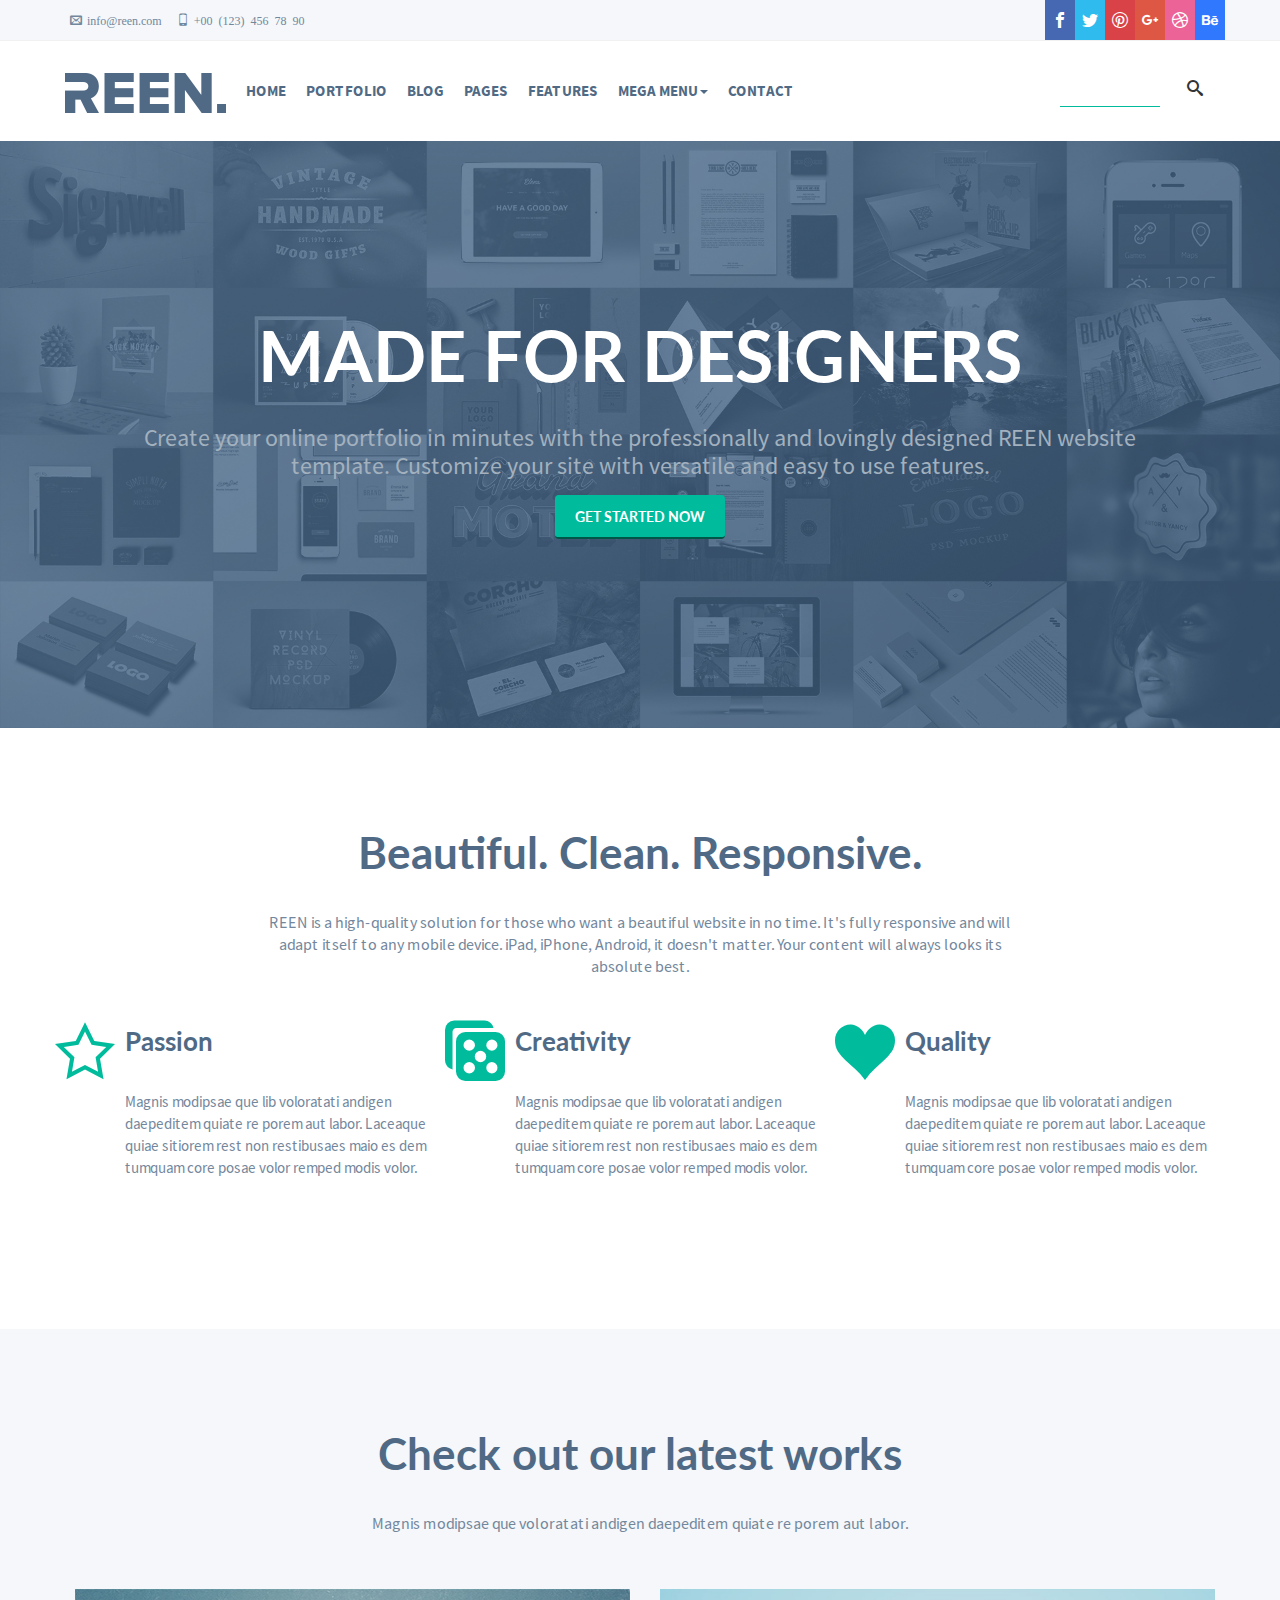
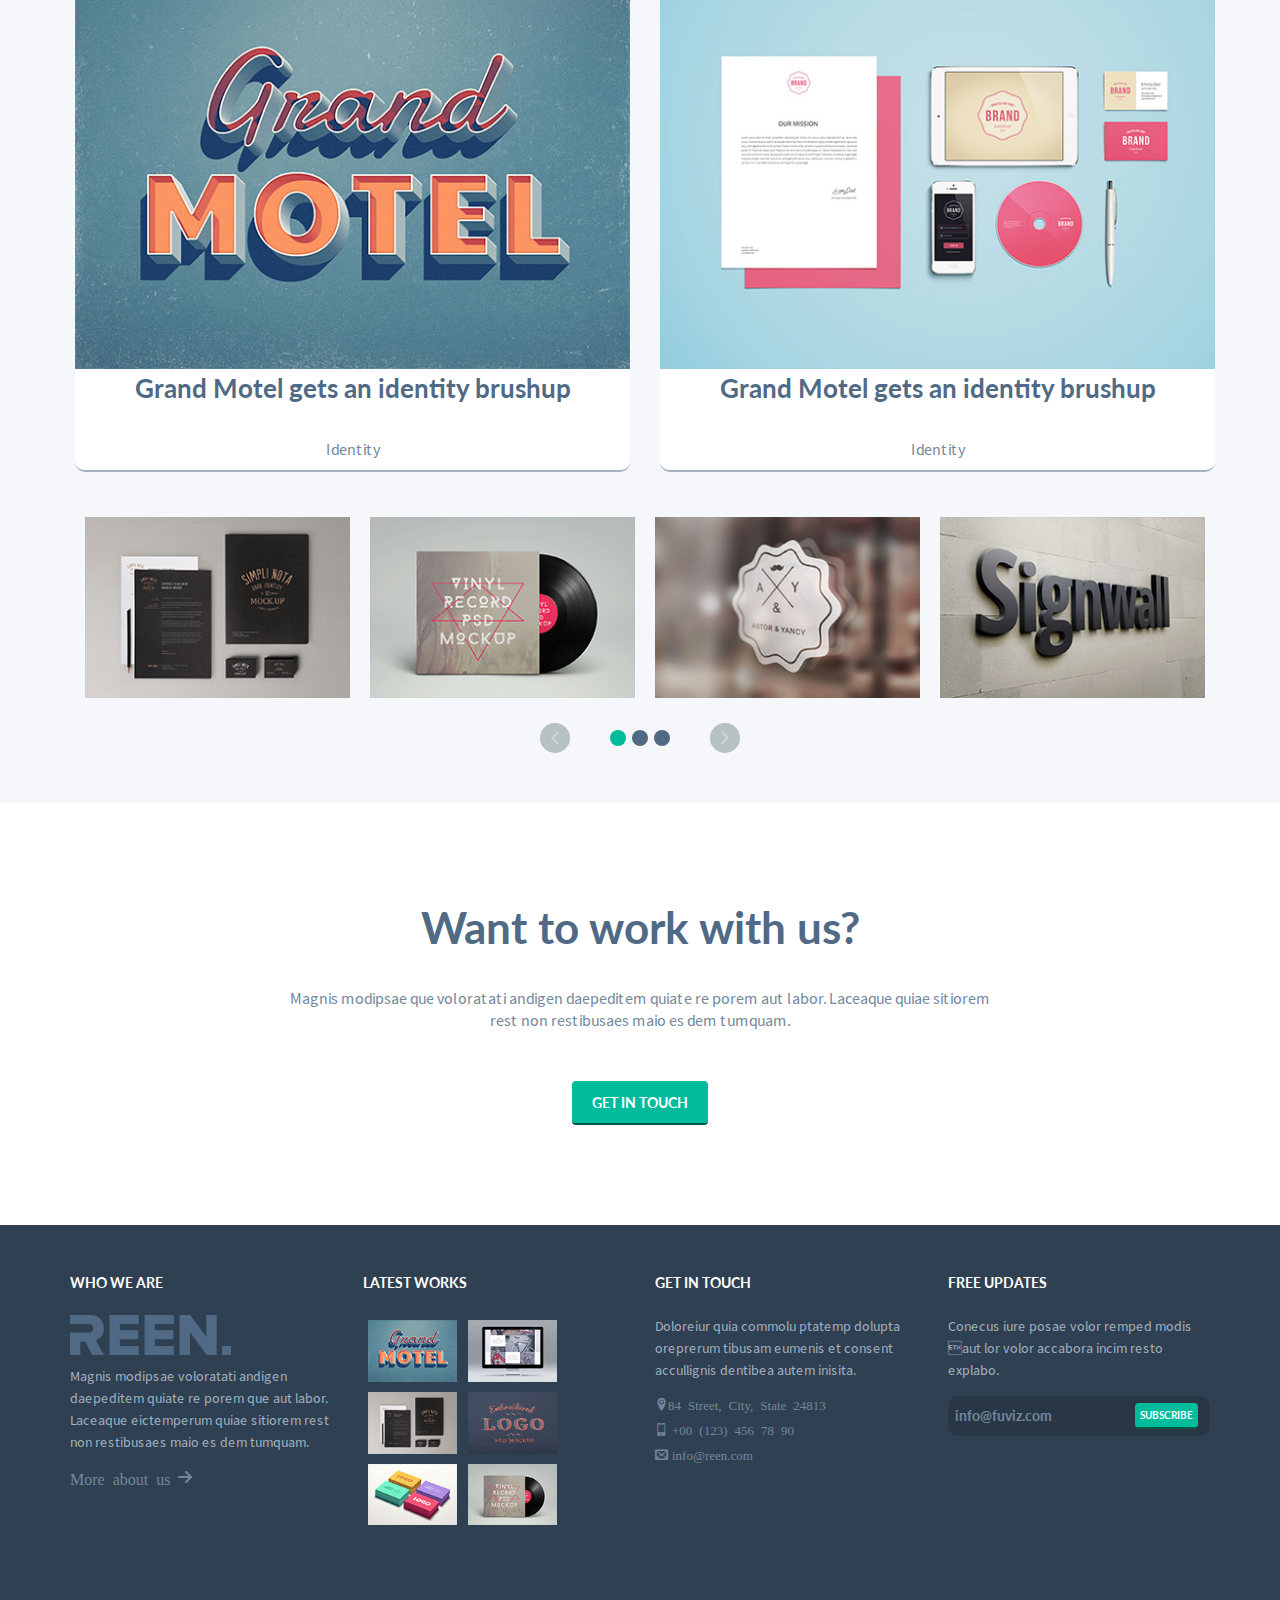
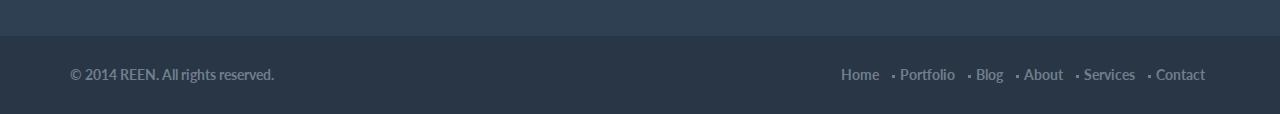
<file: index.html>
<!DOCTYPE html>
<html lang="en">

<head>
    <meta charset="UTF-8">
    <title>Document</title>
    <link rel="stylesheet" href="css/all.css">
    <meta name="viewport" content="width=device-width, initial-scale=1">
</head>

<body>
    <header class="header">
        <div class="header-nav">
            <div class="container">
                <div class="row">
                    <div class="header-nav__contact">
                        <a href="#"><span class="icon-envelop">info@reen.com</span></a>
                        <span class="icon-mobile">+00 (123) 456 78 90</span>
                    </div>
                    <ul class="header-nav__social">
                        <li class="header-nav__social__elem"><a href="#" class="header-nav__social__elem__link"><span class="icon-facebook"></span></a></li>
                        <li class="header-nav__social__elem"><a href="#" class="header-nav__social__elem__link"><span class="icon-twitter"></span></a></li>
                        <li class="header-nav__social__elem"><a href="#" class="header-nav__social__elem__link"><span class="icon-pinterest"></span></a></li>
                        <li class="header-nav__social__elem"><a href="#" class="header-nav__social__elem__link"><span class="icon-google-plus"></span></a></li>
                        <li class="header-nav__social__elem"><a href="#" class="header-nav__social__elem__link"><span class="icon-dribble"></span></a></li>
                        <li class="header-nav__social__elem"><a href="#" class="header-nav__social__elem__link"><span class="icon-behance"></span></a></li>
                    </ul>
                </div>
            </div>
        </div>
        <div id="nav">
            <div class="container-fluide bg-white">
                <div class="container">
                    <div class="row">
                        <nav class="navbar navbar-default navbar-static" role="navigation">
                            <!-- Brand and toggle get grouped for better mobile display -->
                            <div class="navbar-header">
                                <button type="button" class="navbar-toggle" data-toggle="collapse" data-target="#bs-example-navbar-collapse-1">
                                    <span class="sr-only">Toggle navigation</span>
                                    <span class="icon-bar"></span>
                                    <span class="icon-bar"></span>
                                    <span class="icon-bar"></span>
                                </button>
                                <a class="navbar-brand" href="#"><h1 class="h1"><img src="images/logo.png" alt="REEN"></h1></a>
                            </div>
                            <!-- Collect the nav links, forms, and other content for toggling -->
                            <div class="collapse navbar-collapse" id="bs-example-navbar-collapse-1">
                                <ul class="nav navbar-nav">
                                    <li><a href="#">Home</a></li>
                                    <li><a href="#">Portfolio</a></li>
                                    <li><a href="#">Blog</a></li>
                                    <li><a href="#">Pages</a></li>
                                    <li><a href="#">Features</a></li>
                                    <li class="dropdown">
                                        <a href="#" class="dropdown-toggle" data-toggle="dropdown">Mega Menu<b class="caret"></b></a>
                                        <div class="dropdown-menu">
                                            <div class="col-md-3 col-sm-6 clear item">
                                                <h3 class="h3 uppercase">Focus on</h3>
                                                <a href="#" class="thumbnail w100">
                                                    <img class="w100" src="images/content/menu1.png" alt="mobile phone">
                                                </a>
                                                <p>Consed quodips ameniat empernam que apid cust quas molor eatis numa estio.</p>
                                                <button type="button" class="btn btn-primary">View project</button>
                                            </div>
                                            <div class="col-md-3 col-sm-6 item">
                                                <h3 class="h3 uppercase"> Special pages</h3>
                                                <ul class="menu-list">
                                                    <li><a href="#">3 Columns Details Grid Portfolio</a></li>
                                                    <li><a href="#">Fullscreen Grid Portfolio</a></li>
                                                    <li><a href="#">Portfolio Post with Video</a></li>
                                                    <li><a href="#">2 Columns Grid Blog with Left Sidebar</a></li>
                                                    <li><a href="#">3 Columns Grid Blog without Sidebar</a></li>
                                                    <li><a href="#">Blog Post with Right Sidebar</a></li>
                                                    <li><a href="#">Side Navigation Page</a></li>
                                                    <li><a href="#">About Page II</a></li>
                                                    <li><a href="#">Service Page I</a></li>
                                                    <li><a href="#">Pricing Page I</a></li>
                                                </ul>
                                            </div>
                                            <div class="col-md-3 col-sm-6 clear item">
                                                <h3 class="h3 uppercase">Latest works</h3>
                                                <a href="#" class="thumbnail">
                                                    <img src="images/content/menu2.png" alt="mobile phone">
                                                </a>
                                                <a href="#" class="thumbnail">
                                                    <img src="images/content/menu3.png" alt="mobile phone">
                                                </a>
                                                <a href="#" class="thumbnail">
                                                    <img src="images/content/menu4.png" alt="mobile phone">
                                                </a>
                                                <a href="#" class="thumbnail">
                                                    <img src="images/content/menu5.png" alt="mobile phone">
                                                </a>
                                                <a href="#" class="thumbnail">
                                                    <img src="images/content/menu6.png" alt="mobile phone">
                                                </a>
                                                <a href="#" class="thumbnail">
                                                    <img src="images/content/menu7.png" alt="mobile phone">
                                                </a>
                                            </div>
                                            <div class="col-md-3 col-sm-6 item">
                                                <h3 class="h3 uppercase">  About us</h3>
                                                <p>Voluptat ibusaped molorporro consequ idustibus. Reressi morum ut dolessiti tem nihicid ernatum, coria volore non pro officat ut autem accaborem conet. Omnis peribus qui dolent praeperrum coria. Equam conesti occum dolorest, quae venderes quistius, comnitatur sae dinam nonseculpa cum fugit is verciam.</p>
                                                <button type="button" class="btn btn-primary">Read more</button>
                                            </div>
                                        </div>
                                    </li>
                                    <li><a href="#">Contact</a></li>
                                </ul>
                                <form class="navbar-form navbar-right" role="search">
                                    <div class="form-group">
                                        <input type="text" class="form-control" placeholder="">
                                    </div>
                                    <button type="submit" class="btn btn-default icon-search"></button>
                                </form>
                            </div>
                        </nav>
                    </div>
                </div>
            </div>
        </div>
    </header>
    <div id="banner_carousel" class="owl-carousel owl-theme">
        <div class="item">
            <img src="images/content/gallery-bg-1.jpg" alt="GAllery BG">
            <div class="gallery-inner">
                <div class="inner-wrapper">
                    <h2>   Made for Designers</h2>
                    <p> Create your online portfolio in minutes with the professionally and lovingly designed REEN website template. Customize your site with versatile and easy to use features.</p>
                    <button type="button" class="btn btn-primary">Get started now</button>
                </div>
            </div>
        </div>
        <div class="item">
            <img src="images/content/gallery-bg-2.jpg" alt="GAllery BG">
            <div class="gallery-inner">
                <div class="inner-wrapper">
                    <h2>   Made for Designers</h2>
                    <p> Create your online portfolio in minutes with the professionally and lovingly designed REEN website template. Customize your site with versatile and easy to use features.</p>
                    <button type="button" class="btn btn-primary">Get started now</button>
                </div>
            </div>
        </div>
        <div class="item">
            <img src="images/content/gallery-bg-3.jpg" alt="GAllery BG">
            <div class="gallery-inner">
                <div class="inner-wrapper">
                    <h2>   Made for Designers</h2>
                    <p> Create your online portfolio in minutes with the professionally and lovingly designed REEN website template. Customize your site with versatile and easy to use features.</p>
                    <button type="button" class="btn btn-primary">Get started now</button>
                </div>
            </div>
        </div>
        <div class="item">
            <img src="images/content/gallery-bg-4.jpg" alt="GAllery BG">
            <div class="gallery-inner">
                <div class="inner-wrapper">
                    <h2>   Made for Designers</h2>
                    <p> Create your online portfolio in minutes with the professionally and lovingly designed REEN website template. Customize your site with versatile and easy to use features.</p>
                    <button type="button" class="btn btn-primary">Get started now</button>
                </div>
            </div>
        </div>
        <div class="item">
            <img src="images/content/gallery-bg-5.jpg" alt="GAllery BG">
            <div class="gallery-inner">
                <div class="inner-wrapper">
                    <h2>   Made for Designers</h2>
                    <p> Create your online portfolio in minutes with the professionally and lovingly designed REEN website template. Customize your site with versatile and easy to use features.</p>
                    <button type="button" class="btn btn-primary">Get started now</button>
                </div>
            </div>
        </div>
    </div>
    <div class="content">
        <section class="section-block bg-white">
            <div class="container">
                <div class="row">
                    <div class="col-md-8 col-md-offset-2 ">
                        <h3 class="h3">Beautiful. Clean. Responsive.</h3>
                        <p> REEN is a high-quality solution for those who want a beautiful website in no time. It's fully responsive and will adapt itself to any mobile device. iPad, iPhone, Android, it doesn't matter. Your content will always looks its absolute best.</p>
                    </div>
                </div>
                <div class="row">
                    <div class="col-md-4 text-left svg-holder">
                        <div class="icon-star-empty"> </div>
                        <h4 class="h4">Passion</h4>
                        <p class="description">
                            Magnis modipsae que lib voloratati andigen daepeditem quiate re porem aut labor. Laceaque quiae sitiorem rest non restibusaes maio es dem tumquam core posae volor remped modis volor.</p>
                    </div>
                    <div class="col-md-4 text-left svg-holder     ">
                        <div class="icon-dice"> </div>
                        <h4 class="h4">Creativity</h4>
                        <p class="description">Magnis modipsae que lib voloratati andigen daepeditem quiate re porem aut labor. Laceaque quiae sitiorem rest non restibusaes maio es dem tumquam core posae volor remped modis volor.</p>
                    </div>
                    <div class="col-md-4 text-left svg-holder     ">
                        <div class="icon-heart"> </div>
                        <h4 class="h4">Quality</h4>
                        <p class="description">
                            Magnis modipsae que lib voloratati andigen daepeditem quiate re porem aut labor. Laceaque quiae sitiorem rest non restibusaes maio es dem tumquam core posae volor remped modis volor.</p>
                    </div>
                </div>
            </div>
        </section>
        <section class="section-block bg-grey thumb-block">
            <div class="container">
                <h3 class="h3">Check out our latest works</h3>
                <p>Magnis modipsae que voloratati andigen daepeditem quiate re porem aut labor.</p>
                <div class="row">
                    <div class="col-md-6">
                        <div class="thumbnail">
                            <a href="#"><img src="images/content/main1.jpg" alt="images"></a>
                            <div class="caption">
                                <h3 class="h4">Grand Motel gets an identity brushup</h3>
                                <p>Identity</p>
                            </div>
                        </div>
                    </div>
                    <div class="col-md-6">
                        <div class="thumbnail">
                            <a href="#"><img src="images/content/main2.jpg" alt="images"></a>
                            <div class="caption">
                                <h3 class="h4">Grand Motel gets an identity brushup</h3>
                                <p>Identity</p>
                            </div>
                        </div>
                    </div>
                </div>
                <div id="banner_carousel2" class="owl-carousel owl-theme owl-theme2">
                    <div class="item">
                        <div class="thumbnail">
                            <a href="#"> <img src="images/content/gallery2-img1.jpg" alt="GAllery BG"></a>
                        </div>
                    </div>
                    <div class="item">
                        <div class="thumbnail">
                            <a href="#"> <img src="images/content/gallery2-img2.jpg" alt="GAllery BG"></a>
                        </div>
                    </div>
                    <div class="item">
                        <div class="thumbnail">
                            <a href="#"> <img src="images/content/gallery2-img3.jpg" alt="GAllery BG"></a>
                        </div>
                    </div>
                    <div class="item">
                        <div class="thumbnail">
                            <a href="#"> <img src="images/content/gallery2-img4.jpg" alt="GAllery BG"></a>
                        </div>
                    </div>
                    <div class="item">
                        <div class="thumbnail">
                            <a href="#"> <img src="images/content/gallery2-img1.jpg" alt="GAllery BG"></a>
                        </div>
                    </div>
                    <div class="item">
                        <div class="thumbnail">
                            <a href="#"> <img src="images/content/gallery2-img2.jpg" alt="GAllery BG"></a>
                        </div>
                    </div>
                    <div class="item">
                        <div class="thumbnail">
                            <a href="#"> <img src="images/content/gallery2-img3.jpg" alt="GAllery BG"></a>
                        </div>
                    </div>
                    <div class="item">
                        <div class="thumbnail">
                            <a href="#"> <img src="images/content/gallery2-img4.jpg" alt="GAllery BG"></a>
                        </div>
                    </div>
                    <div class="item">
                        <div class="thumbnail">
                            <a href="#"> <img src="images/content/gallery2-img1.jpg" alt="GAllery BG"></a>
                        </div>
                    </div>
                    <div class="item">
                        <div class="thumbnail">
                            <a href="#"> <img src="images/content/gallery2-img2.jpg" alt="GAllery BG"></a>
                        </div>
                    </div>
                    <div class="item">
                        <div class="thumbnail">
                            <a href="#"> <img src="images/content/gallery2-img3.jpg" alt="GAllery BG"></a>
                        </div>
                    </div>
                    <div class="item">
                        <div class="thumbnail">
                            <a href="#"> <img src="images/content/gallery2-img4.jpg" alt="GAllery BG"></a>
                        </div>
                    </div>
                </div>
            </div>
        </section>
        <section class="section-block bg-white">
            <div class="container">
                <div class="col-md-8 col-md-offset-2 ">
                    <h3 class="h3">Want to work with us?</h3>
                    <p>Magnis modipsae que voloratati andigen daepeditem quiate re porem aut labor. Laceaque quiae sitiorem rest non restibusaes maio es dem tumquam.</p>
                    <button class="btn btn-primary">Get in touch</button>
                </div>
            </div>
        </section>
        <section class="prefooter section-block ">
            <div class="container">
                <div class="row">
                    <div class="col-md-3 col-sm-6 text-left item">
                        <h5 class="h5">Who we are</h3>
                        <a class="navbar-brand" href="#"><img src="images/logo.png" alt="REEN"></a>
                        <p>Magnis modipsae voloratati andigen daepeditem quiate re porem que aut labor. Laceaque eictemperum quiae sitiorem rest non restibusaes maio es dem tumquam.</p>
                        <a href="#" class="icon-arrow-right">More about us</a>
                    </div>
                    <div class="col-md-3 col-sm-6  text-left item">  
                        <h5 class="h5">Latest works</h3>
                        <a href="#" class="thumbnail">
                            <img src="images/content/menu2.png" alt="mobile phone">
                        </a>
                        <a href="#" class="thumbnail">
                            <img src="images/content/menu3.png" alt="mobile phone">
                        </a>
                        <a href="#" class="thumbnail">
                            <img src="images/content/menu4.png" alt="mobile phone">
                        </a>
                        <a href="#" class="thumbnail">
                            <img src="images/content/menu5.png" alt="mobile phone">
                        </a>
                        <a href="#" class="thumbnail">
                            <img src="images/content/menu6.png" alt="mobile phone">
                        </a>
                        <a href="#" class="thumbnail">
                            <img src="images/content/menu7.png" alt="mobile phone">
                        </a>
                    </div>
                    <div class="col-md-3 col-sm-6 text-left item">  
                        <h5 class="h5">Get in touch</h3>
                        <p>Doloreiur quia commolu ptatemp dolupta oreprerum tibusam eumenis et consent accullignis dentibea autem inisita.</p>
                        <ul class="contact__list"> 
                            <li> <span class="icon-location">84 Street, City, State 24813</li>
                            <li><span class="icon-mobile">+00 (123) 456 78 90</span>    </li>
                            <li><a href="#"><span class="icon-envelop">info@reen.com</span></a></li>
                        </ul>
                    </div>
                    <div class="col-md-3 col-sm-6  text-left item">  
                        <h5 class="h5">Free updates</h3>
                        <p>Conecus iure posae volor remped modis aut lor volor accabora incim resto explabo.</p>
                        <form action="#" class="subscribe">
                            <div class="form-inner">
                                <input type="text" value ="info@fuviz.com" onfocus="if(this.value==this.defaultValue)this.value='';" onblur="if(this.value=='')this.value=this.defaultValue;">
                                <button class="btn btn-primary">Subscribe</button>
                            </div>
                        </form>
                    </div>
                </div>
        </section>
    </div>
    <footer class="footer">
      <div class="container">  © 2014 REEN. All rights reserved.
          <ul class="footer-nav">
                <li><a href="#">Home</a></li>
                <li><a href="#">Portfolio</a></li>
                <li><a href="#">Blog </a></li>
                <li><a href="#">About </a></li>
                <li><a href="#">Services</a></li>
                <li><a href="#">Contact</a></li>
          </ul>
          <a id="back-to-top" href="#" class="btn btn-primary btn-lg back-to-top" 
  role="button" title="Back to Top" data-toggle="tooltip" data-placement="top">
  <span class="glyphicon glyphicon-chevron-up"></span>
</a>
     </div>
    </footer>
    <script src="https://ajax.googleapis.com/ajax/libs/jquery/1.11.0/jquery.min.js"></script>
     <script src="js/jquery.matchHeigh.js" type="text/javascript"></script>
    <script src="js/bootstrap.min.js"></script>
    <script src="js/owl.carousel.js"></script>

    <script src="js/main.js"></script>
</body>

</html>
</file>
<file: css/all.css>
@charset "UTF-8";
/* colors */
/* text-colors */
/* bg-colors,border-color*/
/* social-bg-colors */
/* type */
/* mixins */
/*!
 * Bootstrap v3.3.6 (http://getbootstrap.com)
 * Copyright 2011-2015 Twitter, Inc.
 * Licensed under MIT (https://github.com/twbs/bootstrap/blob/master/LICENSE)
 */
/*! normalize.css v3.0.3 | MIT License | github.com/necolas/normalize.css */
html {
  font-family: sans-serif;
  -ms-text-size-adjust: 100%;
  -webkit-text-size-adjust: 100%;
}

body {
  margin: 0;
}

article,
aside,
details,
figcaption,
figure,
footer,
header,
hgroup,
main,
menu,
nav,
section,
summary {
  display: block;
}

audio,
canvas,
progress,
video {
  display: inline-block;
  vertical-align: baseline;
}

audio:not([controls]) {
  display: none;
  height: 0;
}

[hidden],
template {
  display: none;
}

a {
  background-color: transparent;
}

a:active,
a:hover {
  outline: 0;
}

abbr[title] {
  border-bottom: 1px dotted;
}

b,
strong {
  font-weight: bold;
}

dfn {
  font-style: italic;
}

h1 {
  font-size: 2em;
  margin: 0.67em 0;
}

mark {
  background: #ff0;
  color: #000;
}

small {
  font-size: 80%;
}

sub,
sup {
  font-size: 75%;
  line-height: 0;
  position: relative;
  vertical-align: baseline;
}

sup {
  top: -0.5em;
}

sub {
  bottom: -0.25em;
}

img {
  border: 0;
}

svg:not(:root) {
  overflow: hidden;
}

figure {
  margin: 1em 40px;
}

hr {
  box-sizing: content-box;
  height: 0;
}

pre {
  overflow: auto;
}

code,
kbd,
pre,
samp {
  font-family: monospace, monospace;
  font-size: 1em;
}

button,
input,
optgroup,
select,
textarea {
  color: inherit;
  font: inherit;
  margin: 0;
}

button {
  overflow: visible;
}

button,
select {
  text-transform: none;
}

button,
html input[type="button"], input[type="reset"],
input[type="submit"] {
  -webkit-appearance: button;
  cursor: pointer;
}

button[disabled],
html input[disabled] {
  cursor: default;
}

button::-moz-focus-inner,
input::-moz-focus-inner {
  border: 0;
  padding: 0;
}

input {
  line-height: normal;
}

input[type="checkbox"],
input[type="radio"] {
  box-sizing: border-box;
  padding: 0;
}

input[type="number"]::-webkit-inner-spin-button,
input[type="number"]::-webkit-outer-spin-button {
  height: auto;
}

input[type="search"] {
  -webkit-appearance: textfield;
  box-sizing: content-box;
}

input[type="search"]::-webkit-search-cancel-button,
input[type="search"]::-webkit-search-decoration {
  -webkit-appearance: none;
}

fieldset {
  border: 1px solid #c0c0c0;
  margin: 0 2px;
  padding: 0.35em 0.625em 0.75em;
}

legend {
  border: 0;
  padding: 0;
}

textarea {
  overflow: auto;
}

optgroup {
  font-weight: bold;
}

table {
  border-collapse: collapse;
  border-spacing: 0;
}

td,
th {
  padding: 0;
}

/*! Source: https://github.com/h5bp/html5-boilerplate/blob/master/src/css/main.css */
@media print {
  *,
  *:before,
  *:after {
    background: transparent !important;
    color: #000 !important;
    box-shadow: none !important;
    text-shadow: none !important;
  }
  a,
  a:visited {
    text-decoration: underline;
  }
  a[href]:after {
    content: " (" attr(href) ")";
  }
  abbr[title]:after {
    content: " (" attr(title) ")";
  }
  a[href^="#"]:after,
  a[href^="javascript:"]:after {
    content: "";
  }
  pre,
  blockquote {
    border: 1px solid #999;
    page-break-inside: avoid;
  }
  thead {
    display: table-header-group;
  }
  tr,
  img {
    page-break-inside: avoid;
  }
  img {
    max-width: 100% !important;
  }
  p,
  h2,
  h3 {
    orphans: 3;
    widows: 3;
  }
  h2,
  h3 {
    page-break-after: avoid;
  }
  .navbar {
    display: none;
  }
  .btn > .caret,
  .dropup > .btn > .caret {
    border-top-color: #000 !important;
  }
  .label {
    border: 1px solid #000;
  }
  .table {
    border-collapse: collapse !important;
  }
  .table td,
  .table th {
    background-color: #fff !important;
  }
  .table-bordered th,
  .table-bordered td {
    border: 1px solid #ddd !important;
  }
}

@font-face {
  font-family: 'Glyphicons Halflings';
  src: url("../fonts/bootstrap/glyphicons-halflings-regular.eot");
  src: url("../fonts/bootstrap/glyphicons-halflings-regular.eot?#iefix") format("embedded-opentype"), url("../fonts/bootstrap/glyphicons-halflings-regular.woff2") format("woff2"), url("../fonts/bootstrap/glyphicons-halflings-regular.woff") format("woff"), url("../fonts/bootstrap/glyphicons-halflings-regular.ttf") format("truetype"), url("../fonts/bootstrap/glyphicons-halflings-regular.svg#glyphicons_halflingsregular") format("svg");
}

.glyphicon {
  position: relative;
  top: 1px;
  display: inline-block;
  font-family: 'Glyphicons Halflings';
  font-style: normal;
  font-weight: normal;
  line-height: 1;
  -webkit-font-smoothing: antialiased;
  -moz-osx-font-smoothing: grayscale;
}

.glyphicon-asterisk:before {
  content: "\002a";
}

.glyphicon-plus:before {
  content: "\002b";
}

.glyphicon-euro:before,
.glyphicon-eur:before {
  content: "\20ac";
}

.glyphicon-minus:before {
  content: "\2212";
}

.glyphicon-cloud:before {
  content: "\2601";
}

.glyphicon-envelope:before {
  content: "\2709";
}

.glyphicon-pencil:before {
  content: "\270f";
}

.glyphicon-glass:before {
  content: "\e001";
}

.glyphicon-music:before {
  content: "\e002";
}

.glyphicon-search:before {
  content: "\e003";
}

.glyphicon-heart:before {
  content: "\e005";
}

.glyphicon-star:before {
  content: "\e006";
}

.glyphicon-star-empty:before {
  content: "\e007";
}

.glyphicon-user:before {
  content: "\e008";
}

.glyphicon-film:before {
  content: "\e009";
}

.glyphicon-th-large:before {
  content: "\e010";
}

.glyphicon-th:before {
  content: "\e011";
}

.glyphicon-th-list:before {
  content: "\e012";
}

.glyphicon-ok:before {
  content: "\e013";
}

.glyphicon-remove:before {
  content: "\e014";
}

.glyphicon-zoom-in:before {
  content: "\e015";
}

.glyphicon-zoom-out:before {
  content: "\e016";
}

.glyphicon-off:before {
  content: "\e017";
}

.glyphicon-signal:before {
  content: "\e018";
}

.glyphicon-cog:before {
  content: "\e019";
}

.glyphicon-trash:before {
  content: "\e020";
}

.glyphicon-home:before {
  content: "\e021";
}

.glyphicon-file:before {
  content: "\e022";
}

.glyphicon-time:before {
  content: "\e023";
}

.glyphicon-road:before {
  content: "\e024";
}

.glyphicon-download-alt:before {
  content: "\e025";
}

.glyphicon-download:before {
  content: "\e026";
}

.glyphicon-upload:before {
  content: "\e027";
}

.glyphicon-inbox:before {
  content: "\e028";
}

.glyphicon-play-circle:before {
  content: "\e029";
}

.glyphicon-repeat:before {
  content: "\e030";
}

.glyphicon-refresh:before {
  content: "\e031";
}

.glyphicon-list-alt:before {
  content: "\e032";
}

.glyphicon-lock:before {
  content: "\e033";
}

.glyphicon-flag:before {
  content: "\e034";
}

.glyphicon-headphones:before {
  content: "\e035";
}

.glyphicon-volume-off:before {
  content: "\e036";
}

.glyphicon-volume-down:before {
  content: "\e037";
}

.glyphicon-volume-up:before {
  content: "\e038";
}

.glyphicon-qrcode:before {
  content: "\e039";
}

.glyphicon-barcode:before {
  content: "\e040";
}

.glyphicon-tag:before {
  content: "\e041";
}

.glyphicon-tags:before {
  content: "\e042";
}

.glyphicon-book:before {
  content: "\e043";
}

.glyphicon-bookmark:before {
  content: "\e044";
}

.glyphicon-print:before {
  content: "\e045";
}

.glyphicon-camera:before {
  content: "\e046";
}

.glyphicon-font:before {
  content: "\e047";
}

.glyphicon-bold:before {
  content: "\e048";
}

.glyphicon-italic:before {
  content: "\e049";
}

.glyphicon-text-height:before {
  content: "\e050";
}

.glyphicon-text-width:before {
  content: "\e051";
}

.glyphicon-align-left:before {
  content: "\e052";
}

.glyphicon-align-center:before {
  content: "\e053";
}

.glyphicon-align-right:before {
  content: "\e054";
}

.glyphicon-align-justify:before {
  content: "\e055";
}

.glyphicon-list:before {
  content: "\e056";
}

.glyphicon-indent-left:before {
  content: "\e057";
}

.glyphicon-indent-right:before {
  content: "\e058";
}

.glyphicon-facetime-video:before {
  content: "\e059";
}

.glyphicon-picture:before {
  content: "\e060";
}

.glyphicon-map-marker:before {
  content: "\e062";
}

.glyphicon-adjust:before {
  content: "\e063";
}

.glyphicon-tint:before {
  content: "\e064";
}

.glyphicon-edit:before {
  content: "\e065";
}

.glyphicon-share:before {
  content: "\e066";
}

.glyphicon-check:before {
  content: "\e067";
}

.glyphicon-move:before {
  content: "\e068";
}

.glyphicon-step-backward:before {
  content: "\e069";
}

.glyphicon-fast-backward:before {
  content: "\e070";
}

.glyphicon-backward:before {
  content: "\e071";
}

.glyphicon-play:before {
  content: "\e072";
}

.glyphicon-pause:before {
  content: "\e073";
}

.glyphicon-stop:before {
  content: "\e074";
}

.glyphicon-forward:before {
  content: "\e075";
}

.glyphicon-fast-forward:before {
  content: "\e076";
}

.glyphicon-step-forward:before {
  content: "\e077";
}

.glyphicon-eject:before {
  content: "\e078";
}

.glyphicon-chevron-left:before {
  content: "\e079";
}

.glyphicon-chevron-right:before {
  content: "\e080";
}

.glyphicon-plus-sign:before {
  content: "\e081";
}

.glyphicon-minus-sign:before {
  content: "\e082";
}

.glyphicon-remove-sign:before {
  content: "\e083";
}

.glyphicon-ok-sign:before {
  content: "\e084";
}

.glyphicon-question-sign:before {
  content: "\e085";
}

.glyphicon-info-sign:before {
  content: "\e086";
}

.glyphicon-screenshot:before {
  content: "\e087";
}

.glyphicon-remove-circle:before {
  content: "\e088";
}

.glyphicon-ok-circle:before {
  content: "\e089";
}

.glyphicon-ban-circle:before {
  content: "\e090";
}

.glyphicon-arrow-left:before {
  content: "\e091";
}

.glyphicon-arrow-right:before {
  content: "\e092";
}

.glyphicon-arrow-up:before {
  content: "\e093";
}

.glyphicon-arrow-down:before {
  content: "\e094";
}

.glyphicon-share-alt:before {
  content: "\e095";
}

.glyphicon-resize-full:before {
  content: "\e096";
}

.glyphicon-resize-small:before {
  content: "\e097";
}

.glyphicon-exclamation-sign:before {
  content: "\e101";
}

.glyphicon-gift:before {
  content: "\e102";
}

.glyphicon-leaf:before {
  content: "\e103";
}

.glyphicon-fire:before {
  content: "\e104";
}

.glyphicon-eye-open:before {
  content: "\e105";
}

.glyphicon-eye-close:before {
  content: "\e106";
}

.glyphicon-warning-sign:before {
  content: "\e107";
}

.glyphicon-plane:before {
  content: "\e108";
}

.glyphicon-calendar:before {
  content: "\e109";
}

.glyphicon-random:before {
  content: "\e110";
}

.glyphicon-comment:before {
  content: "\e111";
}

.glyphicon-magnet:before {
  content: "\e112";
}

.glyphicon-chevron-up:before {
  content: "\e113";
}

.glyphicon-chevron-down:before {
  content: "\e114";
}

.glyphicon-retweet:before {
  content: "\e115";
}

.glyphicon-shopping-cart:before {
  content: "\e116";
}

.glyphicon-folder-close:before {
  content: "\e117";
}

.glyphicon-folder-open:before {
  content: "\e118";
}

.glyphicon-resize-vertical:before {
  content: "\e119";
}

.glyphicon-resize-horizontal:before {
  content: "\e120";
}

.glyphicon-hdd:before {
  content: "\e121";
}

.glyphicon-bullhorn:before {
  content: "\e122";
}

.glyphicon-bell:before {
  content: "\e123";
}

.glyphicon-certificate:before {
  content: "\e124";
}

.glyphicon-thumbs-up:before {
  content: "\e125";
}

.glyphicon-thumbs-down:before {
  content: "\e126";
}

.glyphicon-hand-right:before {
  content: "\e127";
}

.glyphicon-hand-left:before {
  content: "\e128";
}

.glyphicon-hand-up:before {
  content: "\e129";
}

.glyphicon-hand-down:before {
  content: "\e130";
}

.glyphicon-circle-arrow-right:before {
  content: "\e131";
}

.glyphicon-circle-arrow-left:before {
  content: "\e132";
}

.glyphicon-circle-arrow-up:before {
  content: "\e133";
}

.glyphicon-circle-arrow-down:before {
  content: "\e134";
}

.glyphicon-globe:before {
  content: "\e135";
}

.glyphicon-wrench:before {
  content: "\e136";
}

.glyphicon-tasks:before {
  content: "\e137";
}

.glyphicon-filter:before {
  content: "\e138";
}

.glyphicon-briefcase:before {
  content: "\e139";
}

.glyphicon-fullscreen:before {
  content: "\e140";
}

.glyphicon-dashboard:before {
  content: "\e141";
}

.glyphicon-paperclip:before {
  content: "\e142";
}

.glyphicon-heart-empty:before {
  content: "\e143";
}

.glyphicon-link:before {
  content: "\e144";
}

.glyphicon-phone:before {
  content: "\e145";
}

.glyphicon-pushpin:before {
  content: "\e146";
}

.glyphicon-usd:before {
  content: "\e148";
}

.glyphicon-gbp:before {
  content: "\e149";
}

.glyphicon-sort:before {
  content: "\e150";
}

.glyphicon-sort-by-alphabet:before {
  content: "\e151";
}

.glyphicon-sort-by-alphabet-alt:before {
  content: "\e152";
}

.glyphicon-sort-by-order:before {
  content: "\e153";
}

.glyphicon-sort-by-order-alt:before {
  content: "\e154";
}

.glyphicon-sort-by-attributes:before {
  content: "\e155";
}

.glyphicon-sort-by-attributes-alt:before {
  content: "\e156";
}

.glyphicon-unchecked:before {
  content: "\e157";
}

.glyphicon-expand:before {
  content: "\e158";
}

.glyphicon-collapse-down:before {
  content: "\e159";
}

.glyphicon-collapse-up:before {
  content: "\e160";
}

.glyphicon-log-in:before {
  content: "\e161";
}

.glyphicon-flash:before {
  content: "\e162";
}

.glyphicon-log-out:before {
  content: "\e163";
}

.glyphicon-new-window:before {
  content: "\e164";
}

.glyphicon-record:before {
  content: "\e165";
}

.glyphicon-save:before {
  content: "\e166";
}

.glyphicon-open:before {
  content: "\e167";
}

.glyphicon-saved:before {
  content: "\e168";
}

.glyphicon-import:before {
  content: "\e169";
}

.glyphicon-export:before {
  content: "\e170";
}

.glyphicon-send:before {
  content: "\e171";
}

.glyphicon-floppy-disk:before {
  content: "\e172";
}

.glyphicon-floppy-saved:before {
  content: "\e173";
}

.glyphicon-floppy-remove:before {
  content: "\e174";
}

.glyphicon-floppy-save:before {
  content: "\e175";
}

.glyphicon-floppy-open:before {
  content: "\e176";
}

.glyphicon-credit-card:before {
  content: "\e177";
}

.glyphicon-transfer:before {
  content: "\e178";
}

.glyphicon-cutlery:before {
  content: "\e179";
}

.glyphicon-header:before {
  content: "\e180";
}

.glyphicon-compressed:before {
  content: "\e181";
}

.glyphicon-earphone:before {
  content: "\e182";
}

.glyphicon-phone-alt:before {
  content: "\e183";
}

.glyphicon-tower:before {
  content: "\e184";
}

.glyphicon-stats:before {
  content: "\e185";
}

.glyphicon-sd-video:before {
  content: "\e186";
}

.glyphicon-hd-video:before {
  content: "\e187";
}

.glyphicon-subtitles:before {
  content: "\e188";
}

.glyphicon-sound-stereo:before {
  content: "\e189";
}

.glyphicon-sound-dolby:before {
  content: "\e190";
}

.glyphicon-sound-5-1:before {
  content: "\e191";
}

.glyphicon-sound-6-1:before {
  content: "\e192";
}

.glyphicon-sound-7-1:before {
  content: "\e193";
}

.glyphicon-copyright-mark:before {
  content: "\e194";
}

.glyphicon-registration-mark:before {
  content: "\e195";
}

.glyphicon-cloud-download:before {
  content: "\e197";
}

.glyphicon-cloud-upload:before {
  content: "\e198";
}

.glyphicon-tree-conifer:before {
  content: "\e199";
}

.glyphicon-tree-deciduous:before {
  content: "\e200";
}

.glyphicon-cd:before {
  content: "\e201";
}

.glyphicon-save-file:before {
  content: "\e202";
}

.glyphicon-open-file:before {
  content: "\e203";
}

.glyphicon-level-up:before {
  content: "\e204";
}

.glyphicon-copy:before {
  content: "\e205";
}

.glyphicon-paste:before {
  content: "\e206";
}

.glyphicon-alert:before {
  content: "\e209";
}

.glyphicon-equalizer:before {
  content: "\e210";
}

.glyphicon-king:before {
  content: "\e211";
}

.glyphicon-queen:before {
  content: "\e212";
}

.glyphicon-pawn:before {
  content: "\e213";
}

.glyphicon-bishop:before {
  content: "\e214";
}

.glyphicon-knight:before {
  content: "\e215";
}

.glyphicon-baby-formula:before {
  content: "\e216";
}

.glyphicon-tent:before {
  content: "\26fa";
}

.glyphicon-blackboard:before {
  content: "\e218";
}

.glyphicon-bed:before {
  content: "\e219";
}

.glyphicon-apple:before {
  content: "\f8ff";
}

.glyphicon-erase:before {
  content: "\e221";
}

.glyphicon-hourglass:before {
  content: "\231b";
}

.glyphicon-lamp:before {
  content: "\e223";
}

.glyphicon-duplicate:before {
  content: "\e224";
}

.glyphicon-piggy-bank:before {
  content: "\e225";
}

.glyphicon-scissors:before {
  content: "\e226";
}

.glyphicon-bitcoin:before {
  content: "\e227";
}

.glyphicon-btc:before {
  content: "\e227";
}

.glyphicon-xbt:before {
  content: "\e227";
}

.glyphicon-yen:before {
  content: "\00a5";
}

.glyphicon-jpy:before {
  content: "\00a5";
}

.glyphicon-ruble:before {
  content: "\20bd";
}

.glyphicon-rub:before {
  content: "\20bd";
}

.glyphicon-scale:before {
  content: "\e230";
}

.glyphicon-ice-lolly:before {
  content: "\e231";
}

.glyphicon-ice-lolly-tasted:before {
  content: "\e232";
}

.glyphicon-education:before {
  content: "\e233";
}

.glyphicon-option-horizontal:before {
  content: "\e234";
}

.glyphicon-option-vertical:before {
  content: "\e235";
}

.glyphicon-menu-hamburger:before {
  content: "\e236";
}

.glyphicon-modal-window:before {
  content: "\e237";
}

.glyphicon-oil:before {
  content: "\e238";
}

.glyphicon-grain:before {
  content: "\e239";
}

.glyphicon-sunglasses:before {
  content: "\e240";
}

.glyphicon-text-size:before {
  content: "\e241";
}

.glyphicon-text-color:before {
  content: "\e242";
}

.glyphicon-text-background:before {
  content: "\e243";
}

.glyphicon-object-align-top:before {
  content: "\e244";
}

.glyphicon-object-align-bottom:before {
  content: "\e245";
}

.glyphicon-object-align-horizontal:before {
  content: "\e246";
}

.glyphicon-object-align-left:before {
  content: "\e247";
}

.glyphicon-object-align-vertical:before {
  content: "\e248";
}

.glyphicon-object-align-right:before {
  content: "\e249";
}

.glyphicon-triangle-right:before {
  content: "\e250";
}

.glyphicon-triangle-left:before {
  content: "\e251";
}

.glyphicon-triangle-bottom:before {
  content: "\e252";
}

.glyphicon-triangle-top:before {
  content: "\e253";
}

.glyphicon-console:before {
  content: "\e254";
}

.glyphicon-superscript:before {
  content: "\e255";
}

.glyphicon-subscript:before {
  content: "\e256";
}

.glyphicon-menu-left:before {
  content: "\e257";
}

.glyphicon-menu-right:before {
  content: "\e258";
}

.glyphicon-menu-down:before {
  content: "\e259";
}

.glyphicon-menu-up:before {
  content: "\e260";
}

* {
  box-sizing: border-box;
}

*:before,
*:after {
  box-sizing: border-box;
}

html {
  font-size: 10px;
  -webkit-tap-highlight-color: transparent;
}

body {
  font-family: "Helvetica Neue", Helvetica, Arial, sans-serif;
  font-size: 14px;
  line-height: 1.42857;
  color: #73879c;
  background-color: #fff;
}

input,
button,
select,
textarea {
  font-family: inherit;
  font-size: inherit;
  line-height: inherit;
}

a {
  color: #00bc9c;
  text-decoration: none;
}

a:hover,
a:focus {
  color: #00705d;
  text-decoration: underline;
}

a:focus {
  outline: thin dotted;
  outline: 5px auto -webkit-focus-ring-color;
  outline-offset: -2px;
}

figure {
  margin: 0;
}

img {
  vertical-align: middle;
}

.img-responsive {
  display: block;
  max-width: 100%;
  height: auto;
}

.img-rounded {
  border-radius: 6px;
}

.img-thumbnail {
  padding: 4px;
  line-height: 1.42857;
  background-color: #fff;
  border: 1px solid #ddd;
  border-radius: 4px;
  -webkit-transition: all 0.2s ease-in-out;
  transition: all 0.2s ease-in-out;
  display: inline-block;
  max-width: 100%;
  height: auto;
}

.img-circle {
  border-radius: 50%;
}

hr {
  margin-top: 20px;
  margin-bottom: 20px;
  border: 0;
  border-top: 1px solid white;
}

.sr-only {
  position: absolute;
  width: 1px;
  height: 1px;
  margin: -1px;
  padding: 0;
  overflow: hidden;
  clip: rect(0, 0, 0, 0);
  border: 0;
}

.sr-only-focusable:active,
.sr-only-focusable:focus {
  position: static;
  width: auto;
  height: auto;
  margin: 0;
  overflow: visible;
  clip: auto;
}

[role="button"] {
  cursor: pointer;
}

h1, h2, h3, h4, h5, h6,
.h1, .h2, .h3, .h4, .h5, .h6 {
  font-family: inherit;
  font-weight: 500;
  line-height: 1.1;
  color: inherit;
}

h1 small,
h1 .small, h2 small,
h2 .small, h3 small,
h3 .small, h4 small,
h4 .small, h5 small,
h5 .small, h6 small,
h6 .small,
.h1 small,
.h1 .small, .h2 small,
.h2 .small, .h3 small,
.h3 .small, .h4 small,
.h4 .small, .h5 small,
.h5 .small, .h6 small,
.h6 .small {
  font-weight: normal;
  line-height: 1;
  color: white;
}

h1, .h1,
h2, .h2,
h3, .h3 {
  margin-top: 20px;
  margin-bottom: 10px;
}

h1 small,
h1 .small, .h1 small,
.h1 .small,
h2 small,
h2 .small, .h2 small,
.h2 .small,
h3 small,
h3 .small, .h3 small,
.h3 .small {
  font-size: 65%;
}

h4, .h4,
h5, .h5,
h6, .h6 {
  margin-top: 10px;
  margin-bottom: 10px;
}

h4 small,
h4 .small, .h4 small,
.h4 .small,
h5 small,
h5 .small, .h5 small,
.h5 .small,
h6 small,
h6 .small, .h6 small,
.h6 .small {
  font-size: 75%;
}

h1, .h1 {
  font-size: 36px;
}

h2, .h2 {
  font-size: 30px;
}

h3, .h3 {
  font-size: 24px;
}

h4, .h4 {
  font-size: 18px;
}

h5, .h5 {
  font-size: 14px;
}

h6, .h6 {
  font-size: 12px;
}

p {
  margin: 0 0 10px;
}

.lead {
  margin-bottom: 20px;
  font-size: 16px;
  font-weight: 300;
  line-height: 1.4;
}

@media (min-width: 768px) {
  .lead {
    font-size: 21px;
  }
}

small,
.small {
  font-size: 85%;
}

mark,
.mark {
  background-color: #fcf8e3;
  padding: .2em;
}

.text-left {
  text-align: left;
}

.text-right {
  text-align: right;
}

.text-center {
  text-align: center;
}

.text-justify {
  text-align: justify;
}

.text-nowrap {
  white-space: nowrap;
}

.text-lowercase {
  text-transform: lowercase;
}

.text-uppercase, .initialism {
  text-transform: uppercase;
}

.text-capitalize {
  text-transform: capitalize;
}

.text-muted {
  color: white;
}

.text-primary {
  color: #00bc9c;
}

a.text-primary:hover,
a.text-primary:focus {
  color: #008972;
}

.text-success {
  color: #3c763d;
}

a.text-success:hover,
a.text-success:focus {
  color: #2b542c;
}

.text-info {
  color: #31708f;
}

a.text-info:hover,
a.text-info:focus {
  color: #245269;
}

.text-warning {
  color: #8a6d3b;
}

a.text-warning:hover,
a.text-warning:focus {
  color: #66512c;
}

.text-danger {
  color: #a94442;
}

a.text-danger:hover,
a.text-danger:focus {
  color: #843534;
}

.bg-primary {
  color: #fff;
}

.bg-primary {
  background-color: #00bc9c;
}

a.bg-primary:hover,
a.bg-primary:focus {
  background-color: #008972;
}

.bg-success {
  background-color: #dff0d8;
}

a.bg-success:hover,
a.bg-success:focus {
  background-color: #c1e2b3;
}

.bg-info {
  background-color: #d9edf7;
}

a.bg-info:hover,
a.bg-info:focus {
  background-color: #afd9ee;
}

.bg-warning {
  background-color: #fcf8e3;
}

a.bg-warning:hover,
a.bg-warning:focus {
  background-color: #f7ecb5;
}

.bg-danger {
  background-color: #f2dede;
}

a.bg-danger:hover,
a.bg-danger:focus {
  background-color: #e4b9b9;
}

.page-header {
  padding-bottom: 9px;
  margin: 40px 0 20px;
  border-bottom: 1px solid white;
}

ul,
ol {
  margin-top: 0;
  margin-bottom: 10px;
}

ul ul,
ul ol,
ol ul,
ol ol {
  margin-bottom: 0;
}

.list-unstyled {
  padding-left: 0;
  list-style: none;
}

.list-inline {
  padding-left: 0;
  list-style: none;
  margin-left: -5px;
}

.list-inline > li {
  display: inline-block;
  padding-left: 5px;
  padding-right: 5px;
}

dl {
  margin-top: 0;
  margin-bottom: 20px;
}

dt,
dd {
  line-height: 1.42857;
}

dt {
  font-weight: bold;
}

dd {
  margin-left: 0;
}

.dl-horizontal dd:before,
.dl-horizontal dd:after {
  content: " ";
  display: table;
}

.dl-horizontal dd:after {
  clear: both;
}

@media (min-width: 768px) {
  .dl-horizontal dt {
    float: left;
    width: 160px;
    clear: left;
    text-align: right;
    overflow: hidden;
    text-overflow: ellipsis;
    white-space: nowrap;
  }
  .dl-horizontal dd {
    margin-left: 180px;
  }
}

abbr[title],
abbr[data-original-title] {
  cursor: help;
  border-bottom: 1px dotted white;
}

.initialism {
  font-size: 90%;
}

blockquote {
  padding: 10px 20px;
  margin: 0 0 20px;
  font-size: 17.5px;
  border-left: 5px solid white;
}

blockquote p:last-child,
blockquote ul:last-child,
blockquote ol:last-child {
  margin-bottom: 0;
}

blockquote footer,
blockquote small,
blockquote .small {
  display: block;
  font-size: 80%;
  line-height: 1.42857;
  color: white;
}

blockquote footer:before,
blockquote small:before,
blockquote .small:before {
  content: '\2014 \00A0';
}

.blockquote-reverse,
blockquote.pull-right {
  padding-right: 15px;
  padding-left: 0;
  border-right: 5px solid white;
  border-left: 0;
  text-align: right;
}

.blockquote-reverse footer:before,
.blockquote-reverse small:before,
.blockquote-reverse .small:before,
blockquote.pull-right footer:before,
blockquote.pull-right small:before,
blockquote.pull-right .small:before {
  content: '';
}

.blockquote-reverse footer:after,
.blockquote-reverse small:after,
.blockquote-reverse .small:after,
blockquote.pull-right footer:after,
blockquote.pull-right small:after,
blockquote.pull-right .small:after {
  content: '\00A0 \2014';
}

address {
  margin-bottom: 20px;
  font-style: normal;
  line-height: 1.42857;
}

code,
kbd,
pre,
samp {
  font-family: Menlo, Monaco, Consolas, "Courier New", monospace;
}

code {
  padding: 2px 4px;
  font-size: 90%;
  color: #c7254e;
  background-color: #f9f2f4;
  border-radius: 4px;
}

kbd {
  padding: 2px 4px;
  font-size: 90%;
  color: #fff;
  background-color: #333;
  border-radius: 3px;
  box-shadow: inset 0 -1px 0 rgba(0, 0, 0, 0.25);
}

kbd kbd {
  padding: 0;
  font-size: 100%;
  font-weight: bold;
  box-shadow: none;
}

pre {
  display: block;
  padding: 9.5px;
  margin: 0 0 10px;
  font-size: 13px;
  line-height: 1.42857;
  word-break: break-all;
  word-wrap: break-word;
  color: #afbac6;
  background-color: #f5f5f5;
  border: 1px solid #ccc;
  border-radius: 4px;
}

pre code {
  padding: 0;
  font-size: inherit;
  color: inherit;
  white-space: pre-wrap;
  background-color: transparent;
  border-radius: 0;
}

.pre-scrollable {
  max-height: 340px;
  overflow-y: scroll;
}

.container {
  margin-right: auto;
  margin-left: auto;
  padding-left: 15px;
  padding-right: 15px;
}

.container:before,
.container:after {
  content: " ";
  display: table;
}

.container:after {
  clear: both;
}

@media (min-width: 768px) {
  .container {
    width: 750px;
  }
}

@media (min-width: 992px) {
  .container {
    width: 970px;
  }
}

@media (min-width: 1200px) {
  .container {
    width: 1170px;
  }
}

.container-fluid {
  margin-right: auto;
  margin-left: auto;
  padding-left: 15px;
  padding-right: 15px;
}

.container-fluid:before,
.container-fluid:after {
  content: " ";
  display: table;
}

.container-fluid:after {
  clear: both;
}

.row {
  margin-left: -15px;
  margin-right: -15px;
}

.row:before,
.row:after {
  content: " ";
  display: table;
}

.row:after {
  clear: both;
}

.col-xs-1, .col-sm-1, .col-md-1, .col-lg-1, .col-xs-2, .col-sm-2, .col-md-2, .col-lg-2, .col-xs-3, .col-sm-3, .col-md-3, .col-lg-3, .col-xs-4, .col-sm-4, .col-md-4, .col-lg-4, .col-xs-5, .col-sm-5, .col-md-5, .col-lg-5, .col-xs-6, .col-sm-6, .col-md-6, .col-lg-6, .col-xs-7, .col-sm-7, .col-md-7, .col-lg-7, .col-xs-8, .col-sm-8, .col-md-8, .col-lg-8, .col-xs-9, .col-sm-9, .col-md-9, .col-lg-9, .col-xs-10, .col-sm-10, .col-md-10, .col-lg-10, .col-xs-11, .col-sm-11, .col-md-11, .col-lg-11, .col-xs-12, .col-sm-12, .col-md-12, .col-lg-12 {
  position: relative;
  min-height: 1px;
  padding-left: 15px;
  padding-right: 15px;
}

.col-xs-1, .col-xs-2, .col-xs-3, .col-xs-4, .col-xs-5, .col-xs-6, .col-xs-7, .col-xs-8, .col-xs-9, .col-xs-10, .col-xs-11, .col-xs-12 {
  float: left;
}

.col-xs-1 {
  width: 8.33333%;
}

.col-xs-2 {
  width: 16.66667%;
}

.col-xs-3 {
  width: 25%;
}

.col-xs-4 {
  width: 33.33333%;
}

.col-xs-5 {
  width: 41.66667%;
}

.col-xs-6 {
  width: 50%;
}

.col-xs-7 {
  width: 58.33333%;
}

.col-xs-8 {
  width: 66.66667%;
}

.col-xs-9 {
  width: 75%;
}

.col-xs-10 {
  width: 83.33333%;
}

.col-xs-11 {
  width: 91.66667%;
}

.col-xs-12 {
  width: 100%;
}

.col-xs-pull-0 {
  right: auto;
}

.col-xs-pull-1 {
  right: 8.33333%;
}

.col-xs-pull-2 {
  right: 16.66667%;
}

.col-xs-pull-3 {
  right: 25%;
}

.col-xs-pull-4 {
  right: 33.33333%;
}

.col-xs-pull-5 {
  right: 41.66667%;
}

.col-xs-pull-6 {
  right: 50%;
}

.col-xs-pull-7 {
  right: 58.33333%;
}

.col-xs-pull-8 {
  right: 66.66667%;
}

.col-xs-pull-9 {
  right: 75%;
}

.col-xs-pull-10 {
  right: 83.33333%;
}

.col-xs-pull-11 {
  right: 91.66667%;
}

.col-xs-pull-12 {
  right: 100%;
}

.col-xs-push-0 {
  left: auto;
}

.col-xs-push-1 {
  left: 8.33333%;
}

.col-xs-push-2 {
  left: 16.66667%;
}

.col-xs-push-3 {
  left: 25%;
}

.col-xs-push-4 {
  left: 33.33333%;
}

.col-xs-push-5 {
  left: 41.66667%;
}

.col-xs-push-6 {
  left: 50%;
}

.col-xs-push-7 {
  left: 58.33333%;
}

.col-xs-push-8 {
  left: 66.66667%;
}

.col-xs-push-9 {
  left: 75%;
}

.col-xs-push-10 {
  left: 83.33333%;
}

.col-xs-push-11 {
  left: 91.66667%;
}

.col-xs-push-12 {
  left: 100%;
}

.col-xs-offset-0 {
  margin-left: 0%;
}

.col-xs-offset-1 {
  margin-left: 8.33333%;
}

.col-xs-offset-2 {
  margin-left: 16.66667%;
}

.col-xs-offset-3 {
  margin-left: 25%;
}

.col-xs-offset-4 {
  margin-left: 33.33333%;
}

.col-xs-offset-5 {
  margin-left: 41.66667%;
}

.col-xs-offset-6 {
  margin-left: 50%;
}

.col-xs-offset-7 {
  margin-left: 58.33333%;
}

.col-xs-offset-8 {
  margin-left: 66.66667%;
}

.col-xs-offset-9 {
  margin-left: 75%;
}

.col-xs-offset-10 {
  margin-left: 83.33333%;
}

.col-xs-offset-11 {
  margin-left: 91.66667%;
}

.col-xs-offset-12 {
  margin-left: 100%;
}

@media (min-width: 768px) {
  .col-sm-1, .col-sm-2, .col-sm-3, .col-sm-4, .col-sm-5, .col-sm-6, .col-sm-7, .col-sm-8, .col-sm-9, .col-sm-10, .col-sm-11, .col-sm-12 {
    float: left;
  }
  .col-sm-1 {
    width: 8.33333%;
  }
  .col-sm-2 {
    width: 16.66667%;
  }
  .col-sm-3 {
    width: 25%;
  }
  .col-sm-4 {
    width: 33.33333%;
  }
  .col-sm-5 {
    width: 41.66667%;
  }
  .col-sm-6 {
    width: 50%;
  }
  .col-sm-7 {
    width: 58.33333%;
  }
  .col-sm-8 {
    width: 66.66667%;
  }
  .col-sm-9 {
    width: 75%;
  }
  .col-sm-10 {
    width: 83.33333%;
  }
  .col-sm-11 {
    width: 91.66667%;
  }
  .col-sm-12 {
    width: 100%;
  }
  .col-sm-pull-0 {
    right: auto;
  }
  .col-sm-pull-1 {
    right: 8.33333%;
  }
  .col-sm-pull-2 {
    right: 16.66667%;
  }
  .col-sm-pull-3 {
    right: 25%;
  }
  .col-sm-pull-4 {
    right: 33.33333%;
  }
  .col-sm-pull-5 {
    right: 41.66667%;
  }
  .col-sm-pull-6 {
    right: 50%;
  }
  .col-sm-pull-7 {
    right: 58.33333%;
  }
  .col-sm-pull-8 {
    right: 66.66667%;
  }
  .col-sm-pull-9 {
    right: 75%;
  }
  .col-sm-pull-10 {
    right: 83.33333%;
  }
  .col-sm-pull-11 {
    right: 91.66667%;
  }
  .col-sm-pull-12 {
    right: 100%;
  }
  .col-sm-push-0 {
    left: auto;
  }
  .col-sm-push-1 {
    left: 8.33333%;
  }
  .col-sm-push-2 {
    left: 16.66667%;
  }
  .col-sm-push-3 {
    left: 25%;
  }
  .col-sm-push-4 {
    left: 33.33333%;
  }
  .col-sm-push-5 {
    left: 41.66667%;
  }
  .col-sm-push-6 {
    left: 50%;
  }
  .col-sm-push-7 {
    left: 58.33333%;
  }
  .col-sm-push-8 {
    left: 66.66667%;
  }
  .col-sm-push-9 {
    left: 75%;
  }
  .col-sm-push-10 {
    left: 83.33333%;
  }
  .col-sm-push-11 {
    left: 91.66667%;
  }
  .col-sm-push-12 {
    left: 100%;
  }
  .col-sm-offset-0 {
    margin-left: 0%;
  }
  .col-sm-offset-1 {
    margin-left: 8.33333%;
  }
  .col-sm-offset-2 {
    margin-left: 16.66667%;
  }
  .col-sm-offset-3 {
    margin-left: 25%;
  }
  .col-sm-offset-4 {
    margin-left: 33.33333%;
  }
  .col-sm-offset-5 {
    margin-left: 41.66667%;
  }
  .col-sm-offset-6 {
    margin-left: 50%;
  }
  .col-sm-offset-7 {
    margin-left: 58.33333%;
  }
  .col-sm-offset-8 {
    margin-left: 66.66667%;
  }
  .col-sm-offset-9 {
    margin-left: 75%;
  }
  .col-sm-offset-10 {
    margin-left: 83.33333%;
  }
  .col-sm-offset-11 {
    margin-left: 91.66667%;
  }
  .col-sm-offset-12 {
    margin-left: 100%;
  }
}

@media (min-width: 992px) {
  .col-md-1, .col-md-2, .col-md-3, .col-md-4, .col-md-5, .col-md-6, .col-md-7, .col-md-8, .col-md-9, .col-md-10, .col-md-11, .col-md-12 {
    float: left;
  }
  .col-md-1 {
    width: 8.33333%;
  }
  .col-md-2 {
    width: 16.66667%;
  }
  .col-md-3 {
    width: 25%;
  }
  .col-md-4 {
    width: 33.33333%;
  }
  .col-md-5 {
    width: 41.66667%;
  }
  .col-md-6 {
    width: 50%;
  }
  .col-md-7 {
    width: 58.33333%;
  }
  .col-md-8 {
    width: 66.66667%;
  }
  .col-md-9 {
    width: 75%;
  }
  .col-md-10 {
    width: 83.33333%;
  }
  .col-md-11 {
    width: 91.66667%;
  }
  .col-md-12 {
    width: 100%;
  }
  .col-md-pull-0 {
    right: auto;
  }
  .col-md-pull-1 {
    right: 8.33333%;
  }
  .col-md-pull-2 {
    right: 16.66667%;
  }
  .col-md-pull-3 {
    right: 25%;
  }
  .col-md-pull-4 {
    right: 33.33333%;
  }
  .col-md-pull-5 {
    right: 41.66667%;
  }
  .col-md-pull-6 {
    right: 50%;
  }
  .col-md-pull-7 {
    right: 58.33333%;
  }
  .col-md-pull-8 {
    right: 66.66667%;
  }
  .col-md-pull-9 {
    right: 75%;
  }
  .col-md-pull-10 {
    right: 83.33333%;
  }
  .col-md-pull-11 {
    right: 91.66667%;
  }
  .col-md-pull-12 {
    right: 100%;
  }
  .col-md-push-0 {
    left: auto;
  }
  .col-md-push-1 {
    left: 8.33333%;
  }
  .col-md-push-2 {
    left: 16.66667%;
  }
  .col-md-push-3 {
    left: 25%;
  }
  .col-md-push-4 {
    left: 33.33333%;
  }
  .col-md-push-5 {
    left: 41.66667%;
  }
  .col-md-push-6 {
    left: 50%;
  }
  .col-md-push-7 {
    left: 58.33333%;
  }
  .col-md-push-8 {
    left: 66.66667%;
  }
  .col-md-push-9 {
    left: 75%;
  }
  .col-md-push-10 {
    left: 83.33333%;
  }
  .col-md-push-11 {
    left: 91.66667%;
  }
  .col-md-push-12 {
    left: 100%;
  }
  .col-md-offset-0 {
    margin-left: 0%;
  }
  .col-md-offset-1 {
    margin-left: 8.33333%;
  }
  .col-md-offset-2 {
    margin-left: 16.66667%;
  }
  .col-md-offset-3 {
    margin-left: 25%;
  }
  .col-md-offset-4 {
    margin-left: 33.33333%;
  }
  .col-md-offset-5 {
    margin-left: 41.66667%;
  }
  .col-md-offset-6 {
    margin-left: 50%;
  }
  .col-md-offset-7 {
    margin-left: 58.33333%;
  }
  .col-md-offset-8 {
    margin-left: 66.66667%;
  }
  .col-md-offset-9 {
    margin-left: 75%;
  }
  .col-md-offset-10 {
    margin-left: 83.33333%;
  }
  .col-md-offset-11 {
    margin-left: 91.66667%;
  }
  .col-md-offset-12 {
    margin-left: 100%;
  }
}

@media (min-width: 1200px) {
  .col-lg-1, .col-lg-2, .col-lg-3, .col-lg-4, .col-lg-5, .col-lg-6, .col-lg-7, .col-lg-8, .col-lg-9, .col-lg-10, .col-lg-11, .col-lg-12 {
    float: left;
  }
  .col-lg-1 {
    width: 8.33333%;
  }
  .col-lg-2 {
    width: 16.66667%;
  }
  .col-lg-3 {
    width: 25%;
  }
  .col-lg-4 {
    width: 33.33333%;
  }
  .col-lg-5 {
    width: 41.66667%;
  }
  .col-lg-6 {
    width: 50%;
  }
  .col-lg-7 {
    width: 58.33333%;
  }
  .col-lg-8 {
    width: 66.66667%;
  }
  .col-lg-9 {
    width: 75%;
  }
  .col-lg-10 {
    width: 83.33333%;
  }
  .col-lg-11 {
    width: 91.66667%;
  }
  .col-lg-12 {
    width: 100%;
  }
  .col-lg-pull-0 {
    right: auto;
  }
  .col-lg-pull-1 {
    right: 8.33333%;
  }
  .col-lg-pull-2 {
    right: 16.66667%;
  }
  .col-lg-pull-3 {
    right: 25%;
  }
  .col-lg-pull-4 {
    right: 33.33333%;
  }
  .col-lg-pull-5 {
    right: 41.66667%;
  }
  .col-lg-pull-6 {
    right: 50%;
  }
  .col-lg-pull-7 {
    right: 58.33333%;
  }
  .col-lg-pull-8 {
    right: 66.66667%;
  }
  .col-lg-pull-9 {
    right: 75%;
  }
  .col-lg-pull-10 {
    right: 83.33333%;
  }
  .col-lg-pull-11 {
    right: 91.66667%;
  }
  .col-lg-pull-12 {
    right: 100%;
  }
  .col-lg-push-0 {
    left: auto;
  }
  .col-lg-push-1 {
    left: 8.33333%;
  }
  .col-lg-push-2 {
    left: 16.66667%;
  }
  .col-lg-push-3 {
    left: 25%;
  }
  .col-lg-push-4 {
    left: 33.33333%;
  }
  .col-lg-push-5 {
    left: 41.66667%;
  }
  .col-lg-push-6 {
    left: 50%;
  }
  .col-lg-push-7 {
    left: 58.33333%;
  }
  .col-lg-push-8 {
    left: 66.66667%;
  }
  .col-lg-push-9 {
    left: 75%;
  }
  .col-lg-push-10 {
    left: 83.33333%;
  }
  .col-lg-push-11 {
    left: 91.66667%;
  }
  .col-lg-push-12 {
    left: 100%;
  }
  .col-lg-offset-0 {
    margin-left: 0%;
  }
  .col-lg-offset-1 {
    margin-left: 8.33333%;
  }
  .col-lg-offset-2 {
    margin-left: 16.66667%;
  }
  .col-lg-offset-3 {
    margin-left: 25%;
  }
  .col-lg-offset-4 {
    margin-left: 33.33333%;
  }
  .col-lg-offset-5 {
    margin-left: 41.66667%;
  }
  .col-lg-offset-6 {
    margin-left: 50%;
  }
  .col-lg-offset-7 {
    margin-left: 58.33333%;
  }
  .col-lg-offset-8 {
    margin-left: 66.66667%;
  }
  .col-lg-offset-9 {
    margin-left: 75%;
  }
  .col-lg-offset-10 {
    margin-left: 83.33333%;
  }
  .col-lg-offset-11 {
    margin-left: 91.66667%;
  }
  .col-lg-offset-12 {
    margin-left: 100%;
  }
}

table {
  background-color: transparent;
}

caption {
  padding-top: 8px;
  padding-bottom: 8px;
  color: white;
  text-align: left;
}

th {
  text-align: left;
}

.table {
  width: 100%;
  max-width: 100%;
  margin-bottom: 20px;
}

.table > thead > tr > th,
.table > thead > tr > td,
.table > tbody > tr > th,
.table > tbody > tr > td,
.table > tfoot > tr > th,
.table > tfoot > tr > td {
  padding: 8px;
  line-height: 1.42857;
  vertical-align: top;
  border-top: 1px solid #ddd;
}

.table > thead > tr > th {
  vertical-align: bottom;
  border-bottom: 2px solid #ddd;
}

.table > caption + thead > tr:first-child > th,
.table > caption + thead > tr:first-child > td,
.table > colgroup + thead > tr:first-child > th,
.table > colgroup + thead > tr:first-child > td,
.table > thead:first-child > tr:first-child > th,
.table > thead:first-child > tr:first-child > td {
  border-top: 0;
}

.table > tbody + tbody {
  border-top: 2px solid #ddd;
}

.table .table {
  background-color: #fff;
}

.table-condensed > thead > tr > th,
.table-condensed > thead > tr > td,
.table-condensed > tbody > tr > th,
.table-condensed > tbody > tr > td,
.table-condensed > tfoot > tr > th,
.table-condensed > tfoot > tr > td {
  padding: 5px;
}

.table-bordered {
  border: 1px solid #ddd;
}

.table-bordered > thead > tr > th,
.table-bordered > thead > tr > td,
.table-bordered > tbody > tr > th,
.table-bordered > tbody > tr > td,
.table-bordered > tfoot > tr > th,
.table-bordered > tfoot > tr > td {
  border: 1px solid #ddd;
}

.table-bordered > thead > tr > th,
.table-bordered > thead > tr > td {
  border-bottom-width: 2px;
}

.table-striped > tbody > tr:nth-of-type(odd) {
  background-color: #f9f9f9;
}

.table-hover > tbody > tr:hover {
  background-color: #f5f5f5;
}

table col[class*="col-"] {
  position: static;
  float: none;
  display: table-column;
}

table td[class*="col-"],
table th[class*="col-"] {
  position: static;
  float: none;
  display: table-cell;
}

.table > thead > tr > td.active,
.table > thead > tr > th.active,
.table > thead > tr.active > td,
.table > thead > tr.active > th,
.table > tbody > tr > td.active,
.table > tbody > tr > th.active,
.table > tbody > tr.active > td,
.table > tbody > tr.active > th,
.table > tfoot > tr > td.active,
.table > tfoot > tr > th.active,
.table > tfoot > tr.active > td,
.table > tfoot > tr.active > th {
  background-color: #f5f5f5;
}

.table-hover > tbody > tr > td.active:hover,
.table-hover > tbody > tr > th.active:hover,
.table-hover > tbody > tr.active:hover > td,
.table-hover > tbody > tr:hover > .active,
.table-hover > tbody > tr.active:hover > th {
  background-color: #e8e8e8;
}

.table > thead > tr > td.success,
.table > thead > tr > th.success,
.table > thead > tr.success > td,
.table > thead > tr.success > th,
.table > tbody > tr > td.success,
.table > tbody > tr > th.success,
.table > tbody > tr.success > td,
.table > tbody > tr.success > th,
.table > tfoot > tr > td.success,
.table > tfoot > tr > th.success,
.table > tfoot > tr.success > td,
.table > tfoot > tr.success > th {
  background-color: #dff0d8;
}

.table-hover > tbody > tr > td.success:hover,
.table-hover > tbody > tr > th.success:hover,
.table-hover > tbody > tr.success:hover > td,
.table-hover > tbody > tr:hover > .success,
.table-hover > tbody > tr.success:hover > th {
  background-color: #d0e9c6;
}

.table > thead > tr > td.info,
.table > thead > tr > th.info,
.table > thead > tr.info > td,
.table > thead > tr.info > th,
.table > tbody > tr > td.info,
.table > tbody > tr > th.info,
.table > tbody > tr.info > td,
.table > tbody > tr.info > th,
.table > tfoot > tr > td.info,
.table > tfoot > tr > th.info,
.table > tfoot > tr.info > td,
.table > tfoot > tr.info > th {
  background-color: #d9edf7;
}

.table-hover > tbody > tr > td.info:hover,
.table-hover > tbody > tr > th.info:hover,
.table-hover > tbody > tr.info:hover > td,
.table-hover > tbody > tr:hover > .info,
.table-hover > tbody > tr.info:hover > th {
  background-color: #c4e3f3;
}

.table > thead > tr > td.warning,
.table > thead > tr > th.warning,
.table > thead > tr.warning > td,
.table > thead > tr.warning > th,
.table > tbody > tr > td.warning,
.table > tbody > tr > th.warning,
.table > tbody > tr.warning > td,
.table > tbody > tr.warning > th,
.table > tfoot > tr > td.warning,
.table > tfoot > tr > th.warning,
.table > tfoot > tr.warning > td,
.table > tfoot > tr.warning > th {
  background-color: #fcf8e3;
}

.table-hover > tbody > tr > td.warning:hover,
.table-hover > tbody > tr > th.warning:hover,
.table-hover > tbody > tr.warning:hover > td,
.table-hover > tbody > tr:hover > .warning,
.table-hover > tbody > tr.warning:hover > th {
  background-color: #faf2cc;
}

.table > thead > tr > td.danger,
.table > thead > tr > th.danger,
.table > thead > tr.danger > td,
.table > thead > tr.danger > th,
.table > tbody > tr > td.danger,
.table > tbody > tr > th.danger,
.table > tbody > tr.danger > td,
.table > tbody > tr.danger > th,
.table > tfoot > tr > td.danger,
.table > tfoot > tr > th.danger,
.table > tfoot > tr.danger > td,
.table > tfoot > tr.danger > th {
  background-color: #f2dede;
}

.table-hover > tbody > tr > td.danger:hover,
.table-hover > tbody > tr > th.danger:hover,
.table-hover > tbody > tr.danger:hover > td,
.table-hover > tbody > tr:hover > .danger,
.table-hover > tbody > tr.danger:hover > th {
  background-color: #ebcccc;
}

.table-responsive {
  overflow-x: auto;
  min-height: 0.01%;
}

@media screen and (max-width: 767px) {
  .table-responsive {
    width: 100%;
    margin-bottom: 15px;
    overflow-y: hidden;
    -ms-overflow-style: -ms-autohiding-scrollbar;
    border: 1px solid #ddd;
  }
  .table-responsive > .table {
    margin-bottom: 0;
  }
  .table-responsive > .table > thead > tr > th,
  .table-responsive > .table > thead > tr > td,
  .table-responsive > .table > tbody > tr > th,
  .table-responsive > .table > tbody > tr > td,
  .table-responsive > .table > tfoot > tr > th,
  .table-responsive > .table > tfoot > tr > td {
    white-space: nowrap;
  }
  .table-responsive > .table-bordered {
    border: 0;
  }
  .table-responsive > .table-bordered > thead > tr > th:first-child,
  .table-responsive > .table-bordered > thead > tr > td:first-child,
  .table-responsive > .table-bordered > tbody > tr > th:first-child,
  .table-responsive > .table-bordered > tbody > tr > td:first-child,
  .table-responsive > .table-bordered > tfoot > tr > th:first-child,
  .table-responsive > .table-bordered > tfoot > tr > td:first-child {
    border-left: 0;
  }
  .table-responsive > .table-bordered > thead > tr > th:last-child,
  .table-responsive > .table-bordered > thead > tr > td:last-child,
  .table-responsive > .table-bordered > tbody > tr > th:last-child,
  .table-responsive > .table-bordered > tbody > tr > td:last-child,
  .table-responsive > .table-bordered > tfoot > tr > th:last-child,
  .table-responsive > .table-bordered > tfoot > tr > td:last-child {
    border-right: 0;
  }
  .table-responsive > .table-bordered > tbody > tr:last-child > th,
  .table-responsive > .table-bordered > tbody > tr:last-child > td,
  .table-responsive > .table-bordered > tfoot > tr:last-child > th,
  .table-responsive > .table-bordered > tfoot > tr:last-child > td {
    border-bottom: 0;
  }
}

fieldset {
  padding: 0;
  margin: 0;
  border: 0;
  min-width: 0;
}

legend {
  display: block;
  width: 100%;
  padding: 0;
  margin-bottom: 20px;
  font-size: 21px;
  line-height: inherit;
  color: #afbac6;
  border: 0;
  border-bottom: 1px solid #e5e5e5;
}

label {
  display: inline-block;
  max-width: 100%;
  margin-bottom: 5px;
  font-weight: bold;
}

input[type="search"] {
  box-sizing: border-box;
}

input[type="radio"],
input[type="checkbox"] {
  margin: 4px 0 0;
  margin-top: 1px \9;
  line-height: normal;
}

input[type="file"] {
  display: block;
}

input[type="range"] {
  display: block;
  width: 100%;
}

select[multiple],
select[size] {
  height: auto;
}

input[type="file"]:focus,
input[type="radio"]:focus,
input[type="checkbox"]:focus {
  outline: thin dotted;
  outline: 5px auto -webkit-focus-ring-color;
  outline-offset: -2px;
}

output {
  display: block;
  padding-top: 7px;
  font-size: 14px;
  line-height: 1.42857;
  color: #d7dde3;
}

.form-control {
  display: block;
  width: 100%;
  height: 34px;
  padding: 6px 12px;
  font-size: 14px;
  line-height: 1.42857;
  color: #d7dde3;
  background-color: #fff;
  background-image: none;
  border: 1px solid #ccc;
  border-radius: 4px;
  box-shadow: inset 0 1px 1px rgba(0, 0, 0, 0.075);
  -webkit-transition: border-color ease-in-out 0.15s, box-shadow ease-in-out 0.15s;
  transition: border-color ease-in-out 0.15s, box-shadow ease-in-out 0.15s;
}

.form-control:focus {
  border-color: #66afe9;
  outline: 0;
  box-shadow: inset 0 1px 1px rgba(0, 0, 0, 0.075), 0 0 8px rgba(102, 175, 233, 0.6);
}

.form-control::-moz-placeholder {
  color: #999;
  opacity: 1;
}

.form-control:-ms-input-placeholder {
  color: #999;
}

.form-control::-webkit-input-placeholder {
  color: #999;
}

.form-control::-ms-expand {
  border: 0;
  background-color: transparent;
}

.form-control[disabled],
.form-control[readonly],
fieldset[disabled] .form-control {
  background-color: white;
  opacity: 1;
}

.form-control[disabled],
fieldset[disabled] .form-control {
  cursor: not-allowed;
}

textarea.form-control {
  height: auto;
}

input[type="search"] {
  -webkit-appearance: none;
}

@media screen and (-webkit-min-device-pixel-ratio: 0) {
  input[type="date"].form-control,
  input[type="time"].form-control,
  input[type="datetime-local"].form-control,
  input[type="month"].form-control {
    line-height: 34px;
  }
  input[type="date"].input-sm,
  .input-group-sm > input[type="date"].form-control,
  .input-group-sm > input[type="date"].input-group-addon,
  .input-group-sm > .input-group-btn > input[type="date"].btn,
  .input-group-sm input[type="date"],
  input[type="time"].input-sm,
  .input-group-sm > input[type="time"].form-control,
  .input-group-sm > input[type="time"].input-group-addon,
  .input-group-sm > .input-group-btn > input[type="time"].btn,
  .input-group-sm input[type="time"],
  input[type="datetime-local"].input-sm,
  .input-group-sm > input[type="datetime-local"].form-control,
  .input-group-sm > input[type="datetime-local"].input-group-addon,
  .input-group-sm > .input-group-btn > input[type="datetime-local"].btn,
  .input-group-sm input[type="datetime-local"],
  input[type="month"].input-sm,
  .input-group-sm > input[type="month"].form-control,
  .input-group-sm > input[type="month"].input-group-addon,
  .input-group-sm > .input-group-btn > input[type="month"].btn,
  .input-group-sm input[type="month"] {
    line-height: 30px;
  }
  input[type="date"].input-lg,
  .input-group-lg > input[type="date"].form-control,
  .input-group-lg > input[type="date"].input-group-addon,
  .input-group-lg > .input-group-btn > input[type="date"].btn,
  .input-group-lg input[type="date"],
  input[type="time"].input-lg,
  .input-group-lg > input[type="time"].form-control,
  .input-group-lg > input[type="time"].input-group-addon,
  .input-group-lg > .input-group-btn > input[type="time"].btn,
  .input-group-lg input[type="time"],
  input[type="datetime-local"].input-lg,
  .input-group-lg > input[type="datetime-local"].form-control,
  .input-group-lg > input[type="datetime-local"].input-group-addon,
  .input-group-lg > .input-group-btn > input[type="datetime-local"].btn,
  .input-group-lg input[type="datetime-local"],
  input[type="month"].input-lg,
  .input-group-lg > input[type="month"].form-control,
  .input-group-lg > input[type="month"].input-group-addon,
  .input-group-lg > .input-group-btn > input[type="month"].btn,
  .input-group-lg input[type="month"] {
    line-height: 46px;
  }
}

.form-group {
  margin-bottom: 15px;
}

.radio,
.checkbox {
  position: relative;
  display: block;
  margin-top: 10px;
  margin-bottom: 10px;
}

.radio label,
.checkbox label {
  min-height: 20px;
  padding-left: 20px;
  margin-bottom: 0;
  font-weight: normal;
  cursor: pointer;
}

.radio input[type="radio"],
.radio-inline input[type="radio"],
.checkbox input[type="checkbox"],
.checkbox-inline input[type="checkbox"] {
  position: absolute;
  margin-left: -20px;
  margin-top: 4px \9;
}

.radio + .radio,
.checkbox + .checkbox {
  margin-top: -5px;
}

.radio-inline,
.checkbox-inline {
  position: relative;
  display: inline-block;
  padding-left: 20px;
  margin-bottom: 0;
  vertical-align: middle;
  font-weight: normal;
  cursor: pointer;
}

.radio-inline + .radio-inline,
.checkbox-inline + .checkbox-inline {
  margin-top: 0;
  margin-left: 10px;
}

input[type="radio"][disabled],
input[type="radio"].disabled,
fieldset[disabled] input[type="radio"],
input[type="checkbox"][disabled],
input[type="checkbox"].disabled,
fieldset[disabled] input[type="checkbox"] {
  cursor: not-allowed;
}

.radio-inline.disabled,
fieldset[disabled] .radio-inline,
.checkbox-inline.disabled,
fieldset[disabled] .checkbox-inline {
  cursor: not-allowed;
}

.radio.disabled label,
fieldset[disabled] .radio label,
.checkbox.disabled label,
fieldset[disabled] .checkbox label {
  cursor: not-allowed;
}

.form-control-static {
  padding-top: 7px;
  padding-bottom: 7px;
  margin-bottom: 0;
  min-height: 34px;
}

.form-control-static.input-lg,
.input-group-lg > .form-control-static.form-control,
.input-group-lg > .form-control-static.input-group-addon,
.input-group-lg > .input-group-btn > .form-control-static.btn,
.form-control-static.input-sm, .input-group-sm > .form-control-static.form-control,
.input-group-sm > .form-control-static.input-group-addon,
.input-group-sm > .input-group-btn > .form-control-static.btn {
  padding-left: 0;
  padding-right: 0;
}

.input-sm, .input-group-sm > .form-control,
.input-group-sm > .input-group-addon,
.input-group-sm > .input-group-btn > .btn {
  height: 30px;
  padding: 5px 10px;
  font-size: 12px;
  line-height: 1.5;
  border-radius: 3px;
}

select.input-sm, .input-group-sm > select.form-control,
.input-group-sm > select.input-group-addon,
.input-group-sm > .input-group-btn > select.btn {
  height: 30px;
  line-height: 30px;
}

textarea.input-sm,
.input-group-sm > textarea.form-control,
.input-group-sm > textarea.input-group-addon,
.input-group-sm > .input-group-btn > textarea.btn,
select[multiple].input-sm, .input-group-sm > select[multiple].form-control,
.input-group-sm > select[multiple].input-group-addon,
.input-group-sm > .input-group-btn > select[multiple].btn {
  height: auto;
}

.form-group-sm .form-control {
  height: 30px;
  padding: 5px 10px;
  font-size: 12px;
  line-height: 1.5;
  border-radius: 3px;
}

.form-group-sm select.form-control {
  height: 30px;
  line-height: 30px;
}

.form-group-sm textarea.form-control,
.form-group-sm select[multiple].form-control {
  height: auto;
}

.form-group-sm .form-control-static {
  height: 30px;
  min-height: 32px;
  padding: 6px 10px;
  font-size: 12px;
  line-height: 1.5;
}

.input-lg, .input-group-lg > .form-control,
.input-group-lg > .input-group-addon,
.input-group-lg > .input-group-btn > .btn {
  height: 46px;
  padding: 10px 16px;
  font-size: 18px;
  line-height: 1.33333;
  border-radius: 6px;
}

select.input-lg, .input-group-lg > select.form-control,
.input-group-lg > select.input-group-addon,
.input-group-lg > .input-group-btn > select.btn {
  height: 46px;
  line-height: 46px;
}

textarea.input-lg,
.input-group-lg > textarea.form-control,
.input-group-lg > textarea.input-group-addon,
.input-group-lg > .input-group-btn > textarea.btn,
select[multiple].input-lg, .input-group-lg > select[multiple].form-control,
.input-group-lg > select[multiple].input-group-addon,
.input-group-lg > .input-group-btn > select[multiple].btn {
  height: auto;
}

.form-group-lg .form-control {
  height: 46px;
  padding: 10px 16px;
  font-size: 18px;
  line-height: 1.33333;
  border-radius: 6px;
}

.form-group-lg select.form-control {
  height: 46px;
  line-height: 46px;
}

.form-group-lg textarea.form-control,
.form-group-lg select[multiple].form-control {
  height: auto;
}

.form-group-lg .form-control-static {
  height: 46px;
  min-height: 38px;
  padding: 11px 16px;
  font-size: 18px;
  line-height: 1.33333;
}

.has-feedback {
  position: relative;
}

.has-feedback .form-control {
  padding-right: 42.5px;
}

.form-control-feedback {
  position: absolute;
  top: 0;
  right: 0;
  z-index: 2;
  display: block;
  width: 34px;
  height: 34px;
  line-height: 34px;
  text-align: center;
  pointer-events: none;
}

.input-lg + .form-control-feedback,
.input-group-lg > .form-control + .form-control-feedback,
.input-group-lg > .input-group-addon + .form-control-feedback,
.input-group-lg > .input-group-btn > .btn + .form-control-feedback,
.input-group-lg + .form-control-feedback,
.form-group-lg .form-control + .form-control-feedback {
  width: 46px;
  height: 46px;
  line-height: 46px;
}

.input-sm + .form-control-feedback,
.input-group-sm > .form-control + .form-control-feedback,
.input-group-sm > .input-group-addon + .form-control-feedback,
.input-group-sm > .input-group-btn > .btn + .form-control-feedback,
.input-group-sm + .form-control-feedback,
.form-group-sm .form-control + .form-control-feedback {
  width: 30px;
  height: 30px;
  line-height: 30px;
}

.has-success .help-block,
.has-success .control-label,
.has-success .radio,
.has-success .checkbox,
.has-success .radio-inline,
.has-success .checkbox-inline,
.has-success.radio label,
.has-success.checkbox label,
.has-success.radio-inline label,
.has-success.checkbox-inline label {
  color: #3c763d;
}

.has-success .form-control {
  border-color: #3c763d;
  box-shadow: inset 0 1px 1px rgba(0, 0, 0, 0.075);
}

.has-success .form-control:focus {
  border-color: #2b542c;
  box-shadow: inset 0 1px 1px rgba(0, 0, 0, 0.075), 0 0 6px #67b168;
}

.has-success .input-group-addon {
  color: #3c763d;
  border-color: #3c763d;
  background-color: #dff0d8;
}

.has-success .form-control-feedback {
  color: #3c763d;
}

.has-warning .help-block,
.has-warning .control-label,
.has-warning .radio,
.has-warning .checkbox,
.has-warning .radio-inline,
.has-warning .checkbox-inline,
.has-warning.radio label,
.has-warning.checkbox label,
.has-warning.radio-inline label,
.has-warning.checkbox-inline label {
  color: #8a6d3b;
}

.has-warning .form-control {
  border-color: #8a6d3b;
  box-shadow: inset 0 1px 1px rgba(0, 0, 0, 0.075);
}

.has-warning .form-control:focus {
  border-color: #66512c;
  box-shadow: inset 0 1px 1px rgba(0, 0, 0, 0.075), 0 0 6px #c0a16b;
}

.has-warning .input-group-addon {
  color: #8a6d3b;
  border-color: #8a6d3b;
  background-color: #fcf8e3;
}

.has-warning .form-control-feedback {
  color: #8a6d3b;
}

.has-error .help-block,
.has-error .control-label,
.has-error .radio,
.has-error .checkbox,
.has-error .radio-inline,
.has-error .checkbox-inline,
.has-error.radio label,
.has-error.checkbox label,
.has-error.radio-inline label,
.has-error.checkbox-inline label {
  color: #a94442;
}

.has-error .form-control {
  border-color: #a94442;
  box-shadow: inset 0 1px 1px rgba(0, 0, 0, 0.075);
}

.has-error .form-control:focus {
  border-color: #843534;
  box-shadow: inset 0 1px 1px rgba(0, 0, 0, 0.075), 0 0 6px #ce8483;
}

.has-error .input-group-addon {
  color: #a94442;
  border-color: #a94442;
  background-color: #f2dede;
}

.has-error .form-control-feedback {
  color: #a94442;
}

.has-feedback label ~ .form-control-feedback {
  top: 25px;
}

.has-feedback label.sr-only ~ .form-control-feedback {
  top: 0;
}

.help-block {
  display: block;
  margin-top: 5px;
  margin-bottom: 10px;
  color: #bec7d1;
}

@media (min-width: 768px) {
  .form-inline .form-group {
    display: inline-block;
    margin-bottom: 0;
    vertical-align: middle;
  }
  .form-inline .form-control {
    display: inline-block;
    width: auto;
    vertical-align: middle;
  }
  .form-inline .form-control-static {
    display: inline-block;
  }
  .form-inline .input-group {
    display: inline-table;
    vertical-align: middle;
  }
  .form-inline .input-group .input-group-addon,
  .form-inline .input-group .input-group-btn,
  .form-inline .input-group .form-control {
    width: auto;
  }
  .form-inline .input-group > .form-control {
    width: 100%;
  }
  .form-inline .control-label {
    margin-bottom: 0;
    vertical-align: middle;
  }
  .form-inline .radio,
  .form-inline .checkbox {
    display: inline-block;
    margin-top: 0;
    margin-bottom: 0;
    vertical-align: middle;
  }
  .form-inline .radio label,
  .form-inline .checkbox label {
    padding-left: 0;
  }
  .form-inline .radio input[type="radio"],
  .form-inline .checkbox input[type="checkbox"] {
    position: relative;
    margin-left: 0;
  }
  .form-inline .has-feedback .form-control-feedback {
    top: 0;
  }
}

.form-horizontal .radio,
.form-horizontal .checkbox,
.form-horizontal .radio-inline,
.form-horizontal .checkbox-inline {
  margin-top: 0;
  margin-bottom: 0;
  padding-top: 7px;
}

.form-horizontal .radio,
.form-horizontal .checkbox {
  min-height: 27px;
}

.form-horizontal .form-group {
  margin-left: -15px;
  margin-right: -15px;
}

.form-horizontal .form-group:before,
.form-horizontal .form-group:after {
  content: " ";
  display: table;
}

.form-horizontal .form-group:after {
  clear: both;
}

@media (min-width: 768px) {
  .form-horizontal .control-label {
    text-align: right;
    margin-bottom: 0;
    padding-top: 7px;
  }
}

.form-horizontal .has-feedback .form-control-feedback {
  right: 15px;
}

@media (min-width: 768px) {
  .form-horizontal .form-group-lg .control-label {
    padding-top: 11px;
    font-size: 18px;
  }
}

@media (min-width: 768px) {
  .form-horizontal .form-group-sm .control-label {
    padding-top: 6px;
    font-size: 12px;
  }
}

.btn {
  display: inline-block;
  margin-bottom: 0;
  font-weight: normal;
  text-align: center;
  vertical-align: middle;
  -ms-touch-action: manipulation;
      touch-action: manipulation;
  cursor: pointer;
  background-image: none;
  border: 1px solid transparent;
  white-space: nowrap;
  padding: 6px 12px;
  font-size: 14px;
  line-height: 1.42857;
  border-radius: 4px;
  -webkit-user-select: none;
  -moz-user-select: none;
  -ms-user-select: none;
  user-select: none;
}

.btn:focus,
.btn.focus,
.btn:active:focus,
.btn:active.focus,
.btn.active:focus,
.btn.active.focus {
  outline: thin dotted;
  outline: 5px auto -webkit-focus-ring-color;
  outline-offset: -2px;
}

.btn:hover,
.btn:focus,
.btn.focus {
  color: #333;
  text-decoration: none;
}

.btn:active,
.btn.active {
  outline: 0;
  background-image: none;
  box-shadow: inset 0 3px 5px rgba(0, 0, 0, 0.125);
}

.btn.disabled,
.btn[disabled],
fieldset[disabled] .btn {
  cursor: not-allowed;
  opacity: 0.65;
  filter: alpha(opacity=65);
  box-shadow: none;
}

a.btn.disabled,
fieldset[disabled] a.btn {
  pointer-events: none;
}

.btn-default {
  color: #333;
  background-color: #fff;
  border-color: #ccc;
}

.btn-default:focus,
.btn-default.focus {
  color: #333;
  background-color: #e6e6e6;
  border-color: #8c8c8c;
}

.btn-default:hover {
  color: #333;
  background-color: #e6e6e6;
  border-color: #adadad;
}

.btn-default:active,
.btn-default.active,
.open > .btn-default.dropdown-toggle {
  color: #333;
  background-color: #e6e6e6;
  border-color: #adadad;
}

.btn-default:active:hover,
.btn-default:active:focus,
.btn-default:active.focus,
.btn-default.active:hover,
.btn-default.active:focus,
.btn-default.active.focus,
.open > .btn-default.dropdown-toggle:hover,
.open > .btn-default.dropdown-toggle:focus,
.open > .btn-default.dropdown-toggle.focus {
  color: #333;
  background-color: #d4d4d4;
  border-color: #8c8c8c;
}

.btn-default:active,
.btn-default.active,
.open > .btn-default.dropdown-toggle {
  background-image: none;
}

.btn-default.disabled:hover,
.btn-default.disabled:focus,
.btn-default.disabled.focus,
.btn-default[disabled]:hover,
.btn-default[disabled]:focus,
.btn-default[disabled].focus,
fieldset[disabled] .btn-default:hover,
fieldset[disabled] .btn-default:focus,
fieldset[disabled] .btn-default.focus {
  background-color: #fff;
  border-color: #ccc;
}

.btn-default .badge {
  color: #fff;
  background-color: #333;
}

.btn-primary {
  color: #fff;
  background-color: #00bc9c;
  border-color: #00a387;
}

.btn-primary:focus,
.btn-primary.focus {
  color: #fff;
  background-color: #008972;
  border-color: #00231d;
}

.btn-primary:hover {
  color: #fff;
  background-color: #008972;
  border-color: #006554;
}

.btn-primary:active,
.btn-primary.active,
.open > .btn-primary.dropdown-toggle {
  color: #fff;
  background-color: #008972;
  border-color: #006554;
}

.btn-primary:active:hover,
.btn-primary:active:focus,
.btn-primary:active.focus,
.btn-primary.active:hover,
.btn-primary.active:focus,
.btn-primary.active.focus,
.open > .btn-primary.dropdown-toggle:hover,
.open > .btn-primary.dropdown-toggle:focus,
.open > .btn-primary.dropdown-toggle.focus {
  color: #fff;
  background-color: #006554;
  border-color: #00231d;
}

.btn-primary:active,
.btn-primary.active,
.open > .btn-primary.dropdown-toggle {
  background-image: none;
}

.btn-primary.disabled:hover,
.btn-primary.disabled:focus,
.btn-primary.disabled.focus,
.btn-primary[disabled]:hover,
.btn-primary[disabled]:focus,
.btn-primary[disabled].focus,
fieldset[disabled] .btn-primary:hover,
fieldset[disabled] .btn-primary:focus,
fieldset[disabled] .btn-primary.focus {
  background-color: #00bc9c;
  border-color: #00a387;
}

.btn-primary .badge {
  color: #00bc9c;
  background-color: #fff;
}

.btn-success {
  color: #fff;
  background-color: #5cb85c;
  border-color: #4cae4c;
}

.btn-success:focus,
.btn-success.focus {
  color: #fff;
  background-color: #449d44;
  border-color: #255625;
}

.btn-success:hover {
  color: #fff;
  background-color: #449d44;
  border-color: #398439;
}

.btn-success:active,
.btn-success.active,
.open > .btn-success.dropdown-toggle {
  color: #fff;
  background-color: #449d44;
  border-color: #398439;
}

.btn-success:active:hover,
.btn-success:active:focus,
.btn-success:active.focus,
.btn-success.active:hover,
.btn-success.active:focus,
.btn-success.active.focus,
.open > .btn-success.dropdown-toggle:hover,
.open > .btn-success.dropdown-toggle:focus,
.open > .btn-success.dropdown-toggle.focus {
  color: #fff;
  background-color: #398439;
  border-color: #255625;
}

.btn-success:active,
.btn-success.active,
.open > .btn-success.dropdown-toggle {
  background-image: none;
}

.btn-success.disabled:hover,
.btn-success.disabled:focus,
.btn-success.disabled.focus,
.btn-success[disabled]:hover,
.btn-success[disabled]:focus,
.btn-success[disabled].focus,
fieldset[disabled] .btn-success:hover,
fieldset[disabled] .btn-success:focus,
fieldset[disabled] .btn-success.focus {
  background-color: #5cb85c;
  border-color: #4cae4c;
}

.btn-success .badge {
  color: #5cb85c;
  background-color: #fff;
}

.btn-info {
  color: #fff;
  background-color: #5bc0de;
  border-color: #46b8da;
}

.btn-info:focus,
.btn-info.focus {
  color: #fff;
  background-color: #31b0d5;
  border-color: #1b6d85;
}

.btn-info:hover {
  color: #fff;
  background-color: #31b0d5;
  border-color: #269abc;
}

.btn-info:active,
.btn-info.active,
.open > .btn-info.dropdown-toggle {
  color: #fff;
  background-color: #31b0d5;
  border-color: #269abc;
}

.btn-info:active:hover,
.btn-info:active:focus,
.btn-info:active.focus,
.btn-info.active:hover,
.btn-info.active:focus,
.btn-info.active.focus,
.open > .btn-info.dropdown-toggle:hover,
.open > .btn-info.dropdown-toggle:focus,
.open > .btn-info.dropdown-toggle.focus {
  color: #fff;
  background-color: #269abc;
  border-color: #1b6d85;
}

.btn-info:active,
.btn-info.active,
.open > .btn-info.dropdown-toggle {
  background-image: none;
}

.btn-info.disabled:hover,
.btn-info.disabled:focus,
.btn-info.disabled.focus,
.btn-info[disabled]:hover,
.btn-info[disabled]:focus,
.btn-info[disabled].focus,
fieldset[disabled] .btn-info:hover,
fieldset[disabled] .btn-info:focus,
fieldset[disabled] .btn-info.focus {
  background-color: #5bc0de;
  border-color: #46b8da;
}

.btn-info .badge {
  color: #5bc0de;
  background-color: #fff;
}

.btn-warning {
  color: #fff;
  background-color: #f0ad4e;
  border-color: #eea236;
}

.btn-warning:focus,
.btn-warning.focus {
  color: #fff;
  background-color: #ec971f;
  border-color: #985f0d;
}

.btn-warning:hover {
  color: #fff;
  background-color: #ec971f;
  border-color: #d58512;
}

.btn-warning:active,
.btn-warning.active,
.open > .btn-warning.dropdown-toggle {
  color: #fff;
  background-color: #ec971f;
  border-color: #d58512;
}

.btn-warning:active:hover,
.btn-warning:active:focus,
.btn-warning:active.focus,
.btn-warning.active:hover,
.btn-warning.active:focus,
.btn-warning.active.focus,
.open > .btn-warning.dropdown-toggle:hover,
.open > .btn-warning.dropdown-toggle:focus,
.open > .btn-warning.dropdown-toggle.focus {
  color: #fff;
  background-color: #d58512;
  border-color: #985f0d;
}

.btn-warning:active,
.btn-warning.active,
.open > .btn-warning.dropdown-toggle {
  background-image: none;
}

.btn-warning.disabled:hover,
.btn-warning.disabled:focus,
.btn-warning.disabled.focus,
.btn-warning[disabled]:hover,
.btn-warning[disabled]:focus,
.btn-warning[disabled].focus,
fieldset[disabled] .btn-warning:hover,
fieldset[disabled] .btn-warning:focus,
fieldset[disabled] .btn-warning.focus {
  background-color: #f0ad4e;
  border-color: #eea236;
}

.btn-warning .badge {
  color: #f0ad4e;
  background-color: #fff;
}

.btn-danger {
  color: #fff;
  background-color: #d9534f;
  border-color: #d43f3a;
}

.btn-danger:focus,
.btn-danger.focus {
  color: #fff;
  background-color: #c9302c;
  border-color: #761c19;
}

.btn-danger:hover {
  color: #fff;
  background-color: #c9302c;
  border-color: #ac2925;
}

.btn-danger:active,
.btn-danger.active,
.open > .btn-danger.dropdown-toggle {
  color: #fff;
  background-color: #c9302c;
  border-color: #ac2925;
}

.btn-danger:active:hover,
.btn-danger:active:focus,
.btn-danger:active.focus,
.btn-danger.active:hover,
.btn-danger.active:focus,
.btn-danger.active.focus,
.open > .btn-danger.dropdown-toggle:hover,
.open > .btn-danger.dropdown-toggle:focus,
.open > .btn-danger.dropdown-toggle.focus {
  color: #fff;
  background-color: #ac2925;
  border-color: #761c19;
}

.btn-danger:active,
.btn-danger.active,
.open > .btn-danger.dropdown-toggle {
  background-image: none;
}

.btn-danger.disabled:hover,
.btn-danger.disabled:focus,
.btn-danger.disabled.focus,
.btn-danger[disabled]:hover,
.btn-danger[disabled]:focus,
.btn-danger[disabled].focus,
fieldset[disabled] .btn-danger:hover,
fieldset[disabled] .btn-danger:focus,
fieldset[disabled] .btn-danger.focus {
  background-color: #d9534f;
  border-color: #d43f3a;
}

.btn-danger .badge {
  color: #d9534f;
  background-color: #fff;
}

.btn-link {
  color: #00bc9c;
  font-weight: normal;
  border-radius: 0;
}

.btn-link,
.btn-link:active,
.btn-link.active,
.btn-link[disabled],
fieldset[disabled] .btn-link {
  background-color: transparent;
  box-shadow: none;
}

.btn-link,
.btn-link:hover,
.btn-link:focus,
.btn-link:active {
  border-color: transparent;
}

.btn-link:hover,
.btn-link:focus {
  color: #00705d;
  text-decoration: underline;
  background-color: transparent;
}

.btn-link[disabled]:hover,
.btn-link[disabled]:focus,
fieldset[disabled] .btn-link:hover,
fieldset[disabled] .btn-link:focus {
  color: white;
  text-decoration: none;
}

.btn-lg, .btn-group-lg > .btn {
  padding: 10px 16px;
  font-size: 18px;
  line-height: 1.33333;
  border-radius: 6px;
}

.btn-sm, .btn-group-sm > .btn {
  padding: 5px 10px;
  font-size: 12px;
  line-height: 1.5;
  border-radius: 3px;
}

.btn-xs, .btn-group-xs > .btn {
  padding: 1px 5px;
  font-size: 12px;
  line-height: 1.5;
  border-radius: 3px;
}

.btn-block {
  display: block;
  width: 100%;
}

.btn-block + .btn-block {
  margin-top: 5px;
}

input[type="submit"].btn-block,
input[type="reset"].btn-block,
input[type="button"].btn-block {
  width: 100%;
}

.fade {
  opacity: 0;
  -webkit-transition: opacity 0.15s linear;
  transition: opacity 0.15s linear;
}

.fade.in {
  opacity: 1;
}

.collapse {
  display: none;
}

.collapse.in {
  display: block;
}

tr.collapse.in {
  display: table-row;
}

tbody.collapse.in {
  display: table-row-group;
}

.collapsing {
  position: relative;
  height: 0;
  overflow: hidden;
  -webkit-transition-property: height, visibility;
  transition-property: height, visibility;
  -webkit-transition-duration: 0.35s;
  transition-duration: 0.35s;
  -webkit-transition-timing-function: ease;
  transition-timing-function: ease;
}

.caret {
  display: inline-block;
  width: 0;
  height: 0;
  margin-left: 2px;
  vertical-align: middle;
  border-top: 4px dashed;
  border-top: 4px solid \9;
  border-right: 4px solid transparent;
  border-left: 4px solid transparent;
}

.dropup,
.dropdown {
  position: relative;
}

.dropdown-toggle:focus {
  outline: 0;
}

.dropdown-menu {
  position: absolute;
  top: 100%;
  left: 0;
  z-index: 1000;
  display: none;
  float: left;
  min-width: 160px;
  padding: 5px 0;
  margin: 2px 0 0;
  list-style: none;
  font-size: 14px;
  text-align: left;
  background-color: #fff;
  border: 1px solid #ccc;
  border: 1px solid rgba(0, 0, 0, 0.15);
  border-radius: 4px;
  box-shadow: 0 6px 12px rgba(0, 0, 0, 0.175);
  background-clip: padding-box;
}

.dropdown-menu.pull-right {
  right: 0;
  left: auto;
}

.dropdown-menu .divider {
  height: 1px;
  margin: 9px 0;
  overflow: hidden;
  background-color: #e5e5e5;
}

.dropdown-menu > li > a {
  display: block;
  padding: 3px 20px;
  clear: both;
  font-weight: normal;
  line-height: 1.42857;
  color: #afbac6;
  white-space: nowrap;
}

.dropdown-menu > li > a:hover,
.dropdown-menu > li > a:focus {
  text-decoration: none;
  color: #a0adbc;
  background-color: #f5f5f5;
}

.dropdown-menu > .active > a,
.dropdown-menu > .active > a:hover,
.dropdown-menu > .active > a:focus {
  color: #fff;
  text-decoration: none;
  outline: 0;
  background-color: #00bc9c;
}

.dropdown-menu > .disabled > a,
.dropdown-menu > .disabled > a:hover,
.dropdown-menu > .disabled > a:focus {
  color: white;
}

.dropdown-menu > .disabled > a:hover,
.dropdown-menu > .disabled > a:focus {
  text-decoration: none;
  background-color: transparent;
  background-image: none;
  filter: progid:DXImageTransform.Microsoft.gradient(enabled = false);
  cursor: not-allowed;
}

.open > .dropdown-menu {
  display: block;
}

.open > a {
  outline: 0;
}

.dropdown-menu-right {
  left: auto;
  right: 0;
}

.dropdown-menu-left {
  left: 0;
  right: auto;
}

.dropdown-header {
  display: block;
  padding: 3px 20px;
  font-size: 12px;
  line-height: 1.42857;
  color: white;
  white-space: nowrap;
}

.dropdown-backdrop {
  position: fixed;
  left: 0;
  right: 0;
  bottom: 0;
  top: 0;
  z-index: 990;
}

.pull-right > .dropdown-menu {
  right: 0;
  left: auto;
}

.dropup .caret,
.navbar-fixed-bottom .dropdown .caret {
  border-top: 0;
  border-bottom: 4px dashed;
  border-bottom: 4px solid \9;
  content: "";
}

.dropup .dropdown-menu,
.navbar-fixed-bottom .dropdown .dropdown-menu {
  top: auto;
  bottom: 100%;
  margin-bottom: 2px;
}

@media (min-width: 768px) {
  .navbar-right .dropdown-menu {
    right: 0;
    left: auto;
  }
  .navbar-right .dropdown-menu-left {
    left: 0;
    right: auto;
  }
}

.btn-group,
.btn-group-vertical {
  position: relative;
  display: inline-block;
  vertical-align: middle;
}

.btn-group > .btn,
.btn-group-vertical > .btn {
  position: relative;
  float: left;
}

.btn-group > .btn:hover,
.btn-group > .btn:focus,
.btn-group > .btn:active,
.btn-group > .btn.active,
.btn-group-vertical > .btn:hover,
.btn-group-vertical > .btn:focus,
.btn-group-vertical > .btn:active,
.btn-group-vertical > .btn.active {
  z-index: 2;
}

.btn-group .btn + .btn,
.btn-group .btn + .btn-group,
.btn-group .btn-group + .btn,
.btn-group .btn-group + .btn-group {
  margin-left: -1px;
}

.btn-toolbar {
  margin-left: -5px;
}

.btn-toolbar:before,
.btn-toolbar:after {
  content: " ";
  display: table;
}

.btn-toolbar:after {
  clear: both;
}

.btn-toolbar .btn,
.btn-toolbar .btn-group,
.btn-toolbar .input-group {
  float: left;
}

.btn-toolbar > .btn,
.btn-toolbar > .btn-group,
.btn-toolbar > .input-group {
  margin-left: 5px;
}

.btn-group > .btn:not(:first-child):not(:last-child):not(.dropdown-toggle) {
  border-radius: 0;
}

.btn-group > .btn:first-child {
  margin-left: 0;
}

.btn-group > .btn:first-child:not(:last-child):not(.dropdown-toggle) {
  border-bottom-right-radius: 0;
  border-top-right-radius: 0;
}

.btn-group > .btn:last-child:not(:first-child),
.btn-group > .dropdown-toggle:not(:first-child) {
  border-bottom-left-radius: 0;
  border-top-left-radius: 0;
}

.btn-group > .btn-group {
  float: left;
}

.btn-group > .btn-group:not(:first-child):not(:last-child) > .btn {
  border-radius: 0;
}

.btn-group > .btn-group:first-child:not(:last-child) > .btn:last-child,
.btn-group > .btn-group:first-child:not(:last-child) > .dropdown-toggle {
  border-bottom-right-radius: 0;
  border-top-right-radius: 0;
}

.btn-group > .btn-group:last-child:not(:first-child) > .btn:first-child {
  border-bottom-left-radius: 0;
  border-top-left-radius: 0;
}

.btn-group .dropdown-toggle:active,
.btn-group.open .dropdown-toggle {
  outline: 0;
}

.btn-group > .btn + .dropdown-toggle {
  padding-left: 8px;
  padding-right: 8px;
}

.btn-group > .btn-lg + .dropdown-toggle, .btn-group-lg.btn-group > .btn + .dropdown-toggle {
  padding-left: 12px;
  padding-right: 12px;
}

.btn-group.open .dropdown-toggle {
  box-shadow: inset 0 3px 5px rgba(0, 0, 0, 0.125);
}

.btn-group.open .dropdown-toggle.btn-link {
  box-shadow: none;
}

.btn .caret {
  margin-left: 0;
}

.btn-lg .caret, .btn-group-lg > .btn .caret {
  border-width: 5px 5px 0;
  border-bottom-width: 0;
}

.dropup .btn-lg .caret, .dropup .btn-group-lg > .btn .caret {
  border-width: 0 5px 5px;
}

.btn-group-vertical > .btn,
.btn-group-vertical > .btn-group,
.btn-group-vertical > .btn-group > .btn {
  display: block;
  float: none;
  width: 100%;
  max-width: 100%;
}

.btn-group-vertical > .btn-group:before,
.btn-group-vertical > .btn-group:after {
  content: " ";
  display: table;
}

.btn-group-vertical > .btn-group:after {
  clear: both;
}

.btn-group-vertical > .btn-group > .btn {
  float: none;
}

.btn-group-vertical > .btn + .btn,
.btn-group-vertical > .btn + .btn-group,
.btn-group-vertical > .btn-group + .btn,
.btn-group-vertical > .btn-group + .btn-group {
  margin-top: -1px;
  margin-left: 0;
}

.btn-group-vertical > .btn:not(:first-child):not(:last-child) {
  border-radius: 0;
}

.btn-group-vertical > .btn:first-child:not(:last-child) {
  border-top-right-radius: 4px;
  border-top-left-radius: 4px;
  border-bottom-right-radius: 0;
  border-bottom-left-radius: 0;
}

.btn-group-vertical > .btn:last-child:not(:first-child) {
  border-top-right-radius: 0;
  border-top-left-radius: 0;
  border-bottom-right-radius: 4px;
  border-bottom-left-radius: 4px;
}

.btn-group-vertical > .btn-group:not(:first-child):not(:last-child) > .btn {
  border-radius: 0;
}

.btn-group-vertical > .btn-group:first-child:not(:last-child) > .btn:last-child,
.btn-group-vertical > .btn-group:first-child:not(:last-child) > .dropdown-toggle {
  border-bottom-right-radius: 0;
  border-bottom-left-radius: 0;
}

.btn-group-vertical > .btn-group:last-child:not(:first-child) > .btn:first-child {
  border-top-right-radius: 0;
  border-top-left-radius: 0;
}

.btn-group-justified {
  display: table;
  width: 100%;
  table-layout: fixed;
  border-collapse: separate;
}

.btn-group-justified > .btn,
.btn-group-justified > .btn-group {
  float: none;
  display: table-cell;
  width: 1%;
}

.btn-group-justified > .btn-group .btn {
  width: 100%;
}

.btn-group-justified > .btn-group .dropdown-menu {
  left: auto;
}

[data-toggle="buttons"] > .btn input[type="radio"],
[data-toggle="buttons"] > .btn input[type="checkbox"],
[data-toggle="buttons"] > .btn-group > .btn input[type="radio"],
[data-toggle="buttons"] > .btn-group > .btn input[type="checkbox"] {
  position: absolute;
  clip: rect(0, 0, 0, 0);
  pointer-events: none;
}

.input-group {
  position: relative;
  display: table;
  border-collapse: separate;
}

.input-group[class*="col-"] {
  float: none;
  padding-left: 0;
  padding-right: 0;
}

.input-group .form-control {
  position: relative;
  z-index: 2;
  float: left;
  width: 100%;
  margin-bottom: 0;
}

.input-group .form-control:focus {
  z-index: 3;
}

.input-group-addon,
.input-group-btn,
.input-group .form-control {
  display: table-cell;
}

.input-group-addon:not(:first-child):not(:last-child),
.input-group-btn:not(:first-child):not(:last-child),
.input-group .form-control:not(:first-child):not(:last-child) {
  border-radius: 0;
}

.input-group-addon,
.input-group-btn {
  width: 1%;
  white-space: nowrap;
  vertical-align: middle;
}

.input-group-addon {
  padding: 6px 12px;
  font-size: 14px;
  font-weight: normal;
  line-height: 1;
  color: #d7dde3;
  text-align: center;
  background-color: white;
  border: 1px solid #ccc;
  border-radius: 4px;
}

.input-group-addon.input-sm, .input-group-sm > .input-group-addon,
.input-group-sm > .input-group-btn > .input-group-addon.btn {
  padding: 5px 10px;
  font-size: 12px;
  border-radius: 3px;
}

.input-group-addon.input-lg, .input-group-lg > .input-group-addon,
.input-group-lg > .input-group-btn > .input-group-addon.btn {
  padding: 10px 16px;
  font-size: 18px;
  border-radius: 6px;
}

.input-group-addon input[type="radio"],
.input-group-addon input[type="checkbox"] {
  margin-top: 0;
}

.input-group .form-control:first-child,
.input-group-addon:first-child,
.input-group-btn:first-child > .btn,
.input-group-btn:first-child > .btn-group > .btn,
.input-group-btn:first-child > .dropdown-toggle,
.input-group-btn:last-child > .btn:not(:last-child):not(.dropdown-toggle),
.input-group-btn:last-child > .btn-group:not(:last-child) > .btn {
  border-bottom-right-radius: 0;
  border-top-right-radius: 0;
}

.input-group-addon:first-child {
  border-right: 0;
}

.input-group .form-control:last-child,
.input-group-addon:last-child,
.input-group-btn:last-child > .btn,
.input-group-btn:last-child > .btn-group > .btn,
.input-group-btn:last-child > .dropdown-toggle,
.input-group-btn:first-child > .btn:not(:first-child),
.input-group-btn:first-child > .btn-group:not(:first-child) > .btn {
  border-bottom-left-radius: 0;
  border-top-left-radius: 0;
}

.input-group-addon:last-child {
  border-left: 0;
}

.input-group-btn {
  position: relative;
  font-size: 0;
  white-space: nowrap;
}

.input-group-btn > .btn {
  position: relative;
}

.input-group-btn > .btn + .btn {
  margin-left: -1px;
}

.input-group-btn > .btn:hover,
.input-group-btn > .btn:focus,
.input-group-btn > .btn:active {
  z-index: 2;
}

.input-group-btn:first-child > .btn,
.input-group-btn:first-child > .btn-group {
  margin-right: -1px;
}

.input-group-btn:last-child > .btn,
.input-group-btn:last-child > .btn-group {
  z-index: 2;
  margin-left: -1px;
}

.nav {
  margin-bottom: 0;
  padding-left: 0;
  list-style: none;
}

.nav:before,
.nav:after {
  content: " ";
  display: table;
}

.nav:after {
  clear: both;
}

.nav > li {
  position: relative;
  display: block;
}

.nav > li > a {
  position: relative;
  display: block;
  padding: 10px 15px;
}

.nav > li > a:hover,
.nav > li > a:focus {
  text-decoration: none;
  background-color: white;
}

.nav > li.disabled > a {
  color: white;
}

.nav > li.disabled > a:hover,
.nav > li.disabled > a:focus {
  color: white;
  text-decoration: none;
  background-color: transparent;
  cursor: not-allowed;
}

.nav .open > a,
.nav .open > a:hover,
.nav .open > a:focus {
  background-color: white;
  border-color: #00bc9c;
}

.nav .nav-divider {
  height: 1px;
  margin: 9px 0;
  overflow: hidden;
  background-color: #e5e5e5;
}

.nav > li > a > img {
  max-width: none;
}

.nav-tabs {
  border-bottom: 1px solid #ddd;
}

.nav-tabs > li {
  float: left;
  margin-bottom: -1px;
}

.nav-tabs > li > a {
  margin-right: 2px;
  line-height: 1.42857;
  border: 1px solid transparent;
  border-radius: 4px 4px 0 0;
}

.nav-tabs > li > a:hover {
  border-color: white white #ddd;
}

.nav-tabs > li.active > a,
.nav-tabs > li.active > a:hover,
.nav-tabs > li.active > a:focus {
  color: #d7dde3;
  background-color: #fff;
  border: 1px solid #ddd;
  border-bottom-color: transparent;
  cursor: default;
}

.nav-pills > li {
  float: left;
}

.nav-pills > li > a {
  border-radius: 4px;
}

.nav-pills > li + li {
  margin-left: 2px;
}

.nav-pills > li.active > a,
.nav-pills > li.active > a:hover,
.nav-pills > li.active > a:focus {
  color: #fff;
  background-color: #00bc9c;
}

.nav-stacked > li {
  float: none;
}

.nav-stacked > li + li {
  margin-top: 2px;
  margin-left: 0;
}

.nav-justified, .nav-tabs.nav-justified {
  width: 100%;
}

.nav-justified > li, .nav-tabs.nav-justified > li {
  float: none;
}

.nav-justified > li > a, .nav-tabs.nav-justified > li > a {
  text-align: center;
  margin-bottom: 5px;
}

.nav-justified > .dropdown .dropdown-menu {
  top: auto;
  left: auto;
}

@media (min-width: 768px) {
  .nav-justified > li, .nav-tabs.nav-justified > li {
    display: table-cell;
    width: 1%;
  }
  .nav-justified > li > a, .nav-tabs.nav-justified > li > a {
    margin-bottom: 0;
  }
}

.nav-tabs-justified, .nav-tabs.nav-justified {
  border-bottom: 0;
}

.nav-tabs-justified > li > a, .nav-tabs.nav-justified > li > a {
  margin-right: 0;
  border-radius: 4px;
}

.nav-tabs-justified > .active > a,
.nav-tabs.nav-justified > .active > a, .nav-tabs-justified > .active > a:hover,
.nav-tabs.nav-justified > .active > a:hover, .nav-tabs-justified > .active > a:focus, .nav-tabs.nav-justified > .active > a:focus {
  border: 1px solid #ddd;
}

@media (min-width: 768px) {
  .nav-tabs-justified > li > a, .nav-tabs.nav-justified > li > a {
    border-bottom: 1px solid #ddd;
    border-radius: 4px 4px 0 0;
  }
  .nav-tabs-justified > .active > a,
  .nav-tabs.nav-justified > .active > a, .nav-tabs-justified > .active > a:hover,
  .nav-tabs.nav-justified > .active > a:hover, .nav-tabs-justified > .active > a:focus, .nav-tabs.nav-justified > .active > a:focus {
    border-bottom-color: #fff;
  }
}

.tab-content > .tab-pane {
  display: none;
}

.tab-content > .active {
  display: block;
}

.nav-tabs .dropdown-menu {
  margin-top: -1px;
  border-top-right-radius: 0;
  border-top-left-radius: 0;
}

.navbar {
  position: relative;
  min-height: 50px;
  margin-bottom: 20px;
  border: 1px solid transparent;
}

.navbar:before,
.navbar:after {
  content: " ";
  display: table;
}

.navbar:after {
  clear: both;
}

@media (min-width: 768px) {
  .navbar {
    border-radius: 4px;
  }
}

.navbar-header:before,
.navbar-header:after {
  content: " ";
  display: table;
}

.navbar-header:after {
  clear: both;
}

@media (min-width: 768px) {
  .navbar-header {
    float: left;
  }
}

.navbar-collapse {
  overflow-x: visible;
  padding-right: 15px;
  padding-left: 15px;
  border-top: 1px solid transparent;
  box-shadow: inset 0 1px 0 rgba(255, 255, 255, 0.1);
  -webkit-overflow-scrolling: touch;
}

.navbar-collapse:before,
.navbar-collapse:after {
  content: " ";
  display: table;
}

.navbar-collapse:after {
  clear: both;
}

.navbar-collapse.in {
  overflow-y: auto;
}

@media (min-width: 768px) {
  .navbar-collapse {
    width: auto;
    border-top: 0;
    box-shadow: none;
  }
  .navbar-collapse.collapse {
    display: block !important;
    height: auto !important;
    padding-bottom: 0;
    overflow: visible !important;
  }
  .navbar-collapse.in {
    overflow-y: visible;
  }
  .navbar-fixed-top .navbar-collapse,
  .navbar-static-top .navbar-collapse,
  .navbar-fixed-bottom .navbar-collapse {
    padding-left: 0;
    padding-right: 0;
  }
}

.navbar-fixed-top .navbar-collapse,
.navbar-fixed-bottom .navbar-collapse {
  max-height: 340px;
}

@media (max-device-width: 480px) and (orientation: landscape) {
  .navbar-fixed-top .navbar-collapse,
  .navbar-fixed-bottom .navbar-collapse {
    max-height: 200px;
  }
}

.container > .navbar-header,
.container > .navbar-collapse,
.container-fluid > .navbar-header,
.container-fluid > .navbar-collapse {
  margin-right: -15px;
  margin-left: -15px;
}

@media (min-width: 768px) {
  .container > .navbar-header,
  .container > .navbar-collapse,
  .container-fluid > .navbar-header,
  .container-fluid > .navbar-collapse {
    margin-right: 0;
    margin-left: 0;
  }
}

.navbar-static-top {
  z-index: 1000;
  border-width: 0 0 1px;
}

@media (min-width: 768px) {
  .navbar-static-top {
    border-radius: 0;
  }
}

.navbar-fixed-top,
.navbar-fixed-bottom {
  position: fixed;
  right: 0;
  left: 0;
  z-index: 1030;
}

@media (min-width: 768px) {
  .navbar-fixed-top,
  .navbar-fixed-bottom {
    border-radius: 0;
  }
}

.navbar-fixed-top {
  top: 0;
  border-width: 0 0 1px;
}

.navbar-fixed-bottom {
  bottom: 0;
  margin-bottom: 0;
  border-width: 1px 0 0;
}

.navbar-brand {
  float: left;
  padding: 15px 15px;
  font-size: 18px;
  line-height: 20px;
  height: 50px;
}

.navbar-brand:hover,
.navbar-brand:focus {
  text-decoration: none;
}

.navbar-brand > img {
  display: block;
}

@media (min-width: 768px) {
  .navbar > .container .navbar-brand,
  .navbar > .container-fluid .navbar-brand {
    margin-left: -15px;
  }
}

.navbar-toggle {
  position: relative;
  float: right;
  margin-right: 15px;
  padding: 9px 10px;
  margin-top: 8px;
  margin-bottom: 8px;
  background-color: transparent;
  background-image: none;
  border: 1px solid transparent;
  border-radius: 4px;
}

.navbar-toggle:focus {
  outline: 0;
}

.navbar-toggle .icon-bar {
  display: block;
  width: 22px;
  height: 2px;
  border-radius: 1px;
}

.navbar-toggle .icon-bar + .icon-bar {
  margin-top: 4px;
}

@media (min-width: 768px) {
  .navbar-toggle {
    display: none;
  }
}

.navbar-nav {
  margin: 7.5px -15px;
}

.navbar-nav > li > a {
  padding-top: 10px;
  padding-bottom: 10px;
  line-height: 20px;
}

@media (max-width: 767px) {
  .navbar-nav .open .dropdown-menu {
    position: static;
    float: none;
    width: auto;
    margin-top: 0;
    background-color: transparent;
    border: 0;
    box-shadow: none;
  }
  .navbar-nav .open .dropdown-menu > li > a,
  .navbar-nav .open .dropdown-menu .dropdown-header {
    padding: 5px 15px 5px 25px;
  }
  .navbar-nav .open .dropdown-menu > li > a {
    line-height: 20px;
  }
  .navbar-nav .open .dropdown-menu > li > a:hover,
  .navbar-nav .open .dropdown-menu > li > a:focus {
    background-image: none;
  }
}

@media (min-width: 768px) {
  .navbar-nav {
    float: left;
    margin: 0;
  }
  .navbar-nav > li {
    float: left;
  }
  .navbar-nav > li > a {
    padding-top: 15px;
    padding-bottom: 15px;
  }
}

.navbar-form {
  margin-left: -15px;
  margin-right: -15px;
  padding: 10px 15px;
  border-top: 1px solid transparent;
  border-bottom: 1px solid transparent;
  box-shadow: inset 0 1px 0 rgba(255, 255, 255, 0.1), 0 1px 0 rgba(255, 255, 255, 0.1);
  margin-top: 8px;
  margin-bottom: 8px;
}

@media (min-width: 768px) {
  .navbar-form .form-group {
    display: inline-block;
    margin-bottom: 0;
    vertical-align: middle;
  }
  .navbar-form .form-control {
    display: inline-block;
    width: auto;
    vertical-align: middle;
  }
  .navbar-form .form-control-static {
    display: inline-block;
  }
  .navbar-form .input-group {
    display: inline-table;
    vertical-align: middle;
  }
  .navbar-form .input-group .input-group-addon,
  .navbar-form .input-group .input-group-btn,
  .navbar-form .input-group .form-control {
    width: auto;
  }
  .navbar-form .input-group > .form-control {
    width: 100%;
  }
  .navbar-form .control-label {
    margin-bottom: 0;
    vertical-align: middle;
  }
  .navbar-form .radio,
  .navbar-form .checkbox {
    display: inline-block;
    margin-top: 0;
    margin-bottom: 0;
    vertical-align: middle;
  }
  .navbar-form .radio label,
  .navbar-form .checkbox label {
    padding-left: 0;
  }
  .navbar-form .radio input[type="radio"],
  .navbar-form .checkbox input[type="checkbox"] {
    position: relative;
    margin-left: 0;
  }
  .navbar-form .has-feedback .form-control-feedback {
    top: 0;
  }
}

@media (max-width: 767px) {
  .navbar-form .form-group {
    margin-bottom: 5px;
  }
  .navbar-form .form-group:last-child {
    margin-bottom: 0;
  }
}

@media (min-width: 768px) {
  .navbar-form {
    width: auto;
    border: 0;
    margin-left: 0;
    margin-right: 0;
    padding-top: 0;
    padding-bottom: 0;
    box-shadow: none;
  }
}

.navbar-nav > li > .dropdown-menu {
  margin-top: 0;
  border-top-right-radius: 0;
  border-top-left-radius: 0;
}

.navbar-fixed-bottom .navbar-nav > li > .dropdown-menu {
  margin-bottom: 0;
  border-top-right-radius: 4px;
  border-top-left-radius: 4px;
  border-bottom-right-radius: 0;
  border-bottom-left-radius: 0;
}

.navbar-btn {
  margin-top: 8px;
  margin-bottom: 8px;
}

.navbar-btn.btn-sm, .btn-group-sm > .navbar-btn.btn {
  margin-top: 10px;
  margin-bottom: 10px;
}

.navbar-btn.btn-xs, .btn-group-xs > .navbar-btn.btn {
  margin-top: 14px;
  margin-bottom: 14px;
}

.navbar-text {
  margin-top: 15px;
  margin-bottom: 15px;
}

@media (min-width: 768px) {
  .navbar-text {
    float: left;
    margin-left: 15px;
    margin-right: 15px;
  }
}

@media (min-width: 768px) {
  .navbar-left {
    float: left !important;
  }
  .navbar-right {
    float: right !important;
    margin-right: -15px;
  }
  .navbar-right ~ .navbar-right {
    margin-right: 0;
  }
}

.navbar-default {
  background-color: #f8f8f8;
  border-color: #e7e7e7;
}

.navbar-default .navbar-brand {
  color: #777;
}

.navbar-default .navbar-brand:hover,
.navbar-default .navbar-brand:focus {
  color: #5e5e5e;
  background-color: transparent;
}

.navbar-default .navbar-text {
  color: #777;
}

.navbar-default .navbar-nav > li > a {
  color: #777;
}

.navbar-default .navbar-nav > li > a:hover,
.navbar-default .navbar-nav > li > a:focus {
  color: #333;
  background-color: transparent;
}

.navbar-default .navbar-nav > .active > a,
.navbar-default .navbar-nav > .active > a:hover,
.navbar-default .navbar-nav > .active > a:focus {
  color: #555;
  background-color: #e7e7e7;
}

.navbar-default .navbar-nav > .disabled > a,
.navbar-default .navbar-nav > .disabled > a:hover,
.navbar-default .navbar-nav > .disabled > a:focus {
  color: #ccc;
  background-color: transparent;
}

.navbar-default .navbar-toggle {
  border-color: #ddd;
}

.navbar-default .navbar-toggle:hover,
.navbar-default .navbar-toggle:focus {
  background-color: #ddd;
}

.navbar-default .navbar-toggle .icon-bar {
  background-color: #888;
}

.navbar-default .navbar-collapse,
.navbar-default .navbar-form {
  border-color: #e7e7e7;
}

.navbar-default .navbar-nav > .open > a,
.navbar-default .navbar-nav > .open > a:hover,
.navbar-default .navbar-nav > .open > a:focus {
  background-color: #e7e7e7;
  color: #555;
}

@media (max-width: 767px) {
  .navbar-default .navbar-nav .open .dropdown-menu > li > a {
    color: #777;
  }
  .navbar-default .navbar-nav .open .dropdown-menu > li > a:hover,
  .navbar-default .navbar-nav .open .dropdown-menu > li > a:focus {
    color: #333;
    background-color: transparent;
  }
  .navbar-default .navbar-nav .open .dropdown-menu > .active > a,
  .navbar-default .navbar-nav .open .dropdown-menu > .active > a:hover,
  .navbar-default .navbar-nav .open .dropdown-menu > .active > a:focus {
    color: #555;
    background-color: #e7e7e7;
  }
  .navbar-default .navbar-nav .open .dropdown-menu > .disabled > a,
  .navbar-default .navbar-nav .open .dropdown-menu > .disabled > a:hover,
  .navbar-default .navbar-nav .open .dropdown-menu > .disabled > a:focus {
    color: #ccc;
    background-color: transparent;
  }
}

.navbar-default .navbar-link {
  color: #777;
}

.navbar-default .navbar-link:hover {
  color: #333;
}

.navbar-default .btn-link {
  color: #777;
}

.navbar-default .btn-link:hover,
.navbar-default .btn-link:focus {
  color: #333;
}

.navbar-default .btn-link[disabled]:hover,
.navbar-default .btn-link[disabled]:focus,
fieldset[disabled] .navbar-default .btn-link:hover,
fieldset[disabled] .navbar-default .btn-link:focus {
  color: #ccc;
}

.navbar-inverse {
  background-color: #222;
  border-color: #090909;
}

.navbar-inverse .navbar-brand {
  color: white;
}

.navbar-inverse .navbar-brand:hover,
.navbar-inverse .navbar-brand:focus {
  color: #fff;
  background-color: transparent;
}

.navbar-inverse .navbar-text {
  color: white;
}

.navbar-inverse .navbar-nav > li > a {
  color: white;
}

.navbar-inverse .navbar-nav > li > a:hover,
.navbar-inverse .navbar-nav > li > a:focus {
  color: #fff;
  background-color: transparent;
}

.navbar-inverse .navbar-nav > .active > a,
.navbar-inverse .navbar-nav > .active > a:hover,
.navbar-inverse .navbar-nav > .active > a:focus {
  color: #fff;
  background-color: #090909;
}

.navbar-inverse .navbar-nav > .disabled > a,
.navbar-inverse .navbar-nav > .disabled > a:hover,
.navbar-inverse .navbar-nav > .disabled > a:focus {
  color: #444;
  background-color: transparent;
}

.navbar-inverse .navbar-toggle {
  border-color: #333;
}

.navbar-inverse .navbar-toggle:hover,
.navbar-inverse .navbar-toggle:focus {
  background-color: #333;
}

.navbar-inverse .navbar-toggle .icon-bar {
  background-color: #fff;
}

.navbar-inverse .navbar-collapse,
.navbar-inverse .navbar-form {
  border-color: #101010;
}

.navbar-inverse .navbar-nav > .open > a,
.navbar-inverse .navbar-nav > .open > a:hover,
.navbar-inverse .navbar-nav > .open > a:focus {
  background-color: #090909;
  color: #fff;
}

@media (max-width: 767px) {
  .navbar-inverse .navbar-nav .open .dropdown-menu > .dropdown-header {
    border-color: #090909;
  }
  .navbar-inverse .navbar-nav .open .dropdown-menu .divider {
    background-color: #090909;
  }
  .navbar-inverse .navbar-nav .open .dropdown-menu > li > a {
    color: white;
  }
  .navbar-inverse .navbar-nav .open .dropdown-menu > li > a:hover,
  .navbar-inverse .navbar-nav .open .dropdown-menu > li > a:focus {
    color: #fff;
    background-color: transparent;
  }
  .navbar-inverse .navbar-nav .open .dropdown-menu > .active > a,
  .navbar-inverse .navbar-nav .open .dropdown-menu > .active > a:hover,
  .navbar-inverse .navbar-nav .open .dropdown-menu > .active > a:focus {
    color: #fff;
    background-color: #090909;
  }
  .navbar-inverse .navbar-nav .open .dropdown-menu > .disabled > a,
  .navbar-inverse .navbar-nav .open .dropdown-menu > .disabled > a:hover,
  .navbar-inverse .navbar-nav .open .dropdown-menu > .disabled > a:focus {
    color: #444;
    background-color: transparent;
  }
}

.navbar-inverse .navbar-link {
  color: white;
}

.navbar-inverse .navbar-link:hover {
  color: #fff;
}

.navbar-inverse .btn-link {
  color: white;
}

.navbar-inverse .btn-link:hover,
.navbar-inverse .btn-link:focus {
  color: #fff;
}

.navbar-inverse .btn-link[disabled]:hover,
.navbar-inverse .btn-link[disabled]:focus,
fieldset[disabled] .navbar-inverse .btn-link:hover,
fieldset[disabled] .navbar-inverse .btn-link:focus {
  color: #444;
}

.breadcrumb {
  padding: 8px 15px;
  margin-bottom: 20px;
  list-style: none;
  background-color: #f5f5f5;
  border-radius: 4px;
}

.breadcrumb > li {
  display: inline-block;
}

.breadcrumb > li + li:before {
  content: "/ ";
  padding: 0 5px;
  color: #ccc;
}

.breadcrumb > .active {
  color: white;
}

.pagination {
  display: inline-block;
  padding-left: 0;
  margin: 20px 0;
  border-radius: 4px;
}

.pagination > li {
  display: inline;
}

.pagination > li > a,
.pagination > li > span {
  position: relative;
  float: left;
  padding: 6px 12px;
  line-height: 1.42857;
  text-decoration: none;
  color: #00bc9c;
  background-color: #fff;
  border: 1px solid #ddd;
  margin-left: -1px;
}

.pagination > li:first-child > a,
.pagination > li:first-child > span {
  margin-left: 0;
  border-bottom-left-radius: 4px;
  border-top-left-radius: 4px;
}

.pagination > li:last-child > a,
.pagination > li:last-child > span {
  border-bottom-right-radius: 4px;
  border-top-right-radius: 4px;
}

.pagination > li > a:hover,
.pagination > li > a:focus,
.pagination > li > span:hover,
.pagination > li > span:focus {
  z-index: 2;
  color: #00705d;
  background-color: white;
  border-color: #ddd;
}

.pagination > .active > a,
.pagination > .active > a:hover,
.pagination > .active > a:focus,
.pagination > .active > span,
.pagination > .active > span:hover,
.pagination > .active > span:focus {
  z-index: 3;
  color: #fff;
  background-color: #00bc9c;
  border-color: #00bc9c;
  cursor: default;
}

.pagination > .disabled > span,
.pagination > .disabled > span:hover,
.pagination > .disabled > span:focus,
.pagination > .disabled > a,
.pagination > .disabled > a:hover,
.pagination > .disabled > a:focus {
  color: white;
  background-color: #fff;
  border-color: #ddd;
  cursor: not-allowed;
}

.pagination-lg > li > a,
.pagination-lg > li > span {
  padding: 10px 16px;
  font-size: 18px;
  line-height: 1.33333;
}

.pagination-lg > li:first-child > a,
.pagination-lg > li:first-child > span {
  border-bottom-left-radius: 6px;
  border-top-left-radius: 6px;
}

.pagination-lg > li:last-child > a,
.pagination-lg > li:last-child > span {
  border-bottom-right-radius: 6px;
  border-top-right-radius: 6px;
}

.pagination-sm > li > a,
.pagination-sm > li > span {
  padding: 5px 10px;
  font-size: 12px;
  line-height: 1.5;
}

.pagination-sm > li:first-child > a,
.pagination-sm > li:first-child > span {
  border-bottom-left-radius: 3px;
  border-top-left-radius: 3px;
}

.pagination-sm > li:last-child > a,
.pagination-sm > li:last-child > span {
  border-bottom-right-radius: 3px;
  border-top-right-radius: 3px;
}

.pager {
  padding-left: 0;
  margin: 20px 0;
  list-style: none;
  text-align: center;
}

.pager:before,
.pager:after {
  content: " ";
  display: table;
}

.pager:after {
  clear: both;
}

.pager li {
  display: inline;
}

.pager li > a,
.pager li > span {
  display: inline-block;
  padding: 5px 14px;
  background-color: #fff;
  border: 1px solid #ddd;
  border-radius: 15px;
}

.pager li > a:hover,
.pager li > a:focus {
  text-decoration: none;
  background-color: white;
}

.pager .next > a,
.pager .next > span {
  float: right;
}

.pager .previous > a,
.pager .previous > span {
  float: left;
}

.pager .disabled > a,
.pager .disabled > a:hover,
.pager .disabled > a:focus,
.pager .disabled > span {
  color: white;
  background-color: #fff;
  cursor: not-allowed;
}

.label {
  display: inline;
  padding: 0.2em 0.6em 0.3em;
  font-size: 75%;
  font-weight: bold;
  line-height: 1;
  color: #fff;
  text-align: center;
  white-space: nowrap;
  vertical-align: baseline;
  border-radius: .25em;
}

.label:empty {
  display: none;
}

.btn .label {
  position: relative;
  top: -1px;
}

a.label:hover,
a.label:focus {
  color: #fff;
  text-decoration: none;
  cursor: pointer;
}

.label-default {
  background-color: white;
}

.label-default[href]:hover,
.label-default[href]:focus {
  background-color: #e1e5ea;
}

.label-primary {
  background-color: #00bc9c;
}

.label-primary[href]:hover,
.label-primary[href]:focus {
  background-color: #008972;
}

.label-success {
  background-color: #5cb85c;
}

.label-success[href]:hover,
.label-success[href]:focus {
  background-color: #449d44;
}

.label-info {
  background-color: #5bc0de;
}

.label-info[href]:hover,
.label-info[href]:focus {
  background-color: #31b0d5;
}

.label-warning {
  background-color: #f0ad4e;
}

.label-warning[href]:hover,
.label-warning[href]:focus {
  background-color: #ec971f;
}

.label-danger {
  background-color: #d9534f;
}

.label-danger[href]:hover,
.label-danger[href]:focus {
  background-color: #c9302c;
}

.badge {
  display: inline-block;
  min-width: 10px;
  padding: 3px 7px;
  font-size: 12px;
  font-weight: bold;
  color: #fff;
  line-height: 1;
  vertical-align: middle;
  white-space: nowrap;
  text-align: center;
  background-color: white;
  border-radius: 10px;
}

.badge:empty {
  display: none;
}

.btn .badge {
  position: relative;
  top: -1px;
}

.btn-xs .badge,
.btn-group-xs > .btn .badge,
.btn-group-xs > .btn .badge {
  top: 0;
  padding: 1px 5px;
}

.list-group-item.active > .badge,
.nav-pills > .active > a > .badge {
  color: #00bc9c;
  background-color: #fff;
}

.list-group-item > .badge {
  float: right;
}

.list-group-item > .badge + .badge {
  margin-right: 5px;
}

.nav-pills > li > a > .badge {
  margin-left: 3px;
}

a.badge:hover,
a.badge:focus {
  color: #fff;
  text-decoration: none;
  cursor: pointer;
}

.jumbotron {
  padding-top: 30px;
  padding-bottom: 30px;
  margin-bottom: 30px;
  color: inherit;
  background-color: white;
}

.jumbotron h1,
.jumbotron .h1 {
  color: inherit;
}

.jumbotron p {
  margin-bottom: 15px;
  font-size: 21px;
  font-weight: 200;
}

.jumbotron > hr {
  border-top-color: #ffffcc;
}

.container .jumbotron,
.container-fluid .jumbotron {
  border-radius: 6px;
  padding-left: 15px;
  padding-right: 15px;
}

.jumbotron .container {
  max-width: 100%;
}

@media screen and (min-width: 768px) {
  .jumbotron {
    padding-top: 48px;
    padding-bottom: 48px;
  }
  .container .jumbotron,
  .container-fluid .jumbotron {
    padding-left: 60px;
    padding-right: 60px;
  }
  .jumbotron h1,
  .jumbotron .h1 {
    font-size: 63px;
  }
}

.thumbnail {
  display: block;
  padding: 4px;
  margin-bottom: 20px;
  line-height: 1.42857;
  background-color: #fff;
  border: 1px solid #ddd;
  border-radius: 4px;
  -webkit-transition: border 0.2s ease-in-out;
  transition: border 0.2s ease-in-out;
}

.thumbnail > img,
.thumbnail a > img {
  display: block;
  max-width: 100%;
  height: auto;
  margin-left: auto;
  margin-right: auto;
}

.thumbnail .caption {
  padding: 9px;
  color: #73879c;
}

a.thumbnail:hover,
a.thumbnail:focus,
a.thumbnail.active {
  border-color: #00bc9c;
}

.alert {
  padding: 15px;
  margin-bottom: 20px;
  border: 1px solid transparent;
  border-radius: 4px;
}

.alert h4 {
  margin-top: 0;
  color: inherit;
}

.alert .alert-link {
  font-weight: bold;
}

.alert > p,
.alert > ul {
  margin-bottom: 0;
}

.alert > p + p {
  margin-top: 5px;
}

.alert-dismissable, .alert-dismissible {
  padding-right: 35px;
}

.alert-dismissable .close, .alert-dismissible .close {
  position: relative;
  top: -2px;
  right: -21px;
  color: inherit;
}

.alert-success {
  background-color: #dff0d8;
  border-color: #d6e9c6;
  color: #3c763d;
}

.alert-success hr {
  border-top-color: #c9e2b3;
}

.alert-success .alert-link {
  color: #2b542c;
}

.alert-info {
  background-color: #d9edf7;
  border-color: #bce8f1;
  color: #31708f;
}

.alert-info hr {
  border-top-color: #a6e1ec;
}

.alert-info .alert-link {
  color: #245269;
}

.alert-warning {
  background-color: #fcf8e3;
  border-color: #faebcc;
  color: #8a6d3b;
}

.alert-warning hr {
  border-top-color: #f7e1b5;
}

.alert-warning .alert-link {
  color: #66512c;
}

.alert-danger {
  background-color: #f2dede;
  border-color: #ebccd1;
  color: #a94442;
}

.alert-danger hr {
  border-top-color: #e4b9c0;
}

.alert-danger .alert-link {
  color: #843534;
}

@-webkit-keyframes progress-bar-stripes {
  from {
    background-position: 40px 0;
  }
  to {
    background-position: 0 0;
  }
}

@keyframes progress-bar-stripes {
  from {
    background-position: 40px 0;
  }
  to {
    background-position: 0 0;
  }
}

.progress {
  overflow: hidden;
  height: 20px;
  margin-bottom: 20px;
  background-color: #f5f5f5;
  border-radius: 4px;
  box-shadow: inset 0 1px 2px rgba(0, 0, 0, 0.1);
}

.progress-bar {
  float: left;
  width: 0%;
  height: 100%;
  font-size: 12px;
  line-height: 20px;
  color: #fff;
  text-align: center;
  background-color: #00bc9c;
  box-shadow: inset 0 -1px 0 rgba(0, 0, 0, 0.15);
  -webkit-transition: width 0.6s ease;
  transition: width 0.6s ease;
}

.progress-striped .progress-bar,
.progress-bar-striped {
  background-image: -webkit-linear-gradient(45deg, rgba(255, 255, 255, 0.15) 25%, transparent 25%, transparent 50%, rgba(255, 255, 255, 0.15) 50%, rgba(255, 255, 255, 0.15) 75%, transparent 75%, transparent);
  background-image: linear-gradient(45deg, rgba(255, 255, 255, 0.15) 25%, transparent 25%, transparent 50%, rgba(255, 255, 255, 0.15) 50%, rgba(255, 255, 255, 0.15) 75%, transparent 75%, transparent);
  background-size: 40px 40px;
}

.progress.active .progress-bar,
.progress-bar.active {
  -webkit-animation: progress-bar-stripes 2s linear infinite;
  animation: progress-bar-stripes 2s linear infinite;
}

.progress-bar-success {
  background-color: #5cb85c;
}

.progress-striped .progress-bar-success {
  background-image: -webkit-linear-gradient(45deg, rgba(255, 255, 255, 0.15) 25%, transparent 25%, transparent 50%, rgba(255, 255, 255, 0.15) 50%, rgba(255, 255, 255, 0.15) 75%, transparent 75%, transparent);
  background-image: linear-gradient(45deg, rgba(255, 255, 255, 0.15) 25%, transparent 25%, transparent 50%, rgba(255, 255, 255, 0.15) 50%, rgba(255, 255, 255, 0.15) 75%, transparent 75%, transparent);
}

.progress-bar-info {
  background-color: #5bc0de;
}

.progress-striped .progress-bar-info {
  background-image: -webkit-linear-gradient(45deg, rgba(255, 255, 255, 0.15) 25%, transparent 25%, transparent 50%, rgba(255, 255, 255, 0.15) 50%, rgba(255, 255, 255, 0.15) 75%, transparent 75%, transparent);
  background-image: linear-gradient(45deg, rgba(255, 255, 255, 0.15) 25%, transparent 25%, transparent 50%, rgba(255, 255, 255, 0.15) 50%, rgba(255, 255, 255, 0.15) 75%, transparent 75%, transparent);
}

.progress-bar-warning {
  background-color: #f0ad4e;
}

.progress-striped .progress-bar-warning {
  background-image: -webkit-linear-gradient(45deg, rgba(255, 255, 255, 0.15) 25%, transparent 25%, transparent 50%, rgba(255, 255, 255, 0.15) 50%, rgba(255, 255, 255, 0.15) 75%, transparent 75%, transparent);
  background-image: linear-gradient(45deg, rgba(255, 255, 255, 0.15) 25%, transparent 25%, transparent 50%, rgba(255, 255, 255, 0.15) 50%, rgba(255, 255, 255, 0.15) 75%, transparent 75%, transparent);
}

.progress-bar-danger {
  background-color: #d9534f;
}

.progress-striped .progress-bar-danger {
  background-image: -webkit-linear-gradient(45deg, rgba(255, 255, 255, 0.15) 25%, transparent 25%, transparent 50%, rgba(255, 255, 255, 0.15) 50%, rgba(255, 255, 255, 0.15) 75%, transparent 75%, transparent);
  background-image: linear-gradient(45deg, rgba(255, 255, 255, 0.15) 25%, transparent 25%, transparent 50%, rgba(255, 255, 255, 0.15) 50%, rgba(255, 255, 255, 0.15) 75%, transparent 75%, transparent);
}

.media {
  margin-top: 15px;
}

.media:first-child {
  margin-top: 0;
}

.media,
.media-body {
  zoom: 1;
  overflow: hidden;
}

.media-body {
  width: 10000px;
}

.media-object {
  display: block;
}

.media-object.img-thumbnail {
  max-width: none;
}

.media-right,
.media > .pull-right {
  padding-left: 10px;
}

.media-left,
.media > .pull-left {
  padding-right: 10px;
}

.media-left,
.media-right,
.media-body {
  display: table-cell;
  vertical-align: top;
}

.media-middle {
  vertical-align: middle;
}

.media-bottom {
  vertical-align: bottom;
}

.media-heading {
  margin-top: 0;
  margin-bottom: 5px;
}

.media-list {
  padding-left: 0;
  list-style: none;
}

.list-group {
  margin-bottom: 20px;
  padding-left: 0;
}

.list-group-item {
  position: relative;
  display: block;
  padding: 10px 15px;
  margin-bottom: -1px;
  background-color: #fff;
  border: 1px solid #ddd;
}

.list-group-item:first-child {
  border-top-right-radius: 4px;
  border-top-left-radius: 4px;
}

.list-group-item:last-child {
  margin-bottom: 0;
  border-bottom-right-radius: 4px;
  border-bottom-left-radius: 4px;
}

a.list-group-item,
button.list-group-item {
  color: #555;
}

a.list-group-item .list-group-item-heading,
button.list-group-item .list-group-item-heading {
  color: #333;
}

a.list-group-item:hover,
a.list-group-item:focus,
button.list-group-item:hover,
button.list-group-item:focus {
  text-decoration: none;
  color: #555;
  background-color: #f5f5f5;
}

button.list-group-item {
  width: 100%;
  text-align: left;
}

.list-group-item.disabled,
.list-group-item.disabled:hover,
.list-group-item.disabled:focus {
  background-color: white;
  color: white;
  cursor: not-allowed;
}

.list-group-item.disabled .list-group-item-heading,
.list-group-item.disabled:hover .list-group-item-heading,
.list-group-item.disabled:focus .list-group-item-heading {
  color: inherit;
}

.list-group-item.disabled .list-group-item-text,
.list-group-item.disabled:hover .list-group-item-text,
.list-group-item.disabled:focus .list-group-item-text {
  color: white;
}

.list-group-item.active,
.list-group-item.active:hover,
.list-group-item.active:focus {
  z-index: 2;
  color: #fff;
  background-color: #00bc9c;
  border-color: #00bc9c;
}

.list-group-item.active .list-group-item-heading,
.list-group-item.active .list-group-item-heading > small,
.list-group-item.active .list-group-item-heading > .small,
.list-group-item.active:hover .list-group-item-heading,
.list-group-item.active:hover .list-group-item-heading > small,
.list-group-item.active:hover .list-group-item-heading > .small,
.list-group-item.active:focus .list-group-item-heading,
.list-group-item.active:focus .list-group-item-heading > small,
.list-group-item.active:focus .list-group-item-heading > .small {
  color: inherit;
}

.list-group-item.active .list-group-item-text,
.list-group-item.active:hover .list-group-item-text,
.list-group-item.active:focus .list-group-item-text {
  color: #89ffeb;
}

.list-group-item-success {
  color: #3c763d;
  background-color: #dff0d8;
}

a.list-group-item-success,
button.list-group-item-success {
  color: #3c763d;
}

a.list-group-item-success .list-group-item-heading,
button.list-group-item-success .list-group-item-heading {
  color: inherit;
}

a.list-group-item-success:hover,
a.list-group-item-success:focus,
button.list-group-item-success:hover,
button.list-group-item-success:focus {
  color: #3c763d;
  background-color: #d0e9c6;
}

a.list-group-item-success.active,
a.list-group-item-success.active:hover,
a.list-group-item-success.active:focus,
button.list-group-item-success.active,
button.list-group-item-success.active:hover,
button.list-group-item-success.active:focus {
  color: #fff;
  background-color: #3c763d;
  border-color: #3c763d;
}

.list-group-item-info {
  color: #31708f;
  background-color: #d9edf7;
}

a.list-group-item-info,
button.list-group-item-info {
  color: #31708f;
}

a.list-group-item-info .list-group-item-heading,
button.list-group-item-info .list-group-item-heading {
  color: inherit;
}

a.list-group-item-info:hover,
a.list-group-item-info:focus,
button.list-group-item-info:hover,
button.list-group-item-info:focus {
  color: #31708f;
  background-color: #c4e3f3;
}

a.list-group-item-info.active,
a.list-group-item-info.active:hover,
a.list-group-item-info.active:focus,
button.list-group-item-info.active,
button.list-group-item-info.active:hover,
button.list-group-item-info.active:focus {
  color: #fff;
  background-color: #31708f;
  border-color: #31708f;
}

.list-group-item-warning {
  color: #8a6d3b;
  background-color: #fcf8e3;
}

a.list-group-item-warning,
button.list-group-item-warning {
  color: #8a6d3b;
}

a.list-group-item-warning .list-group-item-heading,
button.list-group-item-warning .list-group-item-heading {
  color: inherit;
}

a.list-group-item-warning:hover,
a.list-group-item-warning:focus,
button.list-group-item-warning:hover,
button.list-group-item-warning:focus {
  color: #8a6d3b;
  background-color: #faf2cc;
}

a.list-group-item-warning.active,
a.list-group-item-warning.active:hover,
a.list-group-item-warning.active:focus,
button.list-group-item-warning.active,
button.list-group-item-warning.active:hover,
button.list-group-item-warning.active:focus {
  color: #fff;
  background-color: #8a6d3b;
  border-color: #8a6d3b;
}

.list-group-item-danger {
  color: #a94442;
  background-color: #f2dede;
}

a.list-group-item-danger,
button.list-group-item-danger {
  color: #a94442;
}

a.list-group-item-danger .list-group-item-heading,
button.list-group-item-danger .list-group-item-heading {
  color: inherit;
}

a.list-group-item-danger:hover,
a.list-group-item-danger:focus,
button.list-group-item-danger:hover,
button.list-group-item-danger:focus {
  color: #a94442;
  background-color: #ebcccc;
}

a.list-group-item-danger.active,
a.list-group-item-danger.active:hover,
a.list-group-item-danger.active:focus,
button.list-group-item-danger.active,
button.list-group-item-danger.active:hover,
button.list-group-item-danger.active:focus {
  color: #fff;
  background-color: #a94442;
  border-color: #a94442;
}

.list-group-item-heading {
  margin-top: 0;
  margin-bottom: 5px;
}

.list-group-item-text {
  margin-bottom: 0;
  line-height: 1.3;
}

.panel {
  margin-bottom: 20px;
  background-color: #fff;
  border: 1px solid transparent;
  border-radius: 4px;
  box-shadow: 0 1px 1px rgba(0, 0, 0, 0.05);
}

.panel-body {
  padding: 15px;
}

.panel-body:before,
.panel-body:after {
  content: " ";
  display: table;
}

.panel-body:after {
  clear: both;
}

.panel-heading {
  padding: 10px 15px;
  border-bottom: 1px solid transparent;
  border-top-right-radius: 3px;
  border-top-left-radius: 3px;
}

.panel-heading > .dropdown .dropdown-toggle {
  color: inherit;
}

.panel-title {
  margin-top: 0;
  margin-bottom: 0;
  font-size: 16px;
  color: inherit;
}

.panel-title > a,
.panel-title > small,
.panel-title > .small,
.panel-title > small > a,
.panel-title > .small > a {
  color: inherit;
}

.panel-footer {
  padding: 10px 15px;
  background-color: #f5f5f5;
  border-top: 1px solid #ddd;
  border-bottom-right-radius: 3px;
  border-bottom-left-radius: 3px;
}

.panel > .list-group,
.panel > .panel-collapse > .list-group {
  margin-bottom: 0;
}

.panel > .list-group .list-group-item,
.panel > .panel-collapse > .list-group .list-group-item {
  border-width: 1px 0;
  border-radius: 0;
}

.panel > .list-group:first-child .list-group-item:first-child,
.panel > .panel-collapse > .list-group:first-child .list-group-item:first-child {
  border-top: 0;
  border-top-right-radius: 3px;
  border-top-left-radius: 3px;
}

.panel > .list-group:last-child .list-group-item:last-child,
.panel > .panel-collapse > .list-group:last-child .list-group-item:last-child {
  border-bottom: 0;
  border-bottom-right-radius: 3px;
  border-bottom-left-radius: 3px;
}

.panel > .panel-heading + .panel-collapse > .list-group .list-group-item:first-child {
  border-top-right-radius: 0;
  border-top-left-radius: 0;
}

.panel-heading + .list-group .list-group-item:first-child {
  border-top-width: 0;
}

.list-group + .panel-footer {
  border-top-width: 0;
}

.panel > .table,
.panel > .table-responsive > .table,
.panel > .panel-collapse > .table {
  margin-bottom: 0;
}

.panel > .table caption,
.panel > .table-responsive > .table caption,
.panel > .panel-collapse > .table caption {
  padding-left: 15px;
  padding-right: 15px;
}

.panel > .table:first-child,
.panel > .table-responsive:first-child > .table:first-child {
  border-top-right-radius: 3px;
  border-top-left-radius: 3px;
}

.panel > .table:first-child > thead:first-child > tr:first-child,
.panel > .table:first-child > tbody:first-child > tr:first-child,
.panel > .table-responsive:first-child > .table:first-child > thead:first-child > tr:first-child,
.panel > .table-responsive:first-child > .table:first-child > tbody:first-child > tr:first-child {
  border-top-left-radius: 3px;
  border-top-right-radius: 3px;
}

.panel > .table:first-child > thead:first-child > tr:first-child td:first-child,
.panel > .table:first-child > thead:first-child > tr:first-child th:first-child,
.panel > .table:first-child > tbody:first-child > tr:first-child td:first-child,
.panel > .table:first-child > tbody:first-child > tr:first-child th:first-child,
.panel > .table-responsive:first-child > .table:first-child > thead:first-child > tr:first-child td:first-child,
.panel > .table-responsive:first-child > .table:first-child > thead:first-child > tr:first-child th:first-child,
.panel > .table-responsive:first-child > .table:first-child > tbody:first-child > tr:first-child td:first-child,
.panel > .table-responsive:first-child > .table:first-child > tbody:first-child > tr:first-child th:first-child {
  border-top-left-radius: 3px;
}

.panel > .table:first-child > thead:first-child > tr:first-child td:last-child,
.panel > .table:first-child > thead:first-child > tr:first-child th:last-child,
.panel > .table:first-child > tbody:first-child > tr:first-child td:last-child,
.panel > .table:first-child > tbody:first-child > tr:first-child th:last-child,
.panel > .table-responsive:first-child > .table:first-child > thead:first-child > tr:first-child td:last-child,
.panel > .table-responsive:first-child > .table:first-child > thead:first-child > tr:first-child th:last-child,
.panel > .table-responsive:first-child > .table:first-child > tbody:first-child > tr:first-child td:last-child,
.panel > .table-responsive:first-child > .table:first-child > tbody:first-child > tr:first-child th:last-child {
  border-top-right-radius: 3px;
}

.panel > .table:last-child,
.panel > .table-responsive:last-child > .table:last-child {
  border-bottom-right-radius: 3px;
  border-bottom-left-radius: 3px;
}

.panel > .table:last-child > tbody:last-child > tr:last-child,
.panel > .table:last-child > tfoot:last-child > tr:last-child,
.panel > .table-responsive:last-child > .table:last-child > tbody:last-child > tr:last-child,
.panel > .table-responsive:last-child > .table:last-child > tfoot:last-child > tr:last-child {
  border-bottom-left-radius: 3px;
  border-bottom-right-radius: 3px;
}

.panel > .table:last-child > tbody:last-child > tr:last-child td:first-child,
.panel > .table:last-child > tbody:last-child > tr:last-child th:first-child,
.panel > .table:last-child > tfoot:last-child > tr:last-child td:first-child,
.panel > .table:last-child > tfoot:last-child > tr:last-child th:first-child,
.panel > .table-responsive:last-child > .table:last-child > tbody:last-child > tr:last-child td:first-child,
.panel > .table-responsive:last-child > .table:last-child > tbody:last-child > tr:last-child th:first-child,
.panel > .table-responsive:last-child > .table:last-child > tfoot:last-child > tr:last-child td:first-child,
.panel > .table-responsive:last-child > .table:last-child > tfoot:last-child > tr:last-child th:first-child {
  border-bottom-left-radius: 3px;
}

.panel > .table:last-child > tbody:last-child > tr:last-child td:last-child,
.panel > .table:last-child > tbody:last-child > tr:last-child th:last-child,
.panel > .table:last-child > tfoot:last-child > tr:last-child td:last-child,
.panel > .table:last-child > tfoot:last-child > tr:last-child th:last-child,
.panel > .table-responsive:last-child > .table:last-child > tbody:last-child > tr:last-child td:last-child,
.panel > .table-responsive:last-child > .table:last-child > tbody:last-child > tr:last-child th:last-child,
.panel > .table-responsive:last-child > .table:last-child > tfoot:last-child > tr:last-child td:last-child,
.panel > .table-responsive:last-child > .table:last-child > tfoot:last-child > tr:last-child th:last-child {
  border-bottom-right-radius: 3px;
}

.panel > .panel-body + .table,
.panel > .panel-body + .table-responsive,
.panel > .table + .panel-body,
.panel > .table-responsive + .panel-body {
  border-top: 1px solid #ddd;
}

.panel > .table > tbody:first-child > tr:first-child th,
.panel > .table > tbody:first-child > tr:first-child td {
  border-top: 0;
}

.panel > .table-bordered,
.panel > .table-responsive > .table-bordered {
  border: 0;
}

.panel > .table-bordered > thead > tr > th:first-child,
.panel > .table-bordered > thead > tr > td:first-child,
.panel > .table-bordered > tbody > tr > th:first-child,
.panel > .table-bordered > tbody > tr > td:first-child,
.panel > .table-bordered > tfoot > tr > th:first-child,
.panel > .table-bordered > tfoot > tr > td:first-child,
.panel > .table-responsive > .table-bordered > thead > tr > th:first-child,
.panel > .table-responsive > .table-bordered > thead > tr > td:first-child,
.panel > .table-responsive > .table-bordered > tbody > tr > th:first-child,
.panel > .table-responsive > .table-bordered > tbody > tr > td:first-child,
.panel > .table-responsive > .table-bordered > tfoot > tr > th:first-child,
.panel > .table-responsive > .table-bordered > tfoot > tr > td:first-child {
  border-left: 0;
}

.panel > .table-bordered > thead > tr > th:last-child,
.panel > .table-bordered > thead > tr > td:last-child,
.panel > .table-bordered > tbody > tr > th:last-child,
.panel > .table-bordered > tbody > tr > td:last-child,
.panel > .table-bordered > tfoot > tr > th:last-child,
.panel > .table-bordered > tfoot > tr > td:last-child,
.panel > .table-responsive > .table-bordered > thead > tr > th:last-child,
.panel > .table-responsive > .table-bordered > thead > tr > td:last-child,
.panel > .table-responsive > .table-bordered > tbody > tr > th:last-child,
.panel > .table-responsive > .table-bordered > tbody > tr > td:last-child,
.panel > .table-responsive > .table-bordered > tfoot > tr > th:last-child,
.panel > .table-responsive > .table-bordered > tfoot > tr > td:last-child {
  border-right: 0;
}

.panel > .table-bordered > thead > tr:first-child > td,
.panel > .table-bordered > thead > tr:first-child > th,
.panel > .table-bordered > tbody > tr:first-child > td,
.panel > .table-bordered > tbody > tr:first-child > th,
.panel > .table-responsive > .table-bordered > thead > tr:first-child > td,
.panel > .table-responsive > .table-bordered > thead > tr:first-child > th,
.panel > .table-responsive > .table-bordered > tbody > tr:first-child > td,
.panel > .table-responsive > .table-bordered > tbody > tr:first-child > th {
  border-bottom: 0;
}

.panel > .table-bordered > tbody > tr:last-child > td,
.panel > .table-bordered > tbody > tr:last-child > th,
.panel > .table-bordered > tfoot > tr:last-child > td,
.panel > .table-bordered > tfoot > tr:last-child > th,
.panel > .table-responsive > .table-bordered > tbody > tr:last-child > td,
.panel > .table-responsive > .table-bordered > tbody > tr:last-child > th,
.panel > .table-responsive > .table-bordered > tfoot > tr:last-child > td,
.panel > .table-responsive > .table-bordered > tfoot > tr:last-child > th {
  border-bottom: 0;
}

.panel > .table-responsive {
  border: 0;
  margin-bottom: 0;
}

.panel-group {
  margin-bottom: 20px;
}

.panel-group .panel {
  margin-bottom: 0;
  border-radius: 4px;
}

.panel-group .panel + .panel {
  margin-top: 5px;
}

.panel-group .panel-heading {
  border-bottom: 0;
}

.panel-group .panel-heading + .panel-collapse > .panel-body,
.panel-group .panel-heading + .panel-collapse > .list-group {
  border-top: 1px solid #ddd;
}

.panel-group .panel-footer {
  border-top: 0;
}

.panel-group .panel-footer + .panel-collapse .panel-body {
  border-bottom: 1px solid #ddd;
}

.panel-default {
  border-color: #ddd;
}

.panel-default > .panel-heading {
  color: #afbac6;
  background-color: #f5f5f5;
  border-color: #ddd;
}

.panel-default > .panel-heading + .panel-collapse > .panel-body {
  border-top-color: #ddd;
}

.panel-default > .panel-heading .badge {
  color: #f5f5f5;
  background-color: #afbac6;
}

.panel-default > .panel-footer + .panel-collapse > .panel-body {
  border-bottom-color: #ddd;
}

.panel-primary {
  border-color: #00bc9c;
}

.panel-primary > .panel-heading {
  color: #fff;
  background-color: #00bc9c;
  border-color: #00bc9c;
}

.panel-primary > .panel-heading + .panel-collapse > .panel-body {
  border-top-color: #00bc9c;
}

.panel-primary > .panel-heading .badge {
  color: #00bc9c;
  background-color: #fff;
}

.panel-primary > .panel-footer + .panel-collapse > .panel-body {
  border-bottom-color: #00bc9c;
}

.panel-success {
  border-color: #d6e9c6;
}

.panel-success > .panel-heading {
  color: #3c763d;
  background-color: #dff0d8;
  border-color: #d6e9c6;
}

.panel-success > .panel-heading + .panel-collapse > .panel-body {
  border-top-color: #d6e9c6;
}

.panel-success > .panel-heading .badge {
  color: #dff0d8;
  background-color: #3c763d;
}

.panel-success > .panel-footer + .panel-collapse > .panel-body {
  border-bottom-color: #d6e9c6;
}

.panel-info {
  border-color: #bce8f1;
}

.panel-info > .panel-heading {
  color: #31708f;
  background-color: #d9edf7;
  border-color: #bce8f1;
}

.panel-info > .panel-heading + .panel-collapse > .panel-body {
  border-top-color: #bce8f1;
}

.panel-info > .panel-heading .badge {
  color: #d9edf7;
  background-color: #31708f;
}

.panel-info > .panel-footer + .panel-collapse > .panel-body {
  border-bottom-color: #bce8f1;
}

.panel-warning {
  border-color: #faebcc;
}

.panel-warning > .panel-heading {
  color: #8a6d3b;
  background-color: #fcf8e3;
  border-color: #faebcc;
}

.panel-warning > .panel-heading + .panel-collapse > .panel-body {
  border-top-color: #faebcc;
}

.panel-warning > .panel-heading .badge {
  color: #fcf8e3;
  background-color: #8a6d3b;
}

.panel-warning > .panel-footer + .panel-collapse > .panel-body {
  border-bottom-color: #faebcc;
}

.panel-danger {
  border-color: #ebccd1;
}

.panel-danger > .panel-heading {
  color: #a94442;
  background-color: #f2dede;
  border-color: #ebccd1;
}

.panel-danger > .panel-heading + .panel-collapse > .panel-body {
  border-top-color: #ebccd1;
}

.panel-danger > .panel-heading .badge {
  color: #f2dede;
  background-color: #a94442;
}

.panel-danger > .panel-footer + .panel-collapse > .panel-body {
  border-bottom-color: #ebccd1;
}

.embed-responsive {
  position: relative;
  display: block;
  height: 0;
  padding: 0;
  overflow: hidden;
}

.embed-responsive .embed-responsive-item,
.embed-responsive iframe,
.embed-responsive embed,
.embed-responsive object,
.embed-responsive video {
  position: absolute;
  top: 0;
  left: 0;
  bottom: 0;
  height: 100%;
  width: 100%;
  border: 0;
}

.embed-responsive-16by9 {
  padding-bottom: 56.25%;
}

.embed-responsive-4by3 {
  padding-bottom: 75%;
}

.well {
  min-height: 20px;
  padding: 19px;
  margin-bottom: 20px;
  background-color: #f5f5f5;
  border: 1px solid #e3e3e3;
  border-radius: 4px;
  box-shadow: inset 0 1px 1px rgba(0, 0, 0, 0.05);
}

.well blockquote {
  border-color: #ddd;
  border-color: rgba(0, 0, 0, 0.15);
}

.well-lg {
  padding: 24px;
  border-radius: 6px;
}

.well-sm {
  padding: 9px;
  border-radius: 3px;
}

.close {
  float: right;
  font-size: 21px;
  font-weight: bold;
  line-height: 1;
  color: #000;
  text-shadow: 0 1px 0 #fff;
  opacity: 0.2;
  filter: alpha(opacity=20);
}

.close:hover,
.close:focus {
  color: #000;
  text-decoration: none;
  cursor: pointer;
  opacity: 0.5;
  filter: alpha(opacity=50);
}

button.close {
  padding: 0;
  cursor: pointer;
  background: transparent;
  border: 0;
  -webkit-appearance: none;
}

.modal-open {
  overflow: hidden;
}

.modal {
  display: none;
  overflow: hidden;
  position: fixed;
  top: 0;
  right: 0;
  bottom: 0;
  left: 0;
  z-index: 1050;
  -webkit-overflow-scrolling: touch;
  outline: 0;
}

.modal.fade .modal-dialog {
  -webkit-transform: translate(0, -25%);
  -ms-transform: translate(0, -25%);
  transform: translate(0, -25%);
  -webkit-transition: -webkit-transform 0.3s ease-out;
  transition: transform 0.3s ease-out;
}

.modal.in .modal-dialog {
  -webkit-transform: translate(0, 0);
  -ms-transform: translate(0, 0);
  transform: translate(0, 0);
}

.modal-open .modal {
  overflow-x: hidden;
  overflow-y: auto;
}

.modal-dialog {
  position: relative;
  width: auto;
  margin: 10px;
}

.modal-content {
  position: relative;
  background-color: #fff;
  border: 1px solid #999;
  border: 1px solid rgba(0, 0, 0, 0.2);
  border-radius: 6px;
  box-shadow: 0 3px 9px rgba(0, 0, 0, 0.5);
  background-clip: padding-box;
  outline: 0;
}

.modal-backdrop {
  position: fixed;
  top: 0;
  right: 0;
  bottom: 0;
  left: 0;
  z-index: 1040;
  background-color: #000;
}

.modal-backdrop.fade {
  opacity: 0;
  filter: alpha(opacity=0);
}

.modal-backdrop.in {
  opacity: 0.5;
  filter: alpha(opacity=50);
}

.modal-header {
  padding: 15px;
  border-bottom: 1px solid #e5e5e5;
}

.modal-header:before,
.modal-header:after {
  content: " ";
  display: table;
}

.modal-header:after {
  clear: both;
}

.modal-header .close {
  margin-top: -2px;
}

.modal-title {
  margin: 0;
  line-height: 1.42857;
}

.modal-body {
  position: relative;
  padding: 15px;
}

.modal-footer {
  padding: 15px;
  text-align: right;
  border-top: 1px solid #e5e5e5;
}

.modal-footer:before,
.modal-footer:after {
  content: " ";
  display: table;
}

.modal-footer:after {
  clear: both;
}

.modal-footer .btn + .btn {
  margin-left: 5px;
  margin-bottom: 0;
}

.modal-footer .btn-group .btn + .btn {
  margin-left: -1px;
}

.modal-footer .btn-block + .btn-block {
  margin-left: 0;
}

.modal-scrollbar-measure {
  position: absolute;
  top: -9999px;
  width: 50px;
  height: 50px;
  overflow: scroll;
}

@media (min-width: 768px) {
  .modal-dialog {
    width: 600px;
    margin: 30px auto;
  }
  .modal-content {
    box-shadow: 0 5px 15px rgba(0, 0, 0, 0.5);
  }
  .modal-sm {
    width: 300px;
  }
}

@media (min-width: 992px) {
  .modal-lg {
    width: 900px;
  }
}

.tooltip {
  position: absolute;
  z-index: 1070;
  display: block;
  font-family: "Helvetica Neue", Helvetica, Arial, sans-serif;
  font-style: normal;
  font-weight: normal;
  letter-spacing: normal;
  line-break: auto;
  line-height: 1.42857;
  text-align: left;
  text-align: start;
  text-decoration: none;
  text-shadow: none;
  text-transform: none;
  white-space: normal;
  word-break: normal;
  word-spacing: normal;
  word-wrap: normal;
  font-size: 12px;
  opacity: 0;
  filter: alpha(opacity=0);
}

.tooltip.in {
  opacity: 0.9;
  filter: alpha(opacity=90);
}

.tooltip.top {
  margin-top: -3px;
  padding: 5px 0;
}

.tooltip.right {
  margin-left: 3px;
  padding: 0 5px;
}

.tooltip.bottom {
  margin-top: 3px;
  padding: 5px 0;
}

.tooltip.left {
  margin-left: -3px;
  padding: 0 5px;
}

.tooltip-inner {
  max-width: 200px;
  padding: 3px 8px;
  color: #fff;
  text-align: center;
  background-color: #000;
  border-radius: 4px;
}

.tooltip-arrow {
  position: absolute;
  width: 0;
  height: 0;
  border-color: transparent;
  border-style: solid;
}

.tooltip.top .tooltip-arrow {
  bottom: 0;
  left: 50%;
  margin-left: -5px;
  border-width: 5px 5px 0;
  border-top-color: #000;
}

.tooltip.top-left .tooltip-arrow {
  bottom: 0;
  right: 5px;
  margin-bottom: -5px;
  border-width: 5px 5px 0;
  border-top-color: #000;
}

.tooltip.top-right .tooltip-arrow {
  bottom: 0;
  left: 5px;
  margin-bottom: -5px;
  border-width: 5px 5px 0;
  border-top-color: #000;
}

.tooltip.right .tooltip-arrow {
  top: 50%;
  left: 0;
  margin-top: -5px;
  border-width: 5px 5px 5px 0;
  border-right-color: #000;
}

.tooltip.left .tooltip-arrow {
  top: 50%;
  right: 0;
  margin-top: -5px;
  border-width: 5px 0 5px 5px;
  border-left-color: #000;
}

.tooltip.bottom .tooltip-arrow {
  top: 0;
  left: 50%;
  margin-left: -5px;
  border-width: 0 5px 5px;
  border-bottom-color: #000;
}

.tooltip.bottom-left .tooltip-arrow {
  top: 0;
  right: 5px;
  margin-top: -5px;
  border-width: 0 5px 5px;
  border-bottom-color: #000;
}

.tooltip.bottom-right .tooltip-arrow {
  top: 0;
  left: 5px;
  margin-top: -5px;
  border-width: 0 5px 5px;
  border-bottom-color: #000;
}

.popover {
  position: absolute;
  top: 0;
  left: 0;
  z-index: 1060;
  display: none;
  max-width: 276px;
  padding: 1px;
  font-family: "Helvetica Neue", Helvetica, Arial, sans-serif;
  font-style: normal;
  font-weight: normal;
  letter-spacing: normal;
  line-break: auto;
  line-height: 1.42857;
  text-align: left;
  text-align: start;
  text-decoration: none;
  text-shadow: none;
  text-transform: none;
  white-space: normal;
  word-break: normal;
  word-spacing: normal;
  word-wrap: normal;
  font-size: 14px;
  background-color: #fff;
  background-clip: padding-box;
  border: 1px solid #ccc;
  border: 1px solid rgba(0, 0, 0, 0.2);
  border-radius: 6px;
  box-shadow: 0 5px 10px rgba(0, 0, 0, 0.2);
}

.popover.top {
  margin-top: -10px;
}

.popover.right {
  margin-left: 10px;
}

.popover.bottom {
  margin-top: 10px;
}

.popover.left {
  margin-left: -10px;
}

.popover-title {
  margin: 0;
  padding: 8px 14px;
  font-size: 14px;
  background-color: #f7f7f7;
  border-bottom: 1px solid #ebebeb;
  border-radius: 5px 5px 0 0;
}

.popover-content {
  padding: 9px 14px;
}

.popover > .arrow,
.popover > .arrow:after {
  position: absolute;
  display: block;
  width: 0;
  height: 0;
  border-color: transparent;
  border-style: solid;
}

.popover > .arrow {
  border-width: 11px;
}

.popover > .arrow:after {
  border-width: 10px;
  content: "";
}

.popover.top > .arrow {
  left: 50%;
  margin-left: -11px;
  border-bottom-width: 0;
  border-top-color: #999999;
  border-top-color: rgba(0, 0, 0, 0.25);
  bottom: -11px;
}

.popover.top > .arrow:after {
  content: " ";
  bottom: 1px;
  margin-left: -10px;
  border-bottom-width: 0;
  border-top-color: #fff;
}

.popover.right > .arrow {
  top: 50%;
  left: -11px;
  margin-top: -11px;
  border-left-width: 0;
  border-right-color: #999999;
  border-right-color: rgba(0, 0, 0, 0.25);
}

.popover.right > .arrow:after {
  content: " ";
  left: 1px;
  bottom: -10px;
  border-left-width: 0;
  border-right-color: #fff;
}

.popover.bottom > .arrow {
  left: 50%;
  margin-left: -11px;
  border-top-width: 0;
  border-bottom-color: #999999;
  border-bottom-color: rgba(0, 0, 0, 0.25);
  top: -11px;
}

.popover.bottom > .arrow:after {
  content: " ";
  top: 1px;
  margin-left: -10px;
  border-top-width: 0;
  border-bottom-color: #fff;
}

.popover.left > .arrow {
  top: 50%;
  right: -11px;
  margin-top: -11px;
  border-right-width: 0;
  border-left-color: #999999;
  border-left-color: rgba(0, 0, 0, 0.25);
}

.popover.left > .arrow:after {
  content: " ";
  right: 1px;
  border-right-width: 0;
  border-left-color: #fff;
  bottom: -10px;
}

.carousel {
  position: relative;
}

.carousel-inner {
  position: relative;
  overflow: hidden;
  width: 100%;
}

.carousel-inner > .item {
  display: none;
  position: relative;
  -webkit-transition: 0.6s ease-in-out left;
  transition: 0.6s ease-in-out left;
}

.carousel-inner > .item > img,
.carousel-inner > .item > a > img {
  display: block;
  max-width: 100%;
  height: auto;
  line-height: 1;
}

@media all and (transform-3d), (-webkit-transform-3d) {
  .carousel-inner > .item {
    -webkit-transition: -webkit-transform 0.6s ease-in-out;
    transition: transform 0.6s ease-in-out;
    -webkit-backface-visibility: hidden;
    backface-visibility: hidden;
    -webkit-perspective: 1000px;
    perspective: 1000px;
  }
  .carousel-inner > .item.next,
  .carousel-inner > .item.active.right {
    -webkit-transform: translate3d(100%, 0, 0);
    transform: translate3d(100%, 0, 0);
    left: 0;
  }
  .carousel-inner > .item.prev,
  .carousel-inner > .item.active.left {
    -webkit-transform: translate3d(-100%, 0, 0);
    transform: translate3d(-100%, 0, 0);
    left: 0;
  }
  .carousel-inner > .item.next.left,
  .carousel-inner > .item.prev.right,
  .carousel-inner > .item.active {
    -webkit-transform: translate3d(0, 0, 0);
    transform: translate3d(0, 0, 0);
    left: 0;
  }
}

.carousel-inner > .active,
.carousel-inner > .next,
.carousel-inner > .prev {
  display: block;
}

.carousel-inner > .active {
  left: 0;
}

.carousel-inner > .next,
.carousel-inner > .prev {
  position: absolute;
  top: 0;
  width: 100%;
}

.carousel-inner > .next {
  left: 100%;
}

.carousel-inner > .prev {
  left: -100%;
}

.carousel-inner > .next.left,
.carousel-inner > .prev.right {
  left: 0;
}

.carousel-inner > .active.left {
  left: -100%;
}

.carousel-inner > .active.right {
  left: 100%;
}

.carousel-control {
  position: absolute;
  top: 0;
  left: 0;
  bottom: 0;
  width: 15%;
  opacity: 0.5;
  filter: alpha(opacity=50);
  font-size: 20px;
  color: #fff;
  text-align: center;
  text-shadow: 0 1px 2px rgba(0, 0, 0, 0.6);
  background-color: transparent;
}

.carousel-control.left {
  background-image: -webkit-linear-gradient(left, rgba(0, 0, 0, 0.5) 0%, rgba(0, 0, 0, 0.0001) 100%);
  background-image: linear-gradient(to right, rgba(0, 0, 0, 0.5) 0%, rgba(0, 0, 0, 0.0001) 100%);
  background-repeat: repeat-x;
  filter: progid:DXImageTransform.Microsoft.gradient(startColorstr='#80000000', endColorstr='#00000000', GradientType=1);
}

.carousel-control.right {
  left: auto;
  right: 0;
  background-image: -webkit-linear-gradient(left, rgba(0, 0, 0, 0.0001) 0%, rgba(0, 0, 0, 0.5) 100%);
  background-image: linear-gradient(to right, rgba(0, 0, 0, 0.0001) 0%, rgba(0, 0, 0, 0.5) 100%);
  background-repeat: repeat-x;
  filter: progid:DXImageTransform.Microsoft.gradient(startColorstr='#00000000', endColorstr='#80000000', GradientType=1);
}

.carousel-control:hover,
.carousel-control:focus {
  outline: 0;
  color: #fff;
  text-decoration: none;
  opacity: 0.9;
  filter: alpha(opacity=90);
}

.carousel-control .icon-prev,
.carousel-control .icon-next,
.carousel-control .glyphicon-chevron-left,
.carousel-control .glyphicon-chevron-right {
  position: absolute;
  top: 50%;
  margin-top: -10px;
  z-index: 5;
  display: inline-block;
}

.carousel-control .icon-prev,
.carousel-control .glyphicon-chevron-left {
  left: 50%;
  margin-left: -10px;
}

.carousel-control .icon-next,
.carousel-control .glyphicon-chevron-right {
  right: 50%;
  margin-right: -10px;
}

.carousel-control .icon-prev,
.carousel-control .icon-next {
  width: 20px;
  height: 20px;
  line-height: 1;
  font-family: serif;
}

.carousel-control .icon-prev:before {
  content: '\2039';
}

.carousel-control .icon-next:before {
  content: '\203a';
}

.carousel-indicators {
  position: absolute;
  bottom: 10px;
  left: 50%;
  z-index: 15;
  width: 60%;
  margin-left: -30%;
  padding-left: 0;
  list-style: none;
  text-align: center;
}

.carousel-indicators li {
  display: inline-block;
  width: 10px;
  height: 10px;
  margin: 1px;
  text-indent: -999px;
  border: 1px solid #fff;
  border-radius: 10px;
  cursor: pointer;
  background-color: #000 \9;
  background-color: transparent;
}

.carousel-indicators .active {
  margin: 0;
  width: 12px;
  height: 12px;
  background-color: #fff;
}

.carousel-caption {
  position: absolute;
  left: 15%;
  right: 15%;
  bottom: 20px;
  z-index: 10;
  padding-top: 20px;
  padding-bottom: 20px;
  color: #fff;
  text-align: center;
  text-shadow: 0 1px 2px rgba(0, 0, 0, 0.6);
}

.carousel-caption .btn {
  text-shadow: none;
}

@media screen and (min-width: 768px) {
  .carousel-control .glyphicon-chevron-left,
  .carousel-control .glyphicon-chevron-right,
  .carousel-control .icon-prev,
  .carousel-control .icon-next {
    width: 30px;
    height: 30px;
    margin-top: -10px;
    font-size: 30px;
  }
  .carousel-control .glyphicon-chevron-left,
  .carousel-control .icon-prev {
    margin-left: -10px;
  }
  .carousel-control .glyphicon-chevron-right,
  .carousel-control .icon-next {
    margin-right: -10px;
  }
  .carousel-caption {
    left: 20%;
    right: 20%;
    padding-bottom: 30px;
  }
  .carousel-indicators {
    bottom: 20px;
  }
}

.clearfix:before,
.clearfix:after {
  content: " ";
  display: table;
}

.clearfix:after {
  clear: both;
}

.center-block {
  display: block;
  margin-left: auto;
  margin-right: auto;
}

.pull-right {
  float: right !important;
}

.pull-left {
  float: left !important;
}

.hide {
  display: none !important;
}

.show {
  display: block !important;
}

.invisible {
  visibility: hidden;
}

.text-hide {
  font: 0/0 a;
  color: transparent;
  text-shadow: none;
  background-color: transparent;
  border: 0;
}

.hidden {
  display: none !important;
}

.affix {
  position: fixed;
}

@-ms-viewport {
  width: device-width;
}

.visible-xs {
  display: none !important;
}

.visible-sm {
  display: none !important;
}

.visible-md {
  display: none !important;
}

.visible-lg {
  display: none !important;
}

.visible-xs-block,
.visible-xs-inline,
.visible-xs-inline-block,
.visible-sm-block,
.visible-sm-inline,
.visible-sm-inline-block,
.visible-md-block,
.visible-md-inline,
.visible-md-inline-block,
.visible-lg-block,
.visible-lg-inline,
.visible-lg-inline-block {
  display: none !important;
}

@media (max-width: 767px) {
  .visible-xs {
    display: block !important;
  }
  table.visible-xs {
    display: table !important;
  }
  tr.visible-xs {
    display: table-row !important;
  }
  th.visible-xs,
  td.visible-xs {
    display: table-cell !important;
  }
}

@media (max-width: 767px) {
  .visible-xs-block {
    display: block !important;
  }
}

@media (max-width: 767px) {
  .visible-xs-inline {
    display: inline !important;
  }
}

@media (max-width: 767px) {
  .visible-xs-inline-block {
    display: inline-block !important;
  }
}

@media (min-width: 768px) and (max-width: 991px) {
  .visible-sm {
    display: block !important;
  }
  table.visible-sm {
    display: table !important;
  }
  tr.visible-sm {
    display: table-row !important;
  }
  th.visible-sm,
  td.visible-sm {
    display: table-cell !important;
  }
}

@media (min-width: 768px) and (max-width: 991px) {
  .visible-sm-block {
    display: block !important;
  }
}

@media (min-width: 768px) and (max-width: 991px) {
  .visible-sm-inline {
    display: inline !important;
  }
}

@media (min-width: 768px) and (max-width: 991px) {
  .visible-sm-inline-block {
    display: inline-block !important;
  }
}

@media (min-width: 992px) and (max-width: 1199px) {
  .visible-md {
    display: block !important;
  }
  table.visible-md {
    display: table !important;
  }
  tr.visible-md {
    display: table-row !important;
  }
  th.visible-md,
  td.visible-md {
    display: table-cell !important;
  }
}

@media (min-width: 992px) and (max-width: 1199px) {
  .visible-md-block {
    display: block !important;
  }
}

@media (min-width: 992px) and (max-width: 1199px) {
  .visible-md-inline {
    display: inline !important;
  }
}

@media (min-width: 992px) and (max-width: 1199px) {
  .visible-md-inline-block {
    display: inline-block !important;
  }
}

@media (min-width: 1200px) {
  .visible-lg {
    display: block !important;
  }
  table.visible-lg {
    display: table !important;
  }
  tr.visible-lg {
    display: table-row !important;
  }
  th.visible-lg,
  td.visible-lg {
    display: table-cell !important;
  }
}

@media (min-width: 1200px) {
  .visible-lg-block {
    display: block !important;
  }
}

@media (min-width: 1200px) {
  .visible-lg-inline {
    display: inline !important;
  }
}

@media (min-width: 1200px) {
  .visible-lg-inline-block {
    display: inline-block !important;
  }
}

@media (max-width: 767px) {
  .hidden-xs {
    display: none !important;
  }
}

@media (min-width: 768px) and (max-width: 991px) {
  .hidden-sm {
    display: none !important;
  }
}

@media (min-width: 992px) and (max-width: 1199px) {
  .hidden-md {
    display: none !important;
  }
}

@media (min-width: 1200px) {
  .hidden-lg {
    display: none !important;
  }
}

.visible-print {
  display: none !important;
}

@media print {
  .visible-print {
    display: block !important;
  }
  table.visible-print {
    display: table !important;
  }
  tr.visible-print {
    display: table-row !important;
  }
  th.visible-print,
  td.visible-print {
    display: table-cell !important;
  }
}

.visible-print-block {
  display: none !important;
}

@media print {
  .visible-print-block {
    display: block !important;
  }
}

.visible-print-inline {
  display: none !important;
}

@media print {
  .visible-print-inline {
    display: inline !important;
  }
}

.visible-print-inline-block {
  display: none !important;
}

@media print {
  .visible-print-inline-block {
    display: inline-block !important;
  }
}

@media print {
  .hidden-print {
    display: none !important;
  }
}

@font-face {
  font-family: 'icomoon';
  src: url("../fonts/ico/icomoon.eot?80i2mm");
  src: url("../fonts/ico/icomoon.eot?80i2mm#iefix") format("embedded-opentype"), url("../fonts/ico/icomoon.ttf?80i2mm") format("truetype"), url("../fonts/ico/icomoon.woff?80i2mm") format("woff"), url("../fonts/ico/icomoon.svg?80i2mm#icomoon") format("svg");
  font-weight: normal;
  font-style: normal;
}

@font-face {
  font-family: 'SourceSansProRegular';
  src: url("../fonts/text/SourceSansProRegular.eot");
  src: url("../fonts/text/SourceSansProRegular.eot") format("embedded-opentype"), url("../fonts/text/SourceSansProRegular.woff2") format("woff2"), url("../fonts/text/SourceSansProRegular.woff") format("woff"), url("../fonts/text/SourceSansProRegular.ttf") format("truetype"), url("../fonts/text/SourceSansProRegular.svg#SourceSansProRegular") format("svg");
}

@font-face {
  font-family: 'SourceSansProBold';
  src: url("../fonts/text/SourceSansProBold.eot");
  src: url("../fonts/text/SourceSansProBold.eot") format("embedded-opentype"), url("../fonts/text/SourceSansProBold.woff2") format("woff2"), url("../fonts/text/SourceSansProBold.woff") format("woff"), url("../fonts/text/SourceSansProBold.ttf") format("truetype"), url("../fonts/text/SourceSansProBold.svg#SourceSansProBold") format("svg");
}

@font-face {
  font-family: 'Lato-Bold';
  src: url("../fonts/text/Lato-Bold.eot");
  src: url("../fonts/text/Lato-Bold.eot?#iefix") format("embedded-opentype"), url("../fonts/text/Lato-Bold.woff2") format("woff2"), url("../fonts/text/Lato-Bold.woff") format("woff"), url("../fonts/text/Lato-Bold.ttf") format("truetype"), url("../fonts/text/Lato-Bold.svg#Lato-Bold") format("svg");
}

@font-face {
  font-family: 'latoblack';
  src: url("../fonts/text/lato-black-webfont.eot");
  src: url("../fonts/text/lato-black-webfont.eot?#iefix") format("embedded-opentype"), url("../fonts/text/lato-black-webfont.woff2") format("woff2"), url("../fonts/text/lato-black-webfont.woff") format("woff"), url("../fonts/text/lato-black-webfont.ttf") format("truetype"), url("../fonts/text/lato-black-webfont.svg#latoblack") format("svg");
}

[class^="icon-"],
[class*=" icon-"] {
  /* use !important to prevent issues with browser extensions that change fonts */
  font-family: 'icomoon' !important;
  speak: none;
  font-style: normal;
  font-weight: normal;
  font-variant: normal;
  text-transform: none;
  line-height: inherit;
  font-size: inherit;
  text-align: center;
  /* Better Font Rendering =========== */
  -webkit-font-smoothing: antialiased;
  -moz-osx-font-smoothing: grayscale;
}

.icon-dice:before {
  content: "\e900";
}

.icon-location {
  text-align: left;
}

.icon-location:before {
  content: "\e901";
}

.icon-arrow-right:after {
  content: "\e902";
  vertical-align: middle;
  margin-left: 7px;
}

.icon-star-empty:before {
  content: "\e903";
}

.icon-heart:before {
  content: "\e904";
}

.icon-search:before {
  content: "\e905";
  vertical-align: middle;
}

.icon-pinterest:before {
  content: "\e906";
}

.icon-behance:before {
  content: "\e907";
}

.icon-dribble:before {
  content: "\e908";
}

.icon-twitter:before {
  content: "\e909";
}

.icon-facebook:before {
  content: "\e90a";
}

.icon-google-plus:before {
  content: "\e90b";
}

.icon-mobile:before {
  content: "\e90c";
  width: 10px;
  float: left;
  margin-right: 7px;
}

.icon-envelop:before {
  content: "\e90d";
  vertical-align: middle;
  width: 10px;
  float: left;
  margin-right: 7px;
}

body {
  font-size: 16px;
  line-height: 18px;
  font-family: "Lato-Bold", Arial, Helvetica, sans-serif;
  color: #73879c;
  min-width: 320px;
}

body {
  /*     padding:0 15px */
}

a {
  color: inherit;
}

a:hover {
  text-decoration: none;
  color: #00bc9c;
}

.header-nav {
  background: #f5f7fa;
  line-height: 40px;
  border-bottom: 1px solid #eff1f3;
}

.header-nav:before,
.header-nav:after {
  content: " ";
  display: table;
}

.header-nav:after {
  clear: both;
}

.header-nav__contact {
  float: left;
  font-size: 12px;
  font-family: 'SourceSansProRegular';
}

.header-nav__contact:before,
.header-nav__contact:after {
  content: " ";
  display: table;
}

.header-nav__contact:after {
  clear: both;
}

.header-nav__contact span {
  float: left;
  margin-left: 15px;
}

.header-nav__social {
  float: right;
  margin: 0;
  padding: 0;
  list-style: none;
}

@media only screen and (max-width: 479px) {
  .header-nav__social {
    text-align: center;
    width: 100%;
  }
}

.header-nav__social:before,
.header-nav__social:after {
  content: " ";
  display: table;
}

.header-nav__social:after {
  clear: both;
}

.header-nav__social__elem {
  float: left;
}

@media only screen and (max-width: 479px) {
  .header-nav__social__elem {
    float: none;
    display: inline-block;
  }
}

.header-nav__social__elem__link {
  display: block;
  width: 30px;
  height: 40px;
  line-height: 40px;
  color: #fff;
}

.header-nav__social__elem__link span {
  width: 100%;
  height: 100%;
  display: block;
  -webkit-transition: background 0.3s, color 0.5s;
          transition: background 0.3s, color 0.5s;
}

.header-nav__social__elem__link span.icon-pinterest {
  background: #d94348;
}

.header-nav__social__elem__link span.icon-pinterest:hover {
  color: #d94348;
  background-color: #fff;
}

.header-nav__social__elem__link span.icon-behance {
  background: #3079ff;
}

.header-nav__social__elem__link span.icon-behance:hover {
  color: #3079ff;
  background-color: #fff;
}

.header-nav__social__elem__link span.icon-dribble {
  background: #eb6397;
}

.header-nav__social__elem__link span.icon-dribble:hover {
  color: #eb6397;
  background-color: #fff;
}

.header-nav__social__elem__link span.icon-twitter {
  background: #2fbbed;
}

.header-nav__social__elem__link span.icon-twitter:hover {
  color: #2fbbed;
  background-color: #fff;
}

.header-nav__social__elem__link span.icon-facebook {
  background: #4668b3;
}

.header-nav__social__elem__link span.icon-facebook:hover {
  color: #4668b3;
  background-color: #fff;
}

.header-nav__social__elem__link span.icon-google-plus {
  background: #de5745;
}

.header-nav__social__elem__link span.icon-google-plus:hover {
  color: #de5745;
  background-color: #fff;
}

.navbar-default {
  padding-top: 20px;
  border: none;
  background: none;
}

.navbar-default .navbar-nav > li > a {
  padding: 20px 10px;
  font-size: 15px;
  font-family: 'SourceSansProBold';
  text-transform: uppercase;
  border-radius: 10px 10px 10px 10px;
  color: #506a85;
}

.navbar-default .navbar-nav > li > a:hover,
.navbar-default .navbar-nav > li > a:focus {
  color: #00bc9c;
  background-color: #f5f7fa;
  border: 1px solid #eff1f3;
  padding: 19px 9px;
}

.navbar-default .navbar-nav > .active > a,
.navbar-default .navbar-nav > .active > a:hover,
.navbar-default .navbar-nav > .active > a:focus {
  color: #00bc9c;
  background-color: #f5f7fa;
  border: 1px solid #eff1f3;
  padding: 19px 9px;
}

.navbar-default .navbar-nav > .disabled > a,
.navbar-default .navbar-nav > .disabled > a:hover,
.navbar-default .navbar-nav > .disabled > a:focus {
  color: #00bc9c;
  background-color: #f5f7fa;
  border: 1px solid #eff1f3;
  padding: 19px 9px;
}

.navbar-default .navbar-nav > .dropdown > a:hover,
.navbar-default .navbar-nav > .dropdown > a:hover:focus,
.navbar-default .navbar-nav > .dropdown:hover > a:hover,
.navbar-default .navbar-nav > .open > a,
.navbar-default .navbar-nav .open:hover > a,
.navbar-default .navbar-nav .dropdown:hover > a {
  color: #00bc9c;
  background-color: #f5f7fa;
  border: 1px solid #eff1f3;
  border-radius: 10px 10px 0 0;
  padding: 19px 9px;
  border-bottom: none;
}

.navbar-default .navbar-nav .dropdown {
  position: static;
}

.navbar-default .navbar-nav .dropdown > a {
  z-index: 5555;
  position: relative;
}

.navbar-default .navbar-nav .dropdown .dropdown-menu {
  width: 100%;
  margin-top: -2px;
  padding-top: 35px;
  padding-bottom: 40px;
  border-bottom: 3px solid #eff1f3;
  background: #f5f7fa;
  border: 1px solid #eff1f3;
  border-radius: 5px;
}

.navbar-default .navbar-nav .dropdown .dropdown-menu > div {
  margin-bottom: 35px;
}

ul.nav li.dropdown:hover > .dropdown-menu {
  display: block;
}

#nav > .container-fluide {
  border-color: #fff;
  -webkit-transition: border-color 3s;
          transition: border-color 3s;
}

#nav.affix {
  position: fixed;
  top: 0;
  width: 100%;
  z-index: 10;
}

#nav.affix .navbar {
  padding-top: 5px;
  margin-bottom: 5px;
}

#nav.affix > .container-fluide {
  border-bottom: 5px solid #00bc9c;
}

@media only screen and (max-width: 767px) {
  #nav.affix {
    position: static;
  }
}

.navbar-brand {
  padding: 12px 10px 10px;
}

.navbar-form {
  margin: 12px 0 0 0;
  border: none;
  padding: 0;
  width: 150px;
  float: right;
}

.navbar-form input {
  float: left;
  display: inline-block;
  border: none;
  border-bottom: 1px solid #00bc9c;
  box-shadow: none;
  border-radius: 0;
  width: 100px !important;
}

.navbar-form button {
  width: 30px;
  height: 30px;
  padding: 0;
  margin: 0;
  float: right;
  border: none;
  background: none;
  display: inline-block;
}

.navbar-form button:hover {
  background: none;
  color: #00bc9c;
}

.clear:before,
.clear:after {
  content: " ";
  display: table;
}

.clear:after {
  clear: both;
}

.w100 {
  width: 100%;
}

.thumbnail {
  padding: 0;
  border: none;
  border-radius: 0;
  background: inherit;
  position: relative;
  display: block;
  overflow: hidden;
  margin-bottom: 30px;
  float: left;
  margin: 5px;
}

@media only screen and (max-width: 479px) {
  .thumbnail {
    width: 100%;
  }
}

.thumbnail img {
  height: auto;
}

@media only screen and (max-width: 479px) {
  .thumbnail img {
    width: 100%;
    height: auto;
  }
}

.thumbnail:after {
  position: absolute;
  top: -100%;
  left: 0;
  width: 100%;
  height: 100%;
  background: rgba(0, 188, 156, 0.8);
  -webkit-transition: top, 1s;
          transition: top, 1s;
  content: '';
}

.thumbnail:before {
  content: "+";
  font-size: 35px;
  position: absolute;
  top: -100%;
  left: 50%;
  color: #fff;
  margin-top: -25px;
  margin-left: -10px;
  z-index: 999;
  -webkit-transition: top, 0.35s;
          transition: top, 0.35s;
}

.thumbnail:hover:after {
  top: 0;
}

.thumbnail:hover:before {
  top: 50%;
}

.menu-list {
  padding-left: 18px;
  list-style-type: circle;
}

.menu-list li {
  padding-bottom: 15px;
}

.menu-list li a {
  font-size: 13px;
}

h1, .h1 {
  font-style: 0;
  line-height: 0;
  margin: 0;
}

h3, .h3 {
  margin: 0 0 20px 0;
  font-size: 16px;
  color: #506a85;
  font-family: 'Lato-Bold';
}

.uppercase {
  text-transform: uppercase;
}

h5, .h5 {
  color: #fff;
  font-family: 'Lato-Bold';
  text-transform: uppercase;
  margin: 0 0 25px;
}

p {
  margin: 0 0 15px 0;
  line-height: 22px;
  font-family: 'SourceSansProRegular';
}

.btn-primary {
  border: none;
  padding: 12px 20px 10px;
  border-bottom: 2px solid #005647;
  text-transform: uppercase;
}

.btn-smallest {
  padding: 2px 5px;
  font-size: 11px;
}

.back-to-top {
  padding: 7px;
}

/* 
 * 	Core Owl Carousel CSS File
 *	v1.3.3
 */
#banner_carousel img {
  width: 100%;
}

/* clearfix */
.owl-carousel .owl-wrapper:after {
  content: ".";
  display: block;
  clear: both;
  visibility: hidden;
  line-height: 0;
  height: 0;
}

/* display none until init */
.owl-carousel {
  display: none;
  position: relative;
  width: 100%;
  -ms-touch-action: pan-y;
}

.owl-carousel .owl-wrapper {
  display: none;
  position: relative;
  -webkit-transform: translate3d(0px, 0px, 0px);
}

.owl-carousel .owl-wrapper-outer {
  overflow: hidden;
  position: relative;
  width: 100%;
}

.owl-carousel .owl-wrapper-outer.autoHeight {
  -webkit-transition: height 500ms ease-in-out;
  transition: height 500ms ease-in-out;
}

.owl-carousel .owl-item {
  float: left;
}

.owl-controls .owl-page,
.owl-controls .owl-buttons div {
  cursor: pointer;
}

.owl-controls {
  -webkit-user-select: none;
  -khtml-user-select: none;
  -moz-user-select: none;
  -ms-user-select: none;
  user-select: none;
  -webkit-tap-highlight-color: transparent;
}

/* mouse grab icon */
.grabbing {
  cursor: url(grabbing.png) 8 8, move;
}

/* fix */
.owl-carousel .owl-wrapper,
.owl-carousel .owl-item {
  -webkit-backface-visibility: hidden;
  -moz-backface-visibility: hidden;
  -ms-backface-visibility: hidden;
  -webkit-transform: translate3d(0, 0, 0);
  -moz-transform: translate3d(0, 0, 0);
  -ms-transform: translate3d(0, 0, 0);
}

/*
* 	Owl Carousel Owl Demo Theme 
*	v1.3.3
*/
.owl-theme .owl-controls {
  text-align: center;
  z-index: 9999;
}

/* Styling Next and Prev buttons */
.owl-theme .owl-controls .owl-buttons div {
  color: #FFF;
  display: inline-block;
  zoom: 1;
  *display: inline;
  /*IE7 life-saver */
  padding: 3px 10px;
  font-size: 12px;
  border-radius: 30px;
  background: #869791;
  filter: Alpha(Opacity=50);
  /*IE7 fix*/
  opacity: 0.5;
}

/* Clickable class fix problem with hover on touch devices */
/* Use it for non-touch hover action */
.owl-theme .owl-controls.clickable .owl-buttons div:hover {
  background: #00bc9c;
  text-decoration: none;
}

/* Styling Pagination*/
.owl-theme .owl-controls .owl-page {
  display: inline-block;
  zoom: 1;
  padding: 5px 0;
  background: #fff;
  /*IE7 life-saver */
}

.owl-theme2 .owl-controls .owl-page {
  background: none;
  padding: 2px 0;
  margin-top: 20px;
}

.owl-theme .owl-controls .owl-page:first-child {
  padding-left: 10px;
  border-radius: 10px 0 0 0;
}

.owl-theme .owl-controls .owl-page:last-child {
  padding-right: 10px;
  border-radius: 0 10px 0 0;
}

.owl-theme .owl-controls .owl-page span {
  display: block;
  width: 16px;
  height: 16px;
  margin: 5px 3px;
  border-radius: 20px;
  background: #506a85;
}

.owl-theme .owl-controls .owl-page.active span,
.owl-theme .owl-controls.clickable .owl-page:hover span {
  background: #00bc9c;
}

/* If PaginationNumbers is true */
.owl-theme .owl-controls .owl-page span.owl-numbers {
  height: auto;
  width: auto;
  color: #FFF;
  padding: 2px 10px;
  font-size: 12px;
  border-radius: 30px;
}

/* preloading images */
.owl-item.loading {
  min-height: 150px;
  background: url(AjaxLoader.gif) no-repeat center center;
}

/* custom-style */
.owl-pagination {
  margin-top: 0;
  position: absolute;
  width: 100%;
  text-align: center;
  -webkit-transition: margin-top 0.5s;
          transition: margin-top 0.5s;
}

.owl-buttons {
  position: static;
}

.owl-prev,
.owl-next {
  position: absolute;
  top: 50%;
  left: -70px;
  width: 60px;
  height: 60px;
  text-indent: -9999px;
  overflow: hidden;
  margin: -30px 10px 10px;
  background: none;
  -webkit-transition: left 0.5s, right 0.5s;
          transition: left 0.5s, right 0.5s;
}

.owl-theme2 .owl-prev,
.owl-theme2 .owl-next {
  position: absolute;
  top: 100%;
  left: 50%;
  width: 30px;
  height: 30px;
  text-indent: -9999px;
  overflow: hidden;
  margin: 20px 0px 0 -100px;
  background: none;
  -webkit-transition: left 0.5s, right 0.5s;
          transition: left 0.5s, right 0.5s;
  background: none;
}

.owl-theme2 .owl-next {
  margin: 20px 0 0 70px;
}

.owl-theme2 .owl-prev:after,
.owl-theme2 .owl-next:after {
  background-size: 30px 30px;
}

.owl-prev:after,
.owl-next:after {
  background: url("../images/car-nav.png") no-repeat;
  content: '';
  width: 60px;
  height: 60px;
  position: absolute;
  left: 0;
  top: 0;
}

.owl-next {
  right: -70px;
  left: auto;
  -webkit-transform: rotate(180deg);
      -ms-transform: rotate(180deg);
          transform: rotate(180deg);
}

#banner_carousel:hover .owl-prev {
  left: 0;
}

#banner_carousel:hover .owl-next {
  right: 0;
}

#banner_carousel:hover .owl-pagination {
  margin-top: -26px;
}

#banner_carousel {
  overflow: hidden;
}

.item {
  position: relative;
}

.item .gallery-inner {
  position: absolute;
  top: 30%;
  left: 0;
  width: 100%;
  text-align: center;
}

@media only screen and (max-width: 767px) {
  .item .gallery-inner {
    top: 10%;
  }
}

.item .gallery-inner .inner-wrapper {
  max-width: 80%;
  margin: 0 auto;
}

@media only screen and (max-width: 767px) {
  .item .gallery-inner .inner-wrapper {
    max-width: 70%;
  }
}

@media only screen and (max-width: 479px) {
  .item .gallery-inner .inner-wrapper {
    max-width: 90%;
  }
}

.item .gallery-inner .inner-wrapper h2 {
  color: #fff;
  font-size: 70px;
  text-transform: uppercase;
  margin: 0 0 30px;
}

@media only screen and (max-width: 959px) {
  .item .gallery-inner .inner-wrapper h2 {
    font-size: 40px;
    margin-bottom: 15px;
  }
}

@media only screen and (max-width: 767px) {
  .item .gallery-inner .inner-wrapper h2 {
    font-size: 25px;
    margin-bottom: 10px;
  }
}

@media only screen and (max-width: 479px) {
  .item .gallery-inner .inner-wrapper h2 {
    font-size: 20px;
    margin-bottom: 4px;
  }
}

.item .gallery-inner .inner-wrapper p {
  font-size: 24px;
  line-height: 28px;
  font-family: 'SourceSansProRegular';
  color: #a3b1bf;
}

@media only screen and (max-width: 767px) {
  .item .gallery-inner .inner-wrapper p {
    font-size: 14px;
    line-height: 16px;
    color: #fff;
  }
}

@media only screen and (max-width: 479px) {
  .item .gallery-inner .inner-wrapper p {
    font-size: 12px;
    line-height: 13px;
    margin-bottom: 5px;
  }
}

@media only screen and (max-width: 479px) {
  .item .gallery-inner .inner-wrapper button {
    padding: 2px 5px;
  }
}

@media only screen and (max-width: 767px) {
  .owl-buttons {
    display: none;
  }
}

.section-block {
  text-align: center;
  padding: 100px 0;
}

.section-block h3,
.section-block .h3 {
  font-size: 44px;
  color: #506a85;
  font-family: Lato-Bold;
  margin: 0 0 35px 0;
}

.section-block h4,
.section-block .h4 {
  font-size: 26px;
  color: #506a85;
  font-family: Lato-Bold;
  margin: 0 0 35px 0;
}

.section-block p {
  color: #73879c;
  margin: 0 0 50px 0;
}

.section-block .description {
  font-size: 15px;
}

.section-block .svg-holder {
  padding-left: 70px;
  position: relative;
}

.section-block .svg-holder [class^="icon-"],
.section-block .svg-holder [class*=" icon-"] {
  position: absolute;
  left: 0;
  top: 15px;
  font-size: 60px;
  color: #00bc9c;
  -webkit-transition: -webkit-transform 0.4s, color 0.7s;
          transition: transform 0.4s, color 0.7s;
}

.section-block .svg-holder [class^="icon-"]:hover,
.section-block .svg-holder [class*=" icon-"]:hover {
  -webkit-transform: scale(0.8);
      -ms-transform: scale(0.8);
          transform: scale(0.8);
  color: #73879c;
}

.thumb-block .thumbnail {
  width: 100%;
}

.thumb-block .thumbnail .caption {
  padding: 5px 0 5px;
  background: #fff;
  border-bottom: 2px solid #a3b1bf;
  border-radius: 0 0 10px 10px;
  margin-bottom: 35px;
}

.thumb-block .thumbnail:hover h3,
.thumb-block .thumbnail:hover .h3,
.thumb-block .thumbnail:hover p {
  color: #00bc9c;
}

.thumb-block .thumbnail p {
  margin-bottom: 5px;
}

.thumb-block .thumbnail:after,
.thumb-block .thumbnail:before {
  display: none;
}

.thumb-block .thumbnail a {
  width: 100%;
  display: block;
  position: relative;
}

.thumb-block .thumbnail a img {
  width: 100%;
}

.thumb-block .thumbnail a:after {
  position: absolute;
  top: -100%;
  left: 0;
  width: 100%;
  height: 100%;
  background: rgba(0, 188, 156, 0.8);
  -webkit-transition: top, 1s;
          transition: top, 1s;
  content: '';
}

.thumb-block .thumbnail a:before {
  content: "+";
  font-size: 35px;
  position: absolute;
  top: -100%;
  left: 50%;
  color: #fff;
  margin-top: -25px;
  margin-left: -10px;
  z-index: 999;
  -webkit-transition: top, 0.35s;
          transition: top, 0.35s;
}

.thumb-block .thumbnail a:hover:after {
  top: 0%;
}

.thumb-block .thumbnail a:hover:before {
  top: 50%;
}

#banner_carousel2 .thumbnail {
  padding: 0 10px;
}

.bg-white {
  background: #fff;
}

.bg-grey {
  background: #f5f7fa;
}

.prefooter {
  padding: 50px 0;
  background: #2f4052;
}

.prefooter .container > div {
  overflow: hidden;
}

.prefooter .container > div > div {
  margin-bottom: 55px;
  overflow: hidden;
}

@media only screen and (max-width: 767px) {
  .prefooter .container > div > div {
    text-align: center;
    margin-bottom: 20px;
  }
}

.prefooter .navbar-brand {
  padding: 0;
  width: 100%;
}

@media only screen and (max-width: 767px) {
  .prefooter .navbar-brand img {
    margin: 0 auto;
  }
}

.prefooter p {
  color: #a3b1bf;
  margin: 0 0 15px;
  font-size: 14px;
}

.prefooter .thumbnail {
  max-width: 90px;
}

@media only screen and (max-width: 767px) {
  .prefooter .thumbnail {
    float: none;
    display: inline-block;
  }
}

.prefooter .contact__list {
  margin: 0;
  padding: 0;
  list-style: none;
}

.prefooter .contact__list li {
  font-size: 13px;
  margin-bottom: 7px;
}

@media only screen and (max-width: 767px) {
  .prefooter .contact__list li span:before {
    float: none;
  }
}

.prefooter .subscribe .form-inner {
  width: 100%;
  height: 40px;
  line-height: 38px;
  font-size: 14px;
  background: rgba(0, 0, 0, 0.15);
  border-radius: 10px;
  padding: 0 5px;
}

.prefooter .subscribe .form-inner input {
  border: none;
  background: none;
  float: left;
  width: 60%;
  float: left;
  outline: none;
}

.prefooter .subscribe .form-inner button {
  float: right;
  margin: 7px;
  font-size: 10px;
  padding: 5px;
}

input {
  outline: none;
}

.footer {
  background: #283645;
  color: #707e8c;
  font-size: 14px;
  text-align: left;
  padding: 30px 15px;
}

.footer:before,
.footer:after {
  content: " ";
  display: table;
}

.footer:after {
  clear: both;
}

@media only screen and (max-width: 767px) {
  .footer {
    text-align: center;
    line-height: 30px;
  }
}

.footer .footer-nav {
  margin: 0;
  padding: 0;
  list-style: none;
  float: right;
}

@media only screen and (max-width: 767px) {
  .footer .footer-nav {
    float: none;
    text-align: center;
    width: 100%;
  }
}

.footer .footer-nav li {
  display: inline-block;
  padding: 0 5px;
}

.footer .footer-nav li:before {
  display: inline-block;
  content: '';
  width: 3px;
  height: 3px;
  background-color: #707e8c;
  vertical-align: middle;
  margin-right: 5px;
}

.footer .footer-nav li:first-child:before {
  display: none;
}

.back-to-top {
  cursor: pointer;
  position: fixed;
  bottom: 0;
  right: 5px;
  bottom: 5px;
  display: none;
}

/*# sourceMappingURL=all.css.map */
</file>
